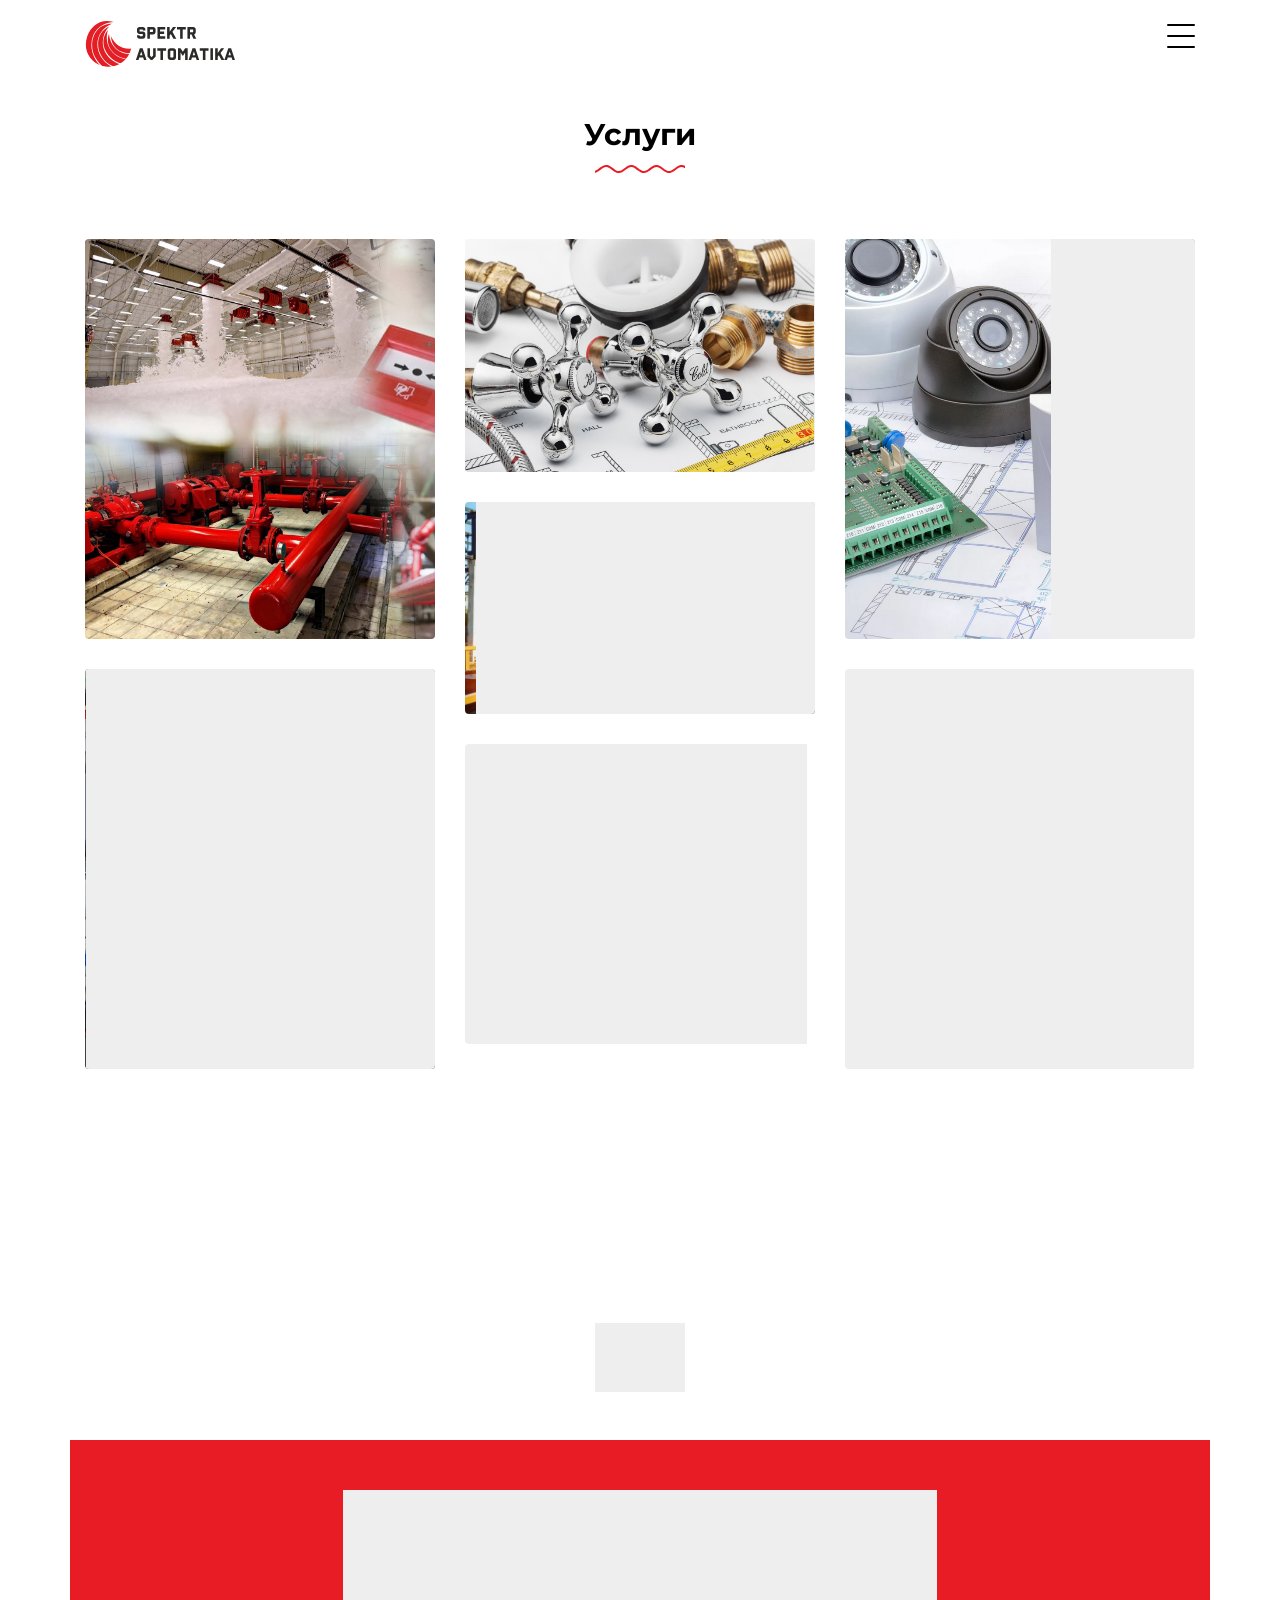
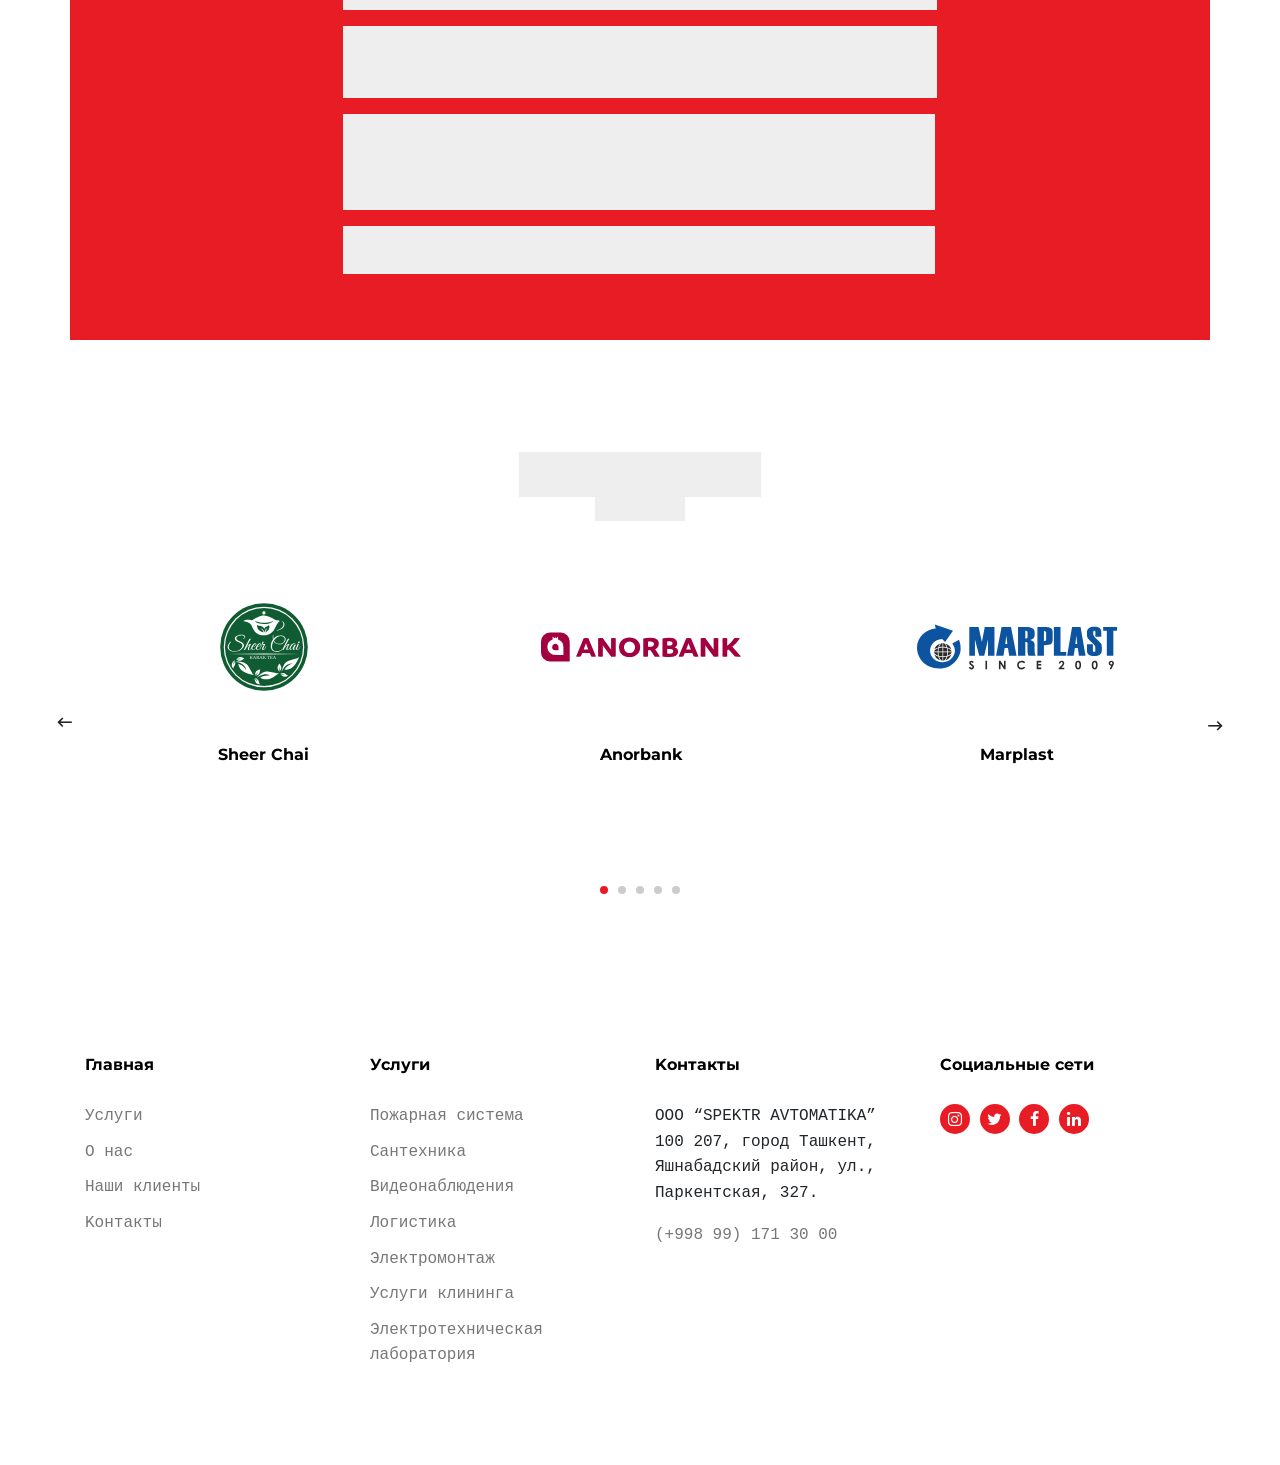
<file: index.html>
<!doctype html>
<html lang="en">

<head>
  <meta charset="utf-8">
  <meta name="viewport" content="width=device-width, initial-scale=1, shrink-to-fit=no">
  <meta name="author" content="Untree.co">
  <link rel="icon" href="favicon.svg">

  <meta name="description" content="" />
  <meta name="keywords" content="" />

  <link rel="preconnect" href="https://fonts.googleapis.com">
  <link rel="preconnect" href="https://fonts.gstatic.com" crossorigin>
  <link href="https://fonts.googleapis.com/css2?family=Montserrat:wght@400;700&family=PT+Mono&display=swap" rel="stylesheet">

  <link rel="stylesheet" href="css/bootstrap.min.css">
  <link rel="stylesheet" href="css/owl.carousel.min.css">
  <link rel="stylesheet" href="css/owl.theme.default.min.css">
  <link rel="stylesheet" href="css/jquery.fancybox.min.css">
  <link rel="stylesheet" href="fonts/icomoon/style.css">
  <link rel="stylesheet" href="fonts/flaticon/font/flaticon.css">
  <link rel="stylesheet" href="css/aos.css">
  <link rel="stylesheet" href="css/style.css">

  <title>Spektr</title>
</head>

<body data-spy="scroll" data-target=".site-navbar-target" data-offset="100">

  <div class="lines-wrap">
    <div class="lines-inner">
      <div class="lines"></div>
    </div>
  </div>

  <div class="site-mobile-menu site-navbar-target">
    <div class="site-mobile-menu-header">
      <div class="site-mobile-menu-close">
        <span class="icofont-close js-menu-toggle"></span>
      </div>
    </div>
    <div class="site-mobile-menu-body"></div>
  </div>
  
  <nav class="site-nav dark mb-5 site-navbar-target">
    <div class="container">
      <div class="site-navigation">
        <a href="index.html" class="logo m-0"><img class="logo" src="logo.svg"></span></a>

        <ul class="js-clone-nav d-none d-lg-inline-none site-menu float-right site-nav-wrap">
          <li><a href="#home-section" class="nav-link active">Главная</a></li>
          <li><a href="#services-section" class="nav-link">Услуги</a></li>
         
            <li><a href="#about-section" class="nav-link">O нас</a></li>
            <li><a href="#clients-section" class="nav-link">Наши клиенты</a></li>

          <li><a href="#contact-section" class="nav-link">Kонтакты</a></li>
        </ul>

        <a href="#" class="burger ml-auto float-right site-menu-toggle js-menu-toggle d-inline-block d-lg-inline-block" data-toggle="collapse" data-target="#main-navbar">
          <span></span>
        </a>

      </div>
    </div>
  </nav>



  <!-- <div class="untree_co-section pb-0" id="home-section">
    <div class="container">
      <div class="row justify-content-center text-center">
        <div class="col-md-7">
          <h1 class="heading gsap-reveal-hero mb-3"><strong>Minimal<span class="text-primary">.</span> Portfolio</strong></h1>
          <h2 class="subheading gsap-reveal-hero mb-4">
            A minimal, clean, and AJAX driven free portfolio template created by the fine folks at <strong>Untree.co</strong>. Read our <a href="https://untree.co/license" target="_blank">template license</a> here.
          </h2>
          
        </div>
      </div>
      
    </div> -->


  

  <div class="untree_co-section untree_co-section-4 pb-0"  id="services-section">
    <div class="container">

      <div class="row mb-5">
        <div class="col-lg-7 text-center mx-auto">
          <h2 class="section-heading gsap-reveal-hero mb-0"><strong>Услуги</strong></h2>

          <div class="wave gsap-reveal-hero" >
            <svg>
              <path d="M10,10 L50,100 L90,50" stroke="#0389ff"></path>
            </svg>
          </div>
        </div>
      </div>
      <div class="relative"><div class="loader-portfolio-wrap"><div class="loader-portfolio"></div></div> </div>
      <div id="portfolio-single-holder"></div>

      <div class="portfolio-wrapper">

        <div id="posts" class="row">

          <div class="item web branding col-sm-6 col-md-6 col-lg-4 isotope-mb-2">
            <a href="fire-system.html" class="portfolio-item ajax-load-page isotope-item gsap-reveal-img" data-id="1">
              <div class="overlay">
                <span class="wrap-icon icon-link2"></span>
                <div class="portfolio-item-content">
                  <h3>Пожарная система</h3>
                </div>
              </div>
              <img src="images/fire_system/f9.jpg" height="400" class="lazyload " alt="Images" />
            </a>
          </div>

          
          <div class="item web branding col-sm-6 col-md-6 col-lg-4 isotope-mb-2">
            <a href="plumbing.html" class="portfolio-item ajax-load-page isotope-item gsap-reveal-img" data-id="2">
              <div class="overlay">
                <span class="wrap-icon icon-link2"></span>
                <div class="portfolio-item-content">
                  <h3>Сантехника</h3>
                </div>
              </div>
              <img src="images/plumbing/p9.jpg" class="lazyload  img-fluid" alt="Images" />
            </a>
          </div>

          <div class="item web branding col-sm-6 col-md-6 col-lg-4 isotope-mb-2">
            <a href="video.html" class="portfolio-item ajax-load-page isotope-item gsap-reveal-img" data-id="3">
              <div class="overlay">
                <span class="wrap-icon icon-link2"></span>
                <div class="portfolio-item-content">
                  <h3>Видеонаблюдения</h3>
                </div>
              </div>
              <img src="images/video/v2.jpg" height="400" class="lazyload " alt="Images" />
            </a>
          </div>

          <div class="item web branding col-sm-6 col-md-6 col-lg-4 isotope-mb-2">
            <a href="logistics.html" class="portfolio-item ajax-load-page isotope-item gsap-reveal-img" data-id="4">
              <div class="overlay">
                <span class="wrap-icon icon-link2"></span>
                <div class="portfolio-item-content">
                  <h3>Логистика</h3>
                </div>
              </div>
              <img src="images/logistics/l5.png" class="lazyload  img-fluid" alt="Images" />
            </a>
          </div>

          <div class="item web branding col-sm-6 col-md-6 col-lg-4 isotope-mb-2">
            <a href="electric.html" class="portfolio-item ajax-load-page isotope-item gsap-reveal-img" data-id="5">
              <div class="overlay">
                <span class="wrap-icon icon-link2"></span>
                <div class="portfolio-item-content">
                  <h3>Электромонтаж</h3>
                </div>
              </div>
              <img src="images/electric/e2.jpg" height="400" class="lazyload" alt="Images" />
            </a>
          </div>


          <div class="item web branding col-sm-6 col-md-6 col-lg-4 isotope-mb-2">
            <a href="cleaning.html" class="portfolio-item ajax-load-page isotope-item gsap-reveal-img" data-id="6">
              <div class="overlay">
                <span class="wrap-icon icon-link2"></span>
                <div class="portfolio-item-content">
                  <h3>Услуги клининга</h3>
                </div>
              </div>
              <img src="images/cleaning/c4.jpg" height="400" class="lazyload"  alt="Images" />
            </a>
          </div>

          <div class="item web branding col-sm-6 col-md-6 col-lg-4 isotope-mb-2">
            <a href="laboratory.html" class="portfolio-item ajax-load-page isotope-item gsap-reveal-img" data-id="7">
              <div class="overlay">
                <span class="wrap-icon icon-link2"></span>
                <div class="portfolio-item-content">
                  <h3>Электротехническая лаборатория</h3>
                </div>
              </div>
              <img src="images/laboratory/el8.jpg" height="300" class="lazyload" alt="Images" />
            </a>
          </div>

        


        </div>
      </div>


    </div>
  </div>


    <div class="untree_co-section pb-0" id="about-section">
      <div class="mb-5">
        <div class="text-center mx-auto">
          <h2 class="section-heading gsap-reveal-hero mb-0"><strong>O нас</strong></h2>
  
          <div class="wave gsap-reveal-hero" >
            <svg>
              <path d="M10,10 L50,100 L90,50" stroke="#0389ff"></path>
            </svg>
          </div>
        </div>
      </div>
      <div class="container">
        <div class="row justify-content-center text-center">
          <div class="col-lg-7">
  
  
            <p class="gsap-reveal-hero">Компания ООО “SPEKTR AVTOMATIKA” предлагает высококвалифицированные услуги в сферах
              пожарной безопасности, видеонаблюдения, проектирования газоснабжения, электромонтаж, ЭТЛ (электротехническая лаборатория),
              сантехнических и уборочных работ.</p>
  
            <p class="gsap-reveal-hero">Одной из основных целей нашей компании является комплексный подход к решению вопросов в каждой сфере,
              с обеспечением гарантии на высокое качество выполнения услуг.</p>
  
            <p class="gsap-reveal-hero">Принимаем объекты на комплексное обслуживание, а также по отдельным видам услуг.
              При предоставлении необходимой информации, наш менеджер произведет расчет и предоставит стоимость услуг по данному проекту.</p>
  
            <p class="gsap-reveal-hero">После окончательного согласования и заключения договора, нашими специалистами будут осуществлены работы по проекту.</p>
  
  
          </div>
        </div>
      </div>
    </div>

    <div class="untree_co-section testimonial-wrap" id="clients-section">
      <div class="container">
        <div class="row mb-5">
          <div class="col-lg-7 text-center mx-auto">
            <h2 class="section-heading gsap-reveal-hero mb-0"><strong>Наши клиенты</strong></h2>

            <div class="wave gsap-reveal-hero" >
              <svg>
                <path d="M10,10 L50,100 L90,50" stroke="#e81c24"></path>
              </svg>
            </div>
          </div>
        </div>


        <div data-aos="fade-left" data-aos-delay="200">
          <div class="owl-carousel owl-3-slider">
            <div class="item">
              <div class="testimonial-v1">
                <img src='images/clients/7.svg' class="img-fluid" alt="Image">
                <div class="mb-4">
                  <h3>Sheer Chai</h3>
                </div>
              </div>
            </div>
            <div class="item">
              <div class="testimonial-v1 ">
                  <img src='images/clients/2.svg' class="img-fluid" alt="Image">
                <div class="mb-4">
                  <h3>Anorbank</h3>
                </div>
              </div>
            </div>
            <div class="item">
              <div class="testimonial-v1">
                <img src='images/clients/marplast.svg' class="img-fluid" alt="Image">
                <div class="mb-4">
                  <h3>Marplast</h3>
                </div>
              </div>
            </div>
            <div class="item">
              <div class="testimonial-v1">
                <img src='images/clients/artel.png' class="img-fluid" alt="Image">
                <div class="mb-4">
                  <h3>Artel</h3>
                </div>
              </div>
            </div>
             <div class="item">
              <div class="testimonial-v1">
                <img src='images/clients/4.svg' style="width: 200px; height: 185px !important" class="img-fluid" alt="Image">
                <div class="mb-4">
                  <h3>Bi 1</h3>
                </div>
              </div>
            </div>
            <div class="item">
              <div class="testimonial-v1">
                <img src='images/clients/9.svg' class="img-fluid" alt="Image">
                <div class="mb-4">
                  <h3>ZOODPAY</h3>
                </div>
              </div>
            </div>
            <div class="item">
              <div class="testimonial-v1">
                <img src='images/clients/avo.svg' class="img-fluid" alt="Image">
                <div class="mb-4">
                  <h3>AVO Bank</h3>
                </div>
              </div>
            </div>
            <div class="item">
              <div class="testimonial-v1">
                <img src='images/clients/olc.png' style="width: 250px !important;" class="img-fluid" alt="Image">
                <div class="mb-4">
                  <h3>Orient логистическая компания</h3>
                </div>
              </div>
            </div>
            <div class="item">
              <div class="testimonial-v1">
                <img src='images/clients/beeline1.png' class="img-fluid" alt="Image">
                <div class="mb-4">
                  <h3>Beeline</h3>
                </div>
              </div>
            </div>
            <div class="item">
              <div class="testimonial-v1">
                <img src='images/clients/shox.svg' class="img-fluid" alt="Image">
                <div class="mb-4">
                  <h3>Частная клиника "Shox MED"</h3>
                </div>
              </div>
            </div>
            <div class="item">
              <div class="testimonial-v1">
                <img src='images/clients/8.svg' class="img-fluid" alt="Image">
                <div class="mb-4">
                  <h3>LUKOIL</h3>
                </div>
              </div>
            </div>
            <div class="item">
              <div class="testimonial-v1">
                <img src='images/clients/tbc.svg' class="img-fluid" alt="Image">
                <div class="mb-4">
                  <h3>TBC Bank</h3>
                </div>
              </div>
            </div>
            <div class="item">
              <div class="testimonial-v1">
                <img src='images/clients/mifi.svg' class="img-fluid" alt="Image">
                <div class="mb-4">
                  <h3>Ташкентский филиал НИЯУ МИФИ</h3>
                </div>
              </div>
            </div>
          </div>
        </div>
      </div>
    </div>

    <!-- <div class="untree_co-section">
      <div class="container">
        <div class="row mb-5">
          <div class="col-lg-7 text-center mx-auto">
            <h2 class="section-heading gsap-reveal-hero mb-0"><strong>Blog Posts</strong></h2>
            <p class="gsap-reveal-hero">News &amp; Updates</p>

            <div class="wave gsap-reveal-hero" >
              <svg>
                <path d="M10,10 L50,100 L90,50" stroke="#0389ff" stroke-width="2"></path>
              </svg>
            </div>
          </div>
        </div>
        <div class="row">
          <div class="col-6 col-sm-6 col-md-6 col-lg-3" data-aos="fade-up" data-aos-delay="0">
            <div class="post-entry">
              <a href="#" class="thumb"><img src="images/gal_1.jpg" alt="image" class="img-fluid"></a>
              <h3><a href="#">Separated they live in</a></h3>
              <div class="post-meta">
                Aug 4, 2020 by <a href="#">Admin</a> in <a href="#">Web Design</a>
              </div>
            </div>
          </div>
          <div class="col-6 col-sm-6 col-md-6 col-lg-3" data-aos="fade-up" data-aos-delay="100">
            <div class="post-entry">
              <a href="#" class="thumb"><img src="images/gal_2.jpg" alt="image" class="img-fluid"></a>
              <h3><a href="#">Separated they live in</a></h3>
              <div class="post-meta">
                Aug 4, 2020 by <a href="#">Admin</a> in <a href="#">Web Design</a>
              </div>
            </div>
          </div>
          <div class="col-6 col-sm-6 col-md-6 col-lg-3" data-aos="fade-up" data-aos-delay="200">
            <div class="post-entry">
              <a href="#" class="thumb"><img src="images/gal_3.jpg" alt="image" class="img-fluid"></a>
              <h3><a href="#">Separated they live in</a></h3>
              <div class="post-meta">
                Aug 4, 2020 by <a href="#">Admin</a> in <a href="#">Web Design</a>
              </div>
            </div>
          </div>
          <div class="col-6 col-sm-6 col-md-6 col-lg-3" data-aos="fade-up" data-aos-delay="300">
            <div class="post-entry">
              <a href="#" class="thumb"><img src="images/gal_4.jpg" alt="image" class="img-fluid"></a>
              <h3><a href="#">Separated they live in</a></h3>
              <div class="post-meta">
                Aug 4, 2020 by <a href="#">Admin</a> in <a href="#">Web Design</a>
              </div>
            </div>
          </div>
        </div>
      </div>
    </div> -->


    <!-- <div class="untree_co-section" id="contact-section">
      <div class="container">
        <div class="row mb-5">
          <div class="col-lg-7 text-center mx-auto">
            <h2 class="section-heading gsap-reveal-hero mb-0"><strong>Contact</strong></h2>
            <div class="wave gsap-reveal-hero" >
              <svg>
                <path d="M10,10 L50,100 L90,50" stroke="#0389ff"></path>
              </svg>
            </div>
          </div>
        </div>

        <div class="row">
          <div class="col-lg-6">
            <form action="#">
              <div class="row">
                <div class="col-lg-6 form-group">
                  <input type="text" class="form-control" placeholder="Firstname">
                </div>
                <div class="col-lg-6 form-group">
                  <input type="text" class="form-control" placeholder="Lastname">
                </div>
              </div>
              <div class="row">
                <div class="col-lg-12 form-group">
                  <input type="email" class="form-control" placeholder="Email address">
                </div>
              </div>
              <div class="row">
                <div class="col-lg-12 form-group">
                  <textarea name="" id="" cols="30" rows="7" class="form-control" placeholder="Write your message..."></textarea>
                </div>
              </div>
              <div class="row">
                <div class="col-12 form-group">
                  <input type="submit" class="btn btn-black" value="Send Message">
                </div>
              </div>
            </form>
          </div>
          <div class="col-lg-6">
            <div id="map">
              <iframe src="https://www.google.com/maps/embed?pb=!1m18!1m12!1m3!1d320.12856481718734!2d-73.97263090448001!3d40.78263296621774!2m3!1f0!2f0!3f0!3m2!1i1024!2i768!4f13.1!3m3!1m2!1s0x89c2588ff21eaaab%3A0xd0128d5d89a30429!2sMargarita%20Anthoine!5e0!3m2!1sen!2sph!4v1597149027268!5m2!1sen!2sph"  frameborder="0" style="border:0;" allowfullscreen="" aria-hidden="false" tabindex="0"></iframe>
            </div>
          </div>
        </div>
      </div>
    </div> -->

    <div class="site-footer">
      <div class="container">
        <div class="row">
          <div class="col-lg-3">
            <div class="widget">
              <h3>Главная</h3>
              <ul class="list-unstyled float-left links">
                <li><a href="#services-section">Услуги</a></li>
                <li><a href="#about-section">O нас</a></li>
                <li><a href="#clients-section">Наши клиенты</a></li>
                <li><a href="#contact-section">Kонтакты</a></li>
              </ul>
            </div>
          </div>

          <div class="col-lg-3">
            <div class="widget">
              <h3>Услуги</h3>
              <ul class="list-unstyled float-left links" id="services-section">
                <li><a href="fire-system.html">Пожарная система</a></li>
                <li><a href="plumbing.html">Сантехника</a></li>
                <li><a href="video.html">Видеонаблюдения</a></li>
                <li><a href="logistics.html">Логистика</a></li>
                <li><a href="electric.html">Электромонтаж</a></li>
                <li><a href="cleaning.html">Услуги клининга</a></li>
                <li><a href="laboratory.html">Электротехническая лаборатория</a></li>
              </ul>
            </div>
          </div> 


          <div class="col-lg-3" id="contact-section">
            <div class="widget">
              <h3>Kонтакты</h3>
              <address>ООО “SPEKTR AVTOMATIKA” 100 207, город Ташкент, Яшнабадский район, ул., Паркентская, 327.
              </address>
              <ul class="list-unstyled links mb-4">
                <li><a href="tel://11234567890">(+998 99) 171 30 00</a></li>
              </ul>
            </div>
          </div> 

          <div class="col-lg-3">
            <div class="widget">
              <h3>Социальные сети</h3>
              <ul class="list-unstyled social">
                <li><a href="#"><span class="icon-instagram"></span></a></li>
                <li><a href="#"><span class="icon-twitter"></span></a></li>
                <li><a href="https://www.facebook.com/spektravtomatika2020/"><span class="icon-facebook"></span></a></li>
                <li><a href="#"><span class="icon-linkedin"></span></a></li>
              </ul>
            </div>
          </div>

        </div> <!-- /.row -->





       
      </div> <!-- /.container -->
    </div> <!-- /.site-footer -->

    <div id="overlayer"></div>
    <div class="loader">
      <div class="spinner-border" role="status">
        <span class="sr-only">Loading...</span>
      </div>
    </div>

    <script src="js/jquery-3.4.1.min.js"></script>
    <script src="js/popper.min.js"></script>
    <script src="js/bootstrap.min.js"></script>
    <script src="js/owl.carousel.min.js"></script>
    <script src="js/jquery.animateNumber.min.js"></script>
    <script src="js/jquery.waypoints.min.js"></script>
    <script src="js/jquery.fancybox.min.js"></script>
    <script src="js/aos.js"></script>
    <script src="js/wave-animate.js"></script>
    <script src="js/circle-progress.js"></script>
    <script src="js/imagesloaded.pkgd.js"></script>
    <script src="js/isotope.pkgd.min.js"></script>
    <script src="js/jquery.easing.1.3.js"></script>
    <script src="js/TweenMax.min.js"></script>
    <script src="js/ScrollMagic.min.js"></script>
    <script src="js/scrollmagic.animation.gsap.min.js"></script>
    <script src="js/custom.js"></script>
    
  </body>

  </html>
</file>
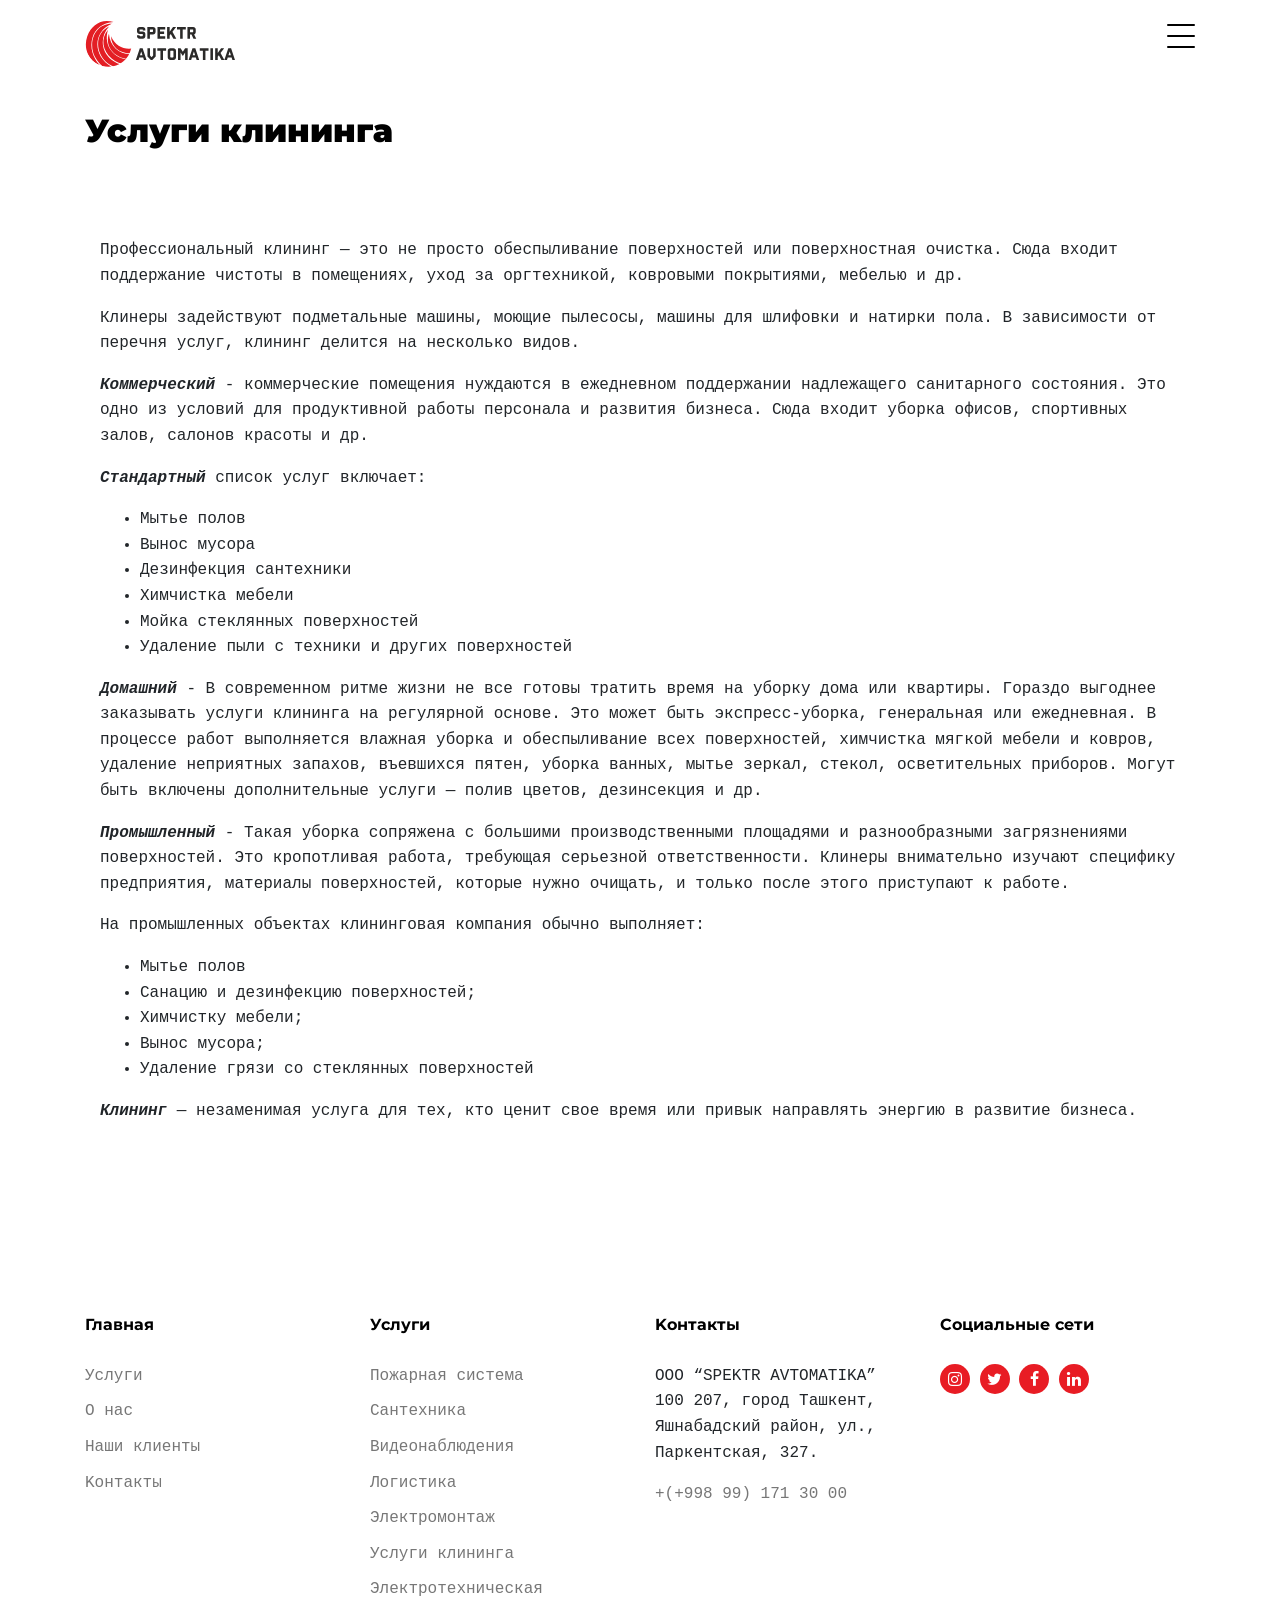
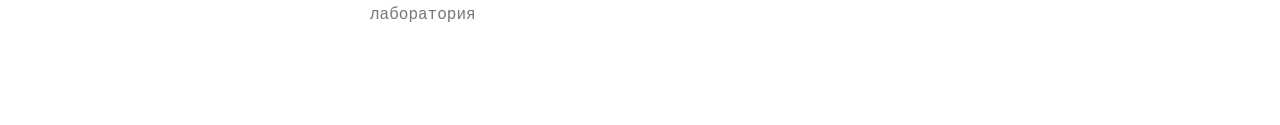
<file: cleaning.html>
<!doctype html>
<html lang="en">

<head>
  <meta charset="utf-8">
  <meta name="viewport" content="width=device-width, initial-scale=1, shrink-to-fit=no">
  <meta name="author" content="Untree.co">
  <link rel="shortcut icon" href="favicon.ico">

  <meta name="description" content="" />
  <meta name="keywords" content="" />

  <link rel="preconnect" href="https://fonts.googleapis.com">
  <link rel="preconnect" href="https://fonts.gstatic.com" crossorigin>
  <link href="https://fonts.googleapis.com/css2?family=Montserrat:wght@400;700&family=PT+Mono&display=swap" rel="stylesheet">

  <link rel="stylesheet" href="css/bootstrap.min.css">
  <link rel="stylesheet" href="css/owl.carousel.min.css">
  <link rel="stylesheet" href="css/owl.theme.default.min.css">
  <link rel="stylesheet" href="css/jquery.fancybox.min.css">
  <link rel="stylesheet" href="fonts/icomoon/style.css">
  <link rel="stylesheet" href="fonts/flaticon/font/flaticon.css">
  <link rel="stylesheet" href="css/aos.css">
  <link rel="stylesheet" href="css/style.css">
</head>

<body data-spy="scroll" data-target=".site-navbar-target" data-offset="100">


  <div class="site-mobile-menu site-navbar-target">
    <div class="site-mobile-menu-header">
      <div class="site-mobile-menu-close">
        <span class="icofont-close js-menu-toggle"></span>
      </div>
    </div>
    <div class="site-mobile-menu-body"></div>
  </div>
  
  <nav class="site-nav dark mb-5 site-navbar-target">
    <div class="container">
      <div class="site-navigation">
        <a href="index.html" class="logo m-0"><img class="logo" src="logo.svg"></span></a>

        <ul class="js-clone-nav d-none d-lg-inline-none site-menu float-right site-nav-wrap">
          <li><a href="index.html" class="nav-link active">Главная</a></li>
          <li><a href="index.html#services-section" class="nav-link">Услуги</a></li>
         
            <li><a href="index.html#about-section" class="nav-link">O нас</a></li>
            <li><a href="index.html#clients-section" class="nav-link">Наши клиенты</a></li>

          <li><a href="index.html#contact-section" class="nav-link">Kонтакты</a></li>
        </ul>

        <a href="#" class="burger ml-auto float-right site-menu-toggle js-menu-toggle d-inline-block d-lg-inline-block" data-toggle="collapse" data-target="#main-navbar">
          <span></span>
        </a>

      </div>
    </div>
  </nav>



  


  <div class="untree_co-section untree_co-section-4 pb-0"  id="portfolio-section">
    <div class="container">
      <div class="portfolio-single-wrap unslate_co--section" id="portfolio-single-section">

        <div class="portfolio-single-inner">
          <h2 class="heading-portfolio-single-h2 text-black">Услуги клининга</h2>

          <div class="row justify-content-between mb-5">
            <div class="col-12 mb-4">
              <div class="owl-carousel single-slider">
                <figure class="mb-4">
                  <img src="images/cleaning/c1.jpg" alt="Image" class="img-fluid">
                </figure>
                <figure class="mb-4">
                  <img src="images/cleaning/c2.jpg" alt="Image" class="img-fluid">
                </figure>
                <figure class="mb-4">
                  <img src="images/cleaning/c3.jpg" alt="Image" class="img-fluid">
                </figure>
                <figure class="mb-4">
                  <img src="images/cleaning/c4.jpg" alt="Image" class="img-fluid">
                </figure>
                <figure class="mb-4">
                  <img src="images/cleaning/c5.jpg" alt="Image" class="img-fluid">
                </figure>
                <figure class="mb-4">
                  <img src="images/cleaning/c6.jpg" alt="Image" class="img-fluid">
                </figure>
                <figure class="mb-4">
                  <img src="images/cleaning/c7.jpg" alt="Image" class="img-fluid">
                </figure>
            </div>
            <div class="col-md-12 my-5">
                <p>Профессиональный клининг — это не просто обеспыливание поверхностей или поверхностная очистка.
                    Сюда входит поддержание чистоты в помещениях, уход за оргтехникой, ковровыми покрытиями, мебелью и др.
                </p>
                <p>Клинеры задействуют подметальные машины, моющие пылесосы, машины для шлифовки и натирки пола.
                    В зависимости от перечня услуг, клининг делится на несколько видов.
                </p>
                <p><i class="font-weight-bold">Коммерческий</i> - 
                    коммерческие помещения нуждаются в ежедневном поддержании надлежащего санитарного состояния.
                    Это одно из условий для продуктивной работы персонала и развития бизнеса. Сюда входит уборка офисов, спортивных залов, салонов красоты и др.
                </p>
                  
                  <p><i class="font-weight-bold">Стандартный</i> список услуг включает:</p> 
                    <ul>
                        <li>Мытье полов</li>
                        <li>Вынос мусора</li>
                        <li>Дезинфекция сантехники</li>
                        <li>Химчистка мебели</li>
                        <li>Мойка стеклянных поверхностей</li>
                        <li>Удаление пыли с техники и других поверхностей</li>
                    </ul>
                <p><i class="font-weight-bold">Домашний</i> - 
                    В современном ритме жизни не все готовы тратить время на уборку дома или квартиры. Гораздо выгоднее заказывать услуги клининга на
                    регулярной основе. Это может быть экспресс-уборка, генеральная или ежедневная. В процессе работ выполняется влажная уборка и
                    обеспыливание всех поверхностей, химчистка мягкой мебели и ковров, удаление неприятных запахов, въевшихся пятен,
                    уборка ванных, мытье зеркал, стекол, осветительных приборов. Могут быть включены дополнительные услуги — полив цветов, дезинсекция и др.
                </p>
                <p><i class="font-weight-bold">Промышленный</i> - 
                    Такая уборка сопряжена с большими производственными площадями и разнообразными загрязнениями поверхностей. Это кропотливая работа,
                    требующая серьезной ответственности. Клинеры внимательно изучают специфику предприятия, материалы поверхностей, которые нужно очищать,
                    и только после этого приступают к работе.
                </p>
                <p>На промышленных объектах клининговая компания обычно выполняет:</p> 
                    <ul>
                        <li>Мытье полов</li>
                        <li>Санацию и дезинфекцию поверхностей;</li>
                        <li>Химчистку мебели;</li>
                        <li>Вынос мусора;</li>
                        <li>Удаление грязи со стеклянных поверхностей</li>
                    </ul>
                <p><i class="font-weight-bold">Клининг</i> — незаменимая услуга для тех, кто ценит свое время или привык направлять энергию в развитие бизнеса.</p>

            </div>
        
          </div>

        </div>
      </div>
    </div>
  </div>


  <div class="site-footer">
    <div class="container">
      <div class="row">
        <div class="col-lg-3">
          <div class="widget">
            <h3>Главная</h3>
            <ul class="list-unstyled float-left links">
              <li><a href="index.html#services-section">Услуги</a></li>
              <li><a href="index.html#about-section">O нас</a></li>
              <li><a href="index.html#clients-section">Наши клиенты</a></li>
              <li><a href="index.html#contact-section">Kонтакты</a></li>
            </ul>
          </div>
        </div>

        <div class="col-lg-3">
          <div class="widget">
            <h3>Услуги</h3>
            <ul class="list-unstyled float-left links" id="services-section">
              <li><a href="fire-system.html">Пожарная система</a></li>
              <li><a href="plumbing.html">Сантехника</a></li>
              <li><a href="video.html">Видеонаблюдения</a></li>
              <li><a href="logistics.html">Логистика</a></li>
              <li><a href="electric.html">Электромонтаж</a></li>
              <li><a href="cleaning.html">Услуги клининга</a></li>
              <li><a href="laboratory.html">Электротехническая лаборатория</a></li>
            </ul>
          </div>
        </div> 


        <div class="col-lg-3" id="contact-section">
          <div class="widget">
            <h3>Kонтакты</h3>
            <address>ООО “SPEKTR AVTOMATIKA” 100 207, город Ташкент, Яшнабадский район, ул., Паркентская, 327.
            </address>
            <ul class="list-unstyled links mb-4">
              <li><a href="tel://11234567890">+(+998 99) 171 30 00</a></li>
            </ul>
          </div>
        </div> 

        <div class="col-lg-3">
          <div class="widget">
            <h3>Социальные сети</h3>
            <ul class="list-unstyled social">
              <li><a href="#"><span class="icon-instagram"></span></a></li>
              <li><a href="#"><span class="icon-twitter"></span></a></li>
              <li><a href="https://www.facebook.com/spektravtomatika2020/"><span class="icon-facebook"></span></a></li>
              <li><a href="#"><span class="icon-linkedin"></span></a></li>
            </ul>
          </div>
        </div>

      </div> <!-- /.row -->





     
    </div> <!-- /.container -->
  </div> <!-- /.site-footer -->

  <script src="js/jquery-3.4.1.min.js"></script>
  <script src="js/popper.min.js"></script>
  <script src="js/bootstrap.min.js"></script>
  <script src="js/owl.carousel.min.js"></script>
  <script src="js/jquery.animateNumber.min.js"></script>
  <script src="js/jquery.waypoints.min.js"></script>
  <script src="js/jquery.fancybox.min.js"></script>
  <script src="js/aos.js"></script>
  <script src="js/wave-animate.js"></script>
  <script src="js/circle-progress.js"></script>
  <script src="js/imagesloaded.pkgd.js"></script>
  <script src="js/isotope.pkgd.min.js"></script>
  <script src="js/jquery.easing.1.3.js"></script>
  <script src="js/TweenMax.min.js"></script>
  <script src="js/ScrollMagic.min.js"></script>
  <script src="js/scrollmagic.animation.gsap.min.js"></script>

  <script src="js/custom.js"></script>
  
</body>

</html>
</file>
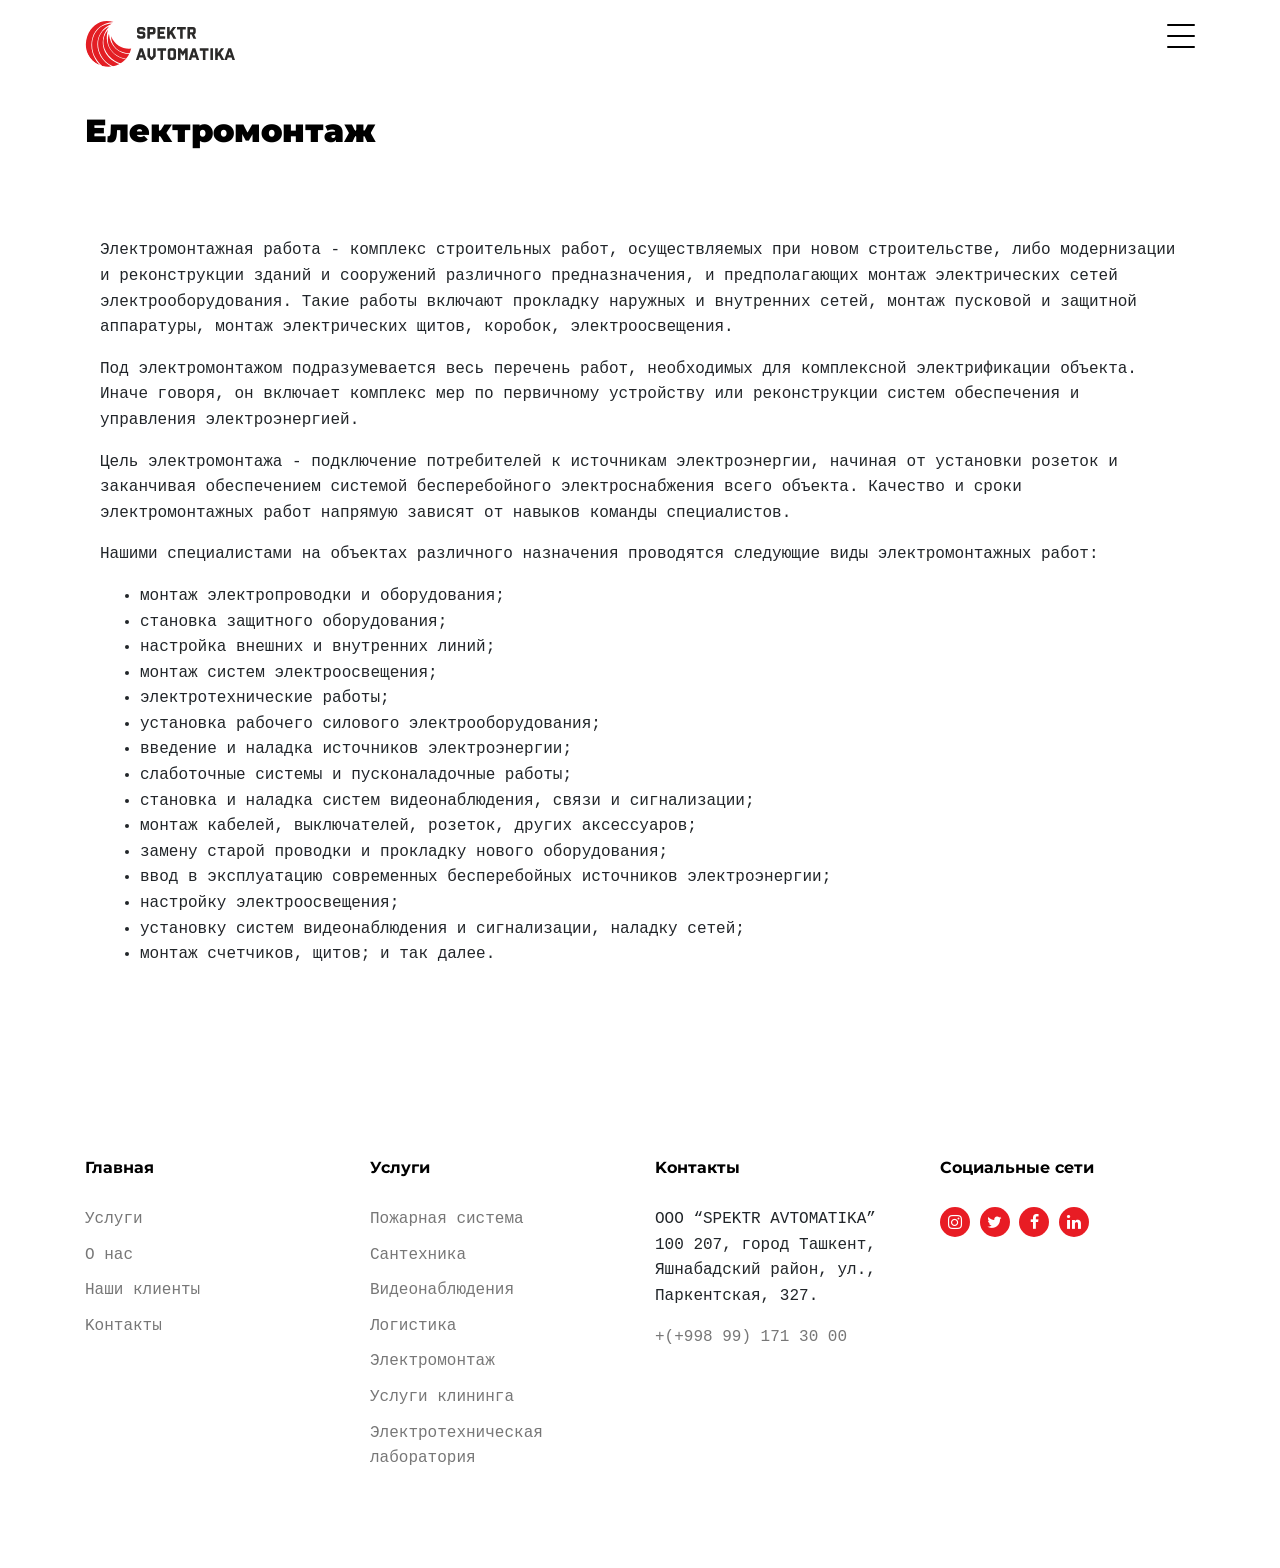
<file: electric.html>
<!doctype html>
<html lang="en">

<head>
  <meta charset="utf-8">
  <meta name="viewport" content="width=device-width, initial-scale=1, shrink-to-fit=no">
  <meta name="author" content="Untree.co">
  <link rel="shortcut icon" href="favicon.ico">

  <meta name="description" content="" />
  <meta name="keywords" content="" />

  <link rel="preconnect" href="https://fonts.googleapis.com">
  <link rel="preconnect" href="https://fonts.gstatic.com" crossorigin>
  <link href="https://fonts.googleapis.com/css2?family=Montserrat:wght@400;700&family=PT+Mono&display=swap" rel="stylesheet">

  <link rel="stylesheet" href="css/bootstrap.min.css">
  <link rel="stylesheet" href="css/owl.carousel.min.css">
  <link rel="stylesheet" href="css/owl.theme.default.min.css">
  <link rel="stylesheet" href="css/jquery.fancybox.min.css">
  <link rel="stylesheet" href="fonts/icomoon/style.css">
  <link rel="stylesheet" href="fonts/flaticon/font/flaticon.css">
  <link rel="stylesheet" href="css/aos.css">
  <link rel="stylesheet" href="css/style.css">
</head>

<body data-spy="scroll" data-target=".site-navbar-target" data-offset="100">


  <div class="site-mobile-menu site-navbar-target">
    <div class="site-mobile-menu-header">
      <div class="site-mobile-menu-close">
        <span class="icofont-close js-menu-toggle"></span>
      </div>
    </div>
    <div class="site-mobile-menu-body"></div>
  </div>
  
  <nav class="site-nav dark mb-5 site-navbar-target">
    <div class="container">
      <div class="site-navigation">
        <a href="index.html" class="logo m-0"><img class="logo" src="logo.svg"></span></a>

        <ul class="js-clone-nav d-none d-lg-inline-none site-menu float-right site-nav-wrap">
          <li><a href="index.html" class="nav-link active">Главная</a></li>
          <li><a href="index.html#services-section" class="nav-link">Услуги</a></li>
         
            <li><a href="index.html#about-section" class="nav-link">O нас</a></li>
            <li><a href="index.html#clients-section" class="nav-link">Наши клиенты</a></li>

          <li><a href="index.html#contact-section" class="nav-link">Kонтакты</a></li>
        </ul>

        <a href="#" class="burger ml-auto float-right site-menu-toggle js-menu-toggle d-inline-block d-lg-inline-block" data-toggle="collapse" data-target="#main-navbar">
          <span></span>
        </a>

      </div>
    </div>
  </nav>

  <div class="untree_co-section untree_co-section-4 pb-0"  id="portfolio-section">
    <div class="container">
      <div class="portfolio-single-wrap unslate_co--section" id="portfolio-single-section">

        <div class="portfolio-single-inner">
          <h2 class="heading-portfolio-single-h2 text-black">Електромонтаж</h2>

          <div class="row justify-content-between mb-5">
            <div class="col-12 mb-4">
              <div class="owl-carousel single-slider">
                <figure class="mb-4">
                  <img src="images/electric/e1.jpg" alt="Image" class="img-fluid">
                </figure>
                <figure class="mb-4">
                  <img src="images/electric/e2.jpg" alt="Image" class="img-fluid">
                </figure>
                <figure class="mb-4">
                  <img src="images/electric/e3.jpg" alt="Image" class="img-fluid">
                </figure>
                <figure class="mb-4">
                  <img src="images/electric/e4.png" alt="Image" class="img-fluid">
                </figure>
                <figure class="mb-4">
                  <img src="images/electric/e6.jpg" alt="Image" class="img-fluid">
                </figure>
                <figure class="mb-4">
                  <img src="images/electric/e7.jpg" alt="Image" class="img-fluid">
                </figure>
                <figure class="mb-4">
                  <img src="images/electric/e8.jpg" alt="Image" class="img-fluid">
                </figure>
                <figure class="mb-4">
                    <img src="images/electric/e9.jpg" alt="Image" class="img-fluid">
                  </figure>
                  <figure class="mb-4">
                    <img src="images/electric/e10.jpeg" alt="Image" class="img-fluid">
                  </figure>
            </div>
            <div class="col-md-12 my-5">
                <p>Электромонтажная работа - комплекс строительных работ, осуществляемых при новом строительстве,
                    либо модернизации и реконструкции зданий и сооружений различного предназначения, и предполагающих монтаж электрических сетей
                    электрооборудования. Такие работы включают прокладку наружных и внутренних сетей, монтаж пусковой и защитной аппаратуры,
                    монтаж электрических щитов, коробок, электроосвещения.
                </p>
                <p>Под электромонтажом подразумевается весь перечень работ, необходимых для комплексной электрификации объекта. Иначе говоря,
                    он включает комплекс мер по первичному устройству или реконструкции систем обеспечения и управления электроэнергией.
                </p>
                <p>Цель электромонтажа - подключение потребителей к источникам электроэнергии, начиная от установки розеток и заканчивая обеспечением
                    системой бесперебойного электроснабжения всего объекта. Качество и сроки электромонтажных работ напрямую зависят от навыков команды
                    специалистов.
                  </p>
                  
                  <p>Нашими специалистами на объектах различного назначения проводятся следующие виды электромонтажных работ: </p> 
                    <ul>
                        <li>монтаж электропроводки и оборудования;</li>
                        <li>становка защитного оборудования;</li>
                        <li>настройка внешних и внутренних линий;</li>
                        <li>монтаж систем электроосвещения;</li>
                        <li>электротехнические работы;</li>
                        <li>установка рабочего силового электрооборудования;</li>
                        <li>введение и наладка источников электроэнергии;</li>
                        <li>слаботочные системы и пусконаладочные работы;</li>
                        <li>становка и наладка систем видеонаблюдения, связи и сигнализации;</li>
                        <li>монтаж кабелей, выключателей, розеток, других аксессуаров;</li>
                        <li>замену старой проводки и прокладку нового оборудования;</li>
                        <li>ввод в эксплуатацию современных бесперебойных источников электроэнергии;</li>
                        <li>настройку электроосвещения;</li>
                        <li>установку систем видеонаблюдения и сигнализации, наладку сетей;</li>
                        <li>монтаж счетчиков, щитов; и так далее.</li>
                    </ul>
            
            </div>
        
          </div>

        </div>
      </div>
    </div>
  </div>


  <div class="site-footer">
    <div class="container">
      <div class="row">
        <div class="col-lg-3">
          <div class="widget">
            <h3>Главная</h3>
            <ul class="list-unstyled float-left links">
              <li><a href="index.html#services-section">Услуги</a></li>
              <li><a href="index.html#about-section">O нас</a></li>
              <li><a href="index.html#clients-section">Наши клиенты</a></li>
              <li><a href="index.html#contact-section">Kонтакты</a></li>
            </ul>
          </div>
        </div>

        <div class="col-lg-3">
          <div class="widget">
            <h3>Услуги</h3>
            <ul class="list-unstyled float-left links" id="services-section">
              <li><a href="fire-system.html">Пожарная система</a></li>
              <li><a href="plumbing.html">Сантехника</a></li>
              <li><a href="video.html">Видеонаблюдения</a></li>
              <li><a href="logistics.html">Логистика</a></li>
              <li><a href="electric.html">Электромонтаж</a></li>
              <li><a href="cleaning.html">Услуги клининга</a></li>
              <li><a href="laboratory.html">Электротехническая лаборатория</a></li>
            </ul>
          </div>
        </div> 


        <div class="col-lg-3" id="contact-section">
          <div class="widget">
            <h3>Kонтакты</h3>
            <address>ООО “SPEKTR AVTOMATIKA” 100 207, город Ташкент, Яшнабадский район, ул., Паркентская, 327.
            </address>
            <ul class="list-unstyled links mb-4">
              <li><a href="tel://11234567890">+(+998 99) 171 30 00</a></li>
            </ul>
          </div>
        </div> 

        <div class="col-lg-3">
          <div class="widget">
            <h3>Социальные сети</h3>
            <ul class="list-unstyled social">
              <li><a href="#"><span class="icon-instagram"></span></a></li>
              <li><a href="#"><span class="icon-twitter"></span></a></li>
              <li><a href="https://www.facebook.com/spektravtomatika2020/"><span class="icon-facebook"></span></a></li>
              <li><a href="#"><span class="icon-linkedin"></span></a></li>
            </ul>
          </div>
        </div>

      </div> <!-- /.row -->





     
    </div> <!-- /.container -->
  </div> <!-- /.site-footer -->

  <script src="js/jquery-3.4.1.min.js"></script>
  <script src="js/popper.min.js"></script>
  <script src="js/bootstrap.min.js"></script>
  <script src="js/owl.carousel.min.js"></script>
  <script src="js/jquery.animateNumber.min.js"></script>
  <script src="js/jquery.waypoints.min.js"></script>
  <script src="js/jquery.fancybox.min.js"></script>
  <script src="js/aos.js"></script>
  <script src="js/wave-animate.js"></script>
  <script src="js/circle-progress.js"></script>
  <script src="js/imagesloaded.pkgd.js"></script>
  <script src="js/isotope.pkgd.min.js"></script>
  <script src="js/jquery.easing.1.3.js"></script>
  <script src="js/TweenMax.min.js"></script>
  <script src="js/ScrollMagic.min.js"></script>
  <script src="js/scrollmagic.animation.gsap.min.js"></script>

  <script src="js/custom.js"></script>
  
</body>

</html>
</file>
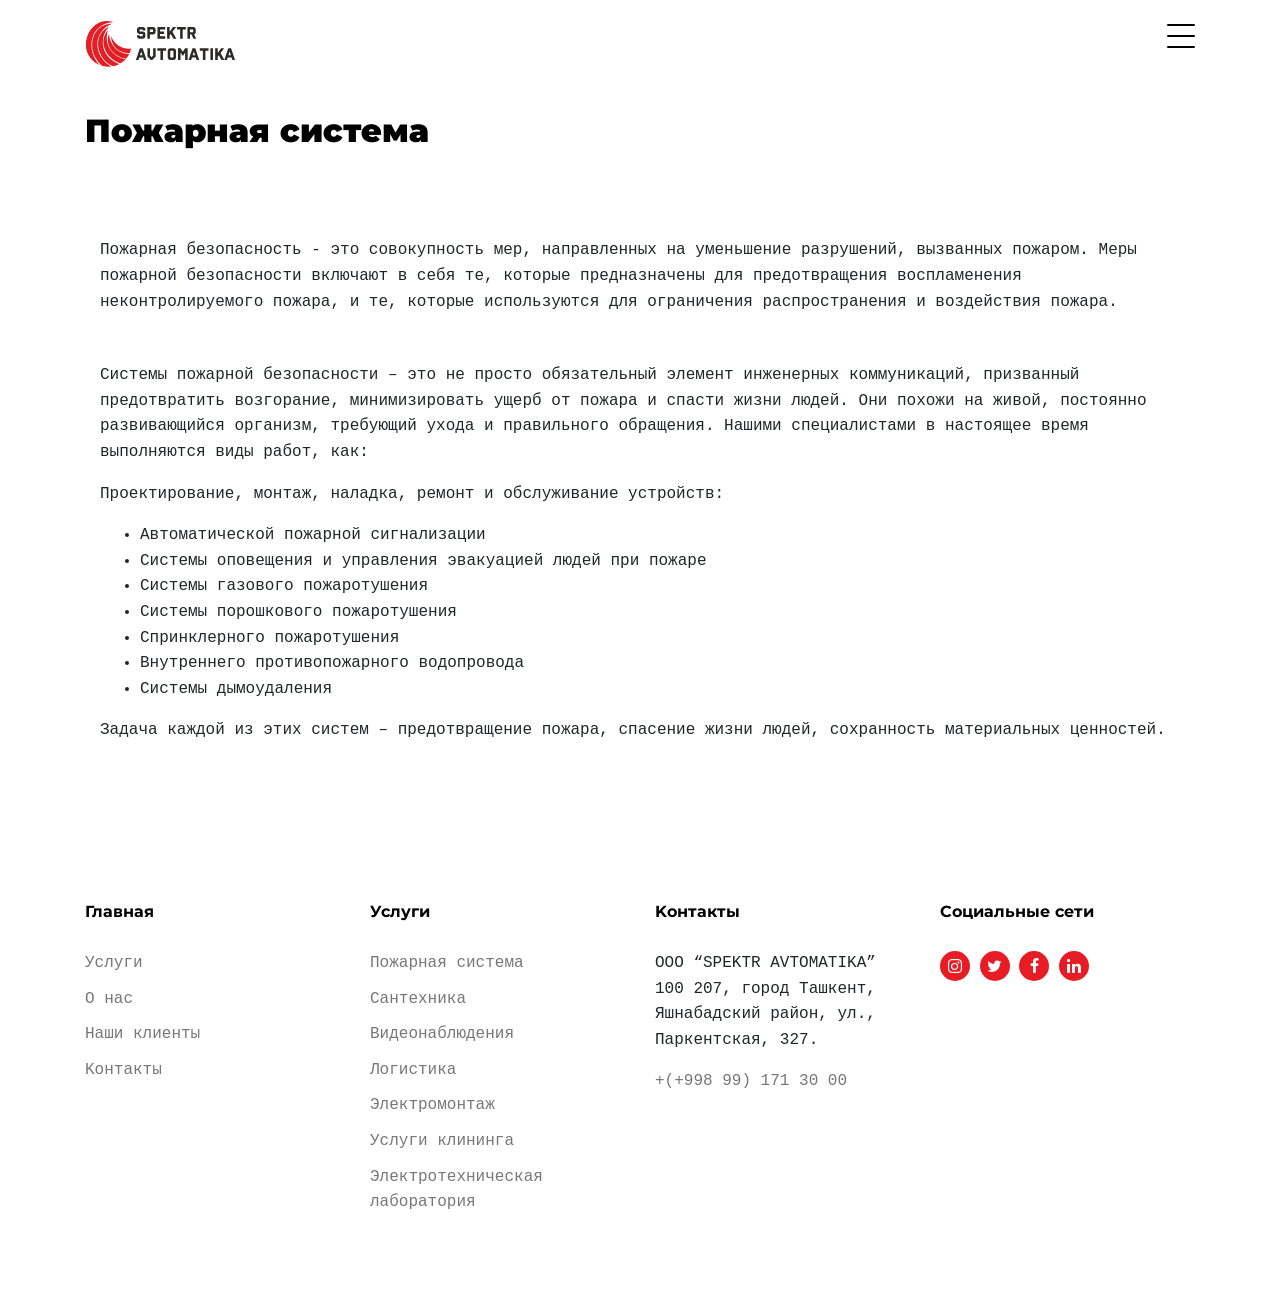
<file: fire-system.html>
<!doctype html>
<html lang="en">

<head>
  <meta charset="utf-8">
  <meta name="viewport" content="width=device-width, initial-scale=1, shrink-to-fit=no">
  <meta name="author" content="Untree.co">
  <link rel="icon" href="favicon.svg">

  <meta name="description" content="" />
  <meta name="keywords" content="" />

  <link rel="preconnect" href="https://fonts.googleapis.com">
  <link rel="preconnect" href="https://fonts.gstatic.com" crossorigin>
  <link href="https://fonts.googleapis.com/css2?family=Montserrat:wght@400;700&family=PT+Mono&display=swap" rel="stylesheet">

  <link rel="stylesheet" href="css/bootstrap.min.css">
  <link rel="stylesheet" href="css/owl.carousel.min.css">
  <link rel="stylesheet" href="css/owl.theme.default.min.css">
  <link rel="stylesheet" href="css/jquery.fancybox.min.css">
  <link rel="stylesheet" href="fonts/icomoon/style.css">
  <link rel="stylesheet" href="fonts/flaticon/font/flaticon.css">
  <link rel="stylesheet" href="css/aos.css">
  <link rel="stylesheet" href="css/style.css">

  <title>Spektr</title>
</head>

<body data-spy="scroll" data-target=".site-navbar-target" data-offset="100">


  <div class="site-mobile-menu site-navbar-target">
    <div class="site-mobile-menu-header">
      <div class="site-mobile-menu-close">
        <span class="icofont-close js-menu-toggle"></span>
      </div>
    </div>
    <div class="site-mobile-menu-body"></div>
  </div>
  
  <nav class="site-nav dark mb-5 site-navbar-target">
    <div class="container">
      <div class="site-navigation">
        <a href="index.html" class="logo m-0"><img class="logo" src="logo.svg"></span></a>

        <ul class="js-clone-nav d-none d-lg-inline-none site-menu float-right site-nav-wrap">
          <li><a href="index.html" class="nav-link active">Главная</a></li>
          <li><a href="index.html#services-section" class="nav-link">Услуги</a></li>
         
            <li><a href="index.html#about-section" class="nav-link">O нас</a></li>
            <li><a href="index.html#clients-section" class="nav-link">Наши клиенты</a></li>

          <li><a href="index.html#contact-section" class="nav-link">Kонтакты</a></li>
        </ul>

        <a href="#" class="burger ml-auto float-right site-menu-toggle js-menu-toggle d-inline-block d-lg-inline-block" data-toggle="collapse" data-target="#main-navbar">
          <span></span>
        </a>

      </div>
    </div>
  </nav>



  


  <div class="untree_co-section untree_co-section-4 pb-0"  id="portfolio-section">
    <div class="container">
      <div class="portfolio-single-wrap unslate_co--section" id="portfolio-single-section">

        <div class="portfolio-single-inner">
          <h2 class="heading-portfolio-single-h2 text-black">Пожарная система</h2>

          <div class="row justify-content-between mb-5">
            <div class="col-12 mb-4">
              <div class="owl-carousel single-slider">
                <figure class="mb-4">
                  <img src="images/fire_system/f1.jpg" alt="Image" class="img-fluid">
                </figure>
                <figure class="mb-4">
                  <img src="images/fire_system/f2.jpg" alt="Image" class="img-fluid">
                </figure>
                <figure class="mb-4">
                  <img src="images/fire_system/f3.jpg" alt="Image" class="img-fluid">
                </figure>
                <figure class="mb-4">
                  <img src="images/fire_system/f5.jpg" alt="Image" class="img-fluid">
                </figure>
                <figure class="mb-4">
                  <img src="images/fire_system/f6.jpg" alt="Image" class="img-fluid">
                </figure>
                <figure class="mb-4">
                  <img src="images/fire_system/f7.jpg" alt="Image" class="img-fluid">
                </figure>
                <figure class="mb-4">
                  <img src="images/fire_system/f8.jpg" alt="Image" class="img-fluid">
                </figure>
                <figure class="mb-4">
                  <img src="images/fire_system/f9.jpg" alt="Image" class="img-fluid">
                </figure>
                <figure class="mb-4">
                  <img src="images/fire_system/f10.jpg" alt="Image" class="img-fluid">
                </figure>
            </div>
            <div class="col-md-12 my-5">
              <p>Пожарная безопасность - это совокупность мер, направленных на уменьшение разрушений, вызванных пожаром.
                Меры пожарной безопасности включают в себя те, которые предназначены для предотвращения воспламенения неконтролируемого пожара, и те,
                которые используются для ограничения распространения и воздействия пожара.</p>
            </div>
            <div class="col-md-12">
              <p>Системы пожарной безопасности – это не просто обязательный элемент инженерных коммуникаций,
                призванный предотвратить возгорание, минимизировать ущерб от пожара и спасти жизни людей.
                Они похожи на живой, постоянно развивающийся организм, требующий ухода и правильного обращения.
                Нашими специалистами в настоящее время выполняются виды работ, как:</p>
            </div>
            <div class="col-md-12">
            <p>Проектирование, монтаж, наладка, ремонт и обслуживание устройств:</p> 

           <ul>
            <li>Автоматической пожарной сигнализации</li>
            <li>Системы оповещения и управления эвакуацией людей при пожаре</li>
            <li>Системы газового пожаротушения</li>
            <li>Системы порошкового пожаротушения</li>
            <li>Спринклерного пожаротушения</li>
            <li>Внутреннего противопожарного водопровода</li>
            <li>Системы дымоудаления</li>
           </ul>
           <p>Задача каждой из этих систем – предотвращение пожара, спасение жизни людей, сохранность материальных ценностей.</p>
            </div>
          </div>

        </div>
      </div>
    </div>
  </div>


  <div class="site-footer">
    <div class="container">
      <div class="row">
        <div class="col-lg-3">
          <div class="widget">
            <h3>Главная</h3>
            <ul class="list-unstyled float-left links">
              <li><a href="index.html#services-section">Услуги</a></li>
              <li><a href="index.html#about-section">O нас</a></li>
              <li><a href="index.html#clients-section">Наши клиенты</a></li>
              <li><a href="index.html#contact-section">Kонтакты</a></li>
            </ul>
          </div>
        </div>

        <div class="col-lg-3">
          <div class="widget">
            <h3>Услуги</h3>
            <ul class="list-unstyled float-left links" id="services-section">
              <li><a href="fire-system.html">Пожарная система</a></li>
              <li><a href="plumbing.html">Сантехника</a></li>
              <li><a href="video.html">Видеонаблюдения</a></li>
              <li><a href="logistics.html">Логистика</a></li>
              <li><a href="electric.html">Электромонтаж</a></li>
              <li><a href="cleaning.html">Услуги клининга</a></li>
              <li><a href="laboratory.html">Электротехническая лаборатория</a></li>
            </ul>
          </div>
        </div> 


        <div class="col-lg-3" id="contact-section">
          <div class="widget">
            <h3>Kонтакты</h3>
            <address>ООО “SPEKTR AVTOMATIKA” 100 207, город Ташкент, Яшнабадский район, ул., Паркентская, 327.
            </address>
            <ul class="list-unstyled links mb-4">
              <li><a href="tel://11234567890">+(+998 99) 171 30 00</a></li>
            </ul>
          </div>
        </div> 

        <div class="col-lg-3">
          <div class="widget">
            <h3>Социальные сети</h3>
            <ul class="list-unstyled social">
              <li><a href="#"><span class="icon-instagram"></span></a></li>
              <li><a href="#"><span class="icon-twitter"></span></a></li>
              <li><a href="https://www.facebook.com/spektravtomatika2020/"><span class="icon-facebook"></span></a></li>
              <li><a href="#"><span class="icon-linkedin"></span></a></li>
            </ul>
          </div>
        </div>

      </div> <!-- /.row -->





     
    </div> <!-- /.container -->
  </div> <!-- /.site-footer -->

  <script src="js/jquery-3.4.1.min.js"></script>
  <script src="js/popper.min.js"></script>
  <script src="js/bootstrap.min.js"></script>
  <script src="js/owl.carousel.min.js"></script>
  <script src="js/jquery.animateNumber.min.js"></script>
  <script src="js/jquery.waypoints.min.js"></script>
  <script src="js/jquery.fancybox.min.js"></script>
  <script src="js/aos.js"></script>
  <script src="js/wave-animate.js"></script>
  <script src="js/circle-progress.js"></script>
  <script src="js/imagesloaded.pkgd.js"></script>
  <script src="js/isotope.pkgd.min.js"></script>
  <script src="js/jquery.easing.1.3.js"></script>
  <script src="js/TweenMax.min.js"></script>
  <script src="js/ScrollMagic.min.js"></script>
  <script src="js/scrollmagic.animation.gsap.min.js"></script>

  <script src="js/custom.js"></script>
  
</body>

</html>
</file>
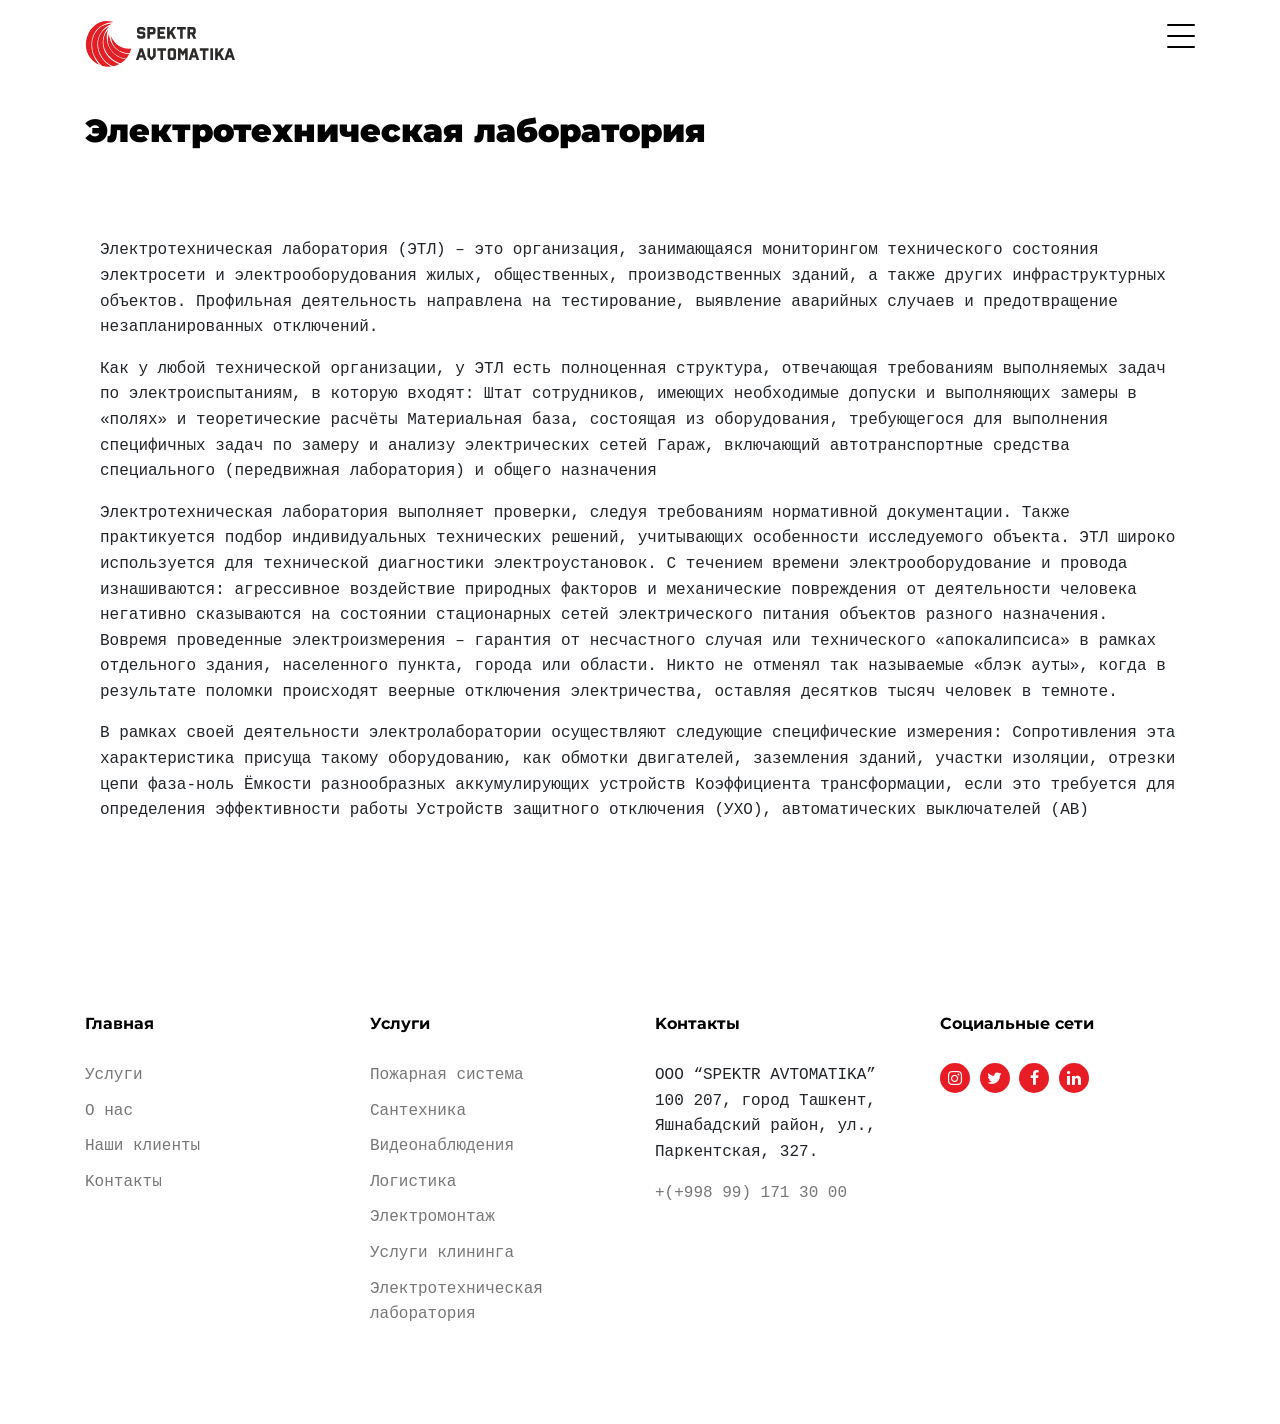
<file: laboratory.html>
<!doctype html>
<html lang="en">

<head>
  <meta charset="utf-8">
  <meta name="viewport" content="width=device-width, initial-scale=1, shrink-to-fit=no">
  <meta name="author" content="Untree.co">
  <link rel="shortcut icon" href="favicon.ico">

  <meta name="description" content="" />
  <meta name="keywords" content="" />

  <link rel="preconnect" href="https://fonts.googleapis.com">
  <link rel="preconnect" href="https://fonts.gstatic.com" crossorigin>
  <link href="https://fonts.googleapis.com/css2?family=Montserrat:wght@400;700&family=PT+Mono&display=swap" rel="stylesheet">

  <link rel="stylesheet" href="css/bootstrap.min.css">
  <link rel="stylesheet" href="css/owl.carousel.min.css">
  <link rel="stylesheet" href="css/owl.theme.default.min.css">
  <link rel="stylesheet" href="css/jquery.fancybox.min.css">
  <link rel="stylesheet" href="fonts/icomoon/style.css">
  <link rel="stylesheet" href="fonts/flaticon/font/flaticon.css">
  <link rel="stylesheet" href="css/aos.css">
  <link rel="stylesheet" href="css/style.css">
</head>

<body data-spy="scroll" data-target=".site-navbar-target" data-offset="100">


  <div class="site-mobile-menu site-navbar-target">
    <div class="site-mobile-menu-header">
      <div class="site-mobile-menu-close">
        <span class="icofont-close js-menu-toggle"></span>
      </div>
    </div>
    <div class="site-mobile-menu-body"></div>
  </div>
  
  <nav class="site-nav dark mb-5 site-navbar-target">
    <div class="container">
      <div class="site-navigation">
        <a href="index.html" class="logo m-0"><img class="logo" src="logo.svg"></span></a>

        <ul class="js-clone-nav d-none d-lg-inline-none site-menu float-right site-nav-wrap">
          <li><a href="index.html" class="nav-link active">Главная</a></li>
          <li><a href="index.html#services-section" class="nav-link">Услуги</a></li>
         
            <li><a href="index.html#about-section" class="nav-link">O нас</a></li>
            <li><a href="index.html#clients-section" class="nav-link">Наши клиенты</a></li>

          <li><a href="index.html#contact-section" class="nav-link">Kонтакты</a></li>
        </ul>

        <a href="#" class="burger ml-auto float-right site-menu-toggle js-menu-toggle d-inline-block d-lg-inline-block" data-toggle="collapse" data-target="#main-navbar">
          <span></span>
        </a>

      </div>
    </div>
  </nav>


  <div class="untree_co-section untree_co-section-4 pb-0"  id="portfolio-section">
    <div class="container">
      <div class="portfolio-single-wrap unslate_co--section" id="portfolio-single-section">

        <div class="portfolio-single-inner">
          <h2 class="heading-portfolio-single-h2 text-black">Электротехническая лаборатория</h2>

          <div class="row justify-content-between mb-5">
            <div class="col-12 mb-4">
              <div class="owl-carousel single-slider">
                <figure class="mb-4">
                  <img src="images/laboratory/el1.jpg" alt="Image" class="img-fluid">
                </figure>
                <figure class="mb-4">
                  <img src="images/laboratory/el2.jpg" alt="Image" class="img-fluid">
                </figure>
                <figure class="mb-4">
                  <img src="images/laboratory/el3.jpg" alt="Image" class="img-fluid">
                </figure>
                <figure class="mb-4">
                  <img src="images/laboratory/el4.jpg" alt="Image" class="img-fluid">
                </figure>
                <figure class="mb-4">
                  <img src="images/laboratory/el5.jpg" alt="Image" class="img-fluid">
                </figure>
                <figure class="mb-4">
                  <img src="images/laboratory/el6.jpg" alt="Image" class="img-fluid">
                </figure>
                <figure class="mb-4">
                  <img src="images/laboratory/el7.jpg" alt="Image" class="img-fluid">
                </figure>
                <figure class="mb-4">
                  <img src="images/laboratory/el8.jpg" alt="Image" class="img-fluid">
                </figure>
            </div>
            <div class="col-md-12 my-5">
                <p>Электротехническая лаборатория (ЭТЛ) – это организация, занимающаяся мониторингом технического состояния электросети
                    и электрооборудования жилых, общественных, производственных зданий, а также других инфраструктурных объектов. Профильная деятельность
                    направлена на тестирование, выявление аварийных случаев и предотвращение незапланированных отключений.
                </p>
                <p>Как у любой технической организации, у ЭТЛ есть полноценная структура, отвечающая требованиям выполняемых задач по электроиспытаниям,
                    в которую входят:
                    Штат сотрудников, имеющих необходимые допуски и выполняющих замеры в «полях» и теоретические расчёты
                    Материальная база, состоящая из оборудования, требующегося для выполнения специфичных задач по замеру и анализу электрических сетей
                    Гараж, включающий автотранспортные средства специального (передвижная лаборатория) и общего назначения
                </p>
                <p>
                    Электротехническая лаборатория выполняет проверки, следуя требованиям нормативной документации. Также практикуется подбор
                    индивидуальных технических решений, учитывающих особенности исследуемого объекта.
                    ЭТЛ широко используется для технической диагностики электроустановок. С течением времени электрооборудование и провода изнашиваются:
                    агрессивное воздействие природных факторов и механические повреждения от деятельности человека негативно сказываются на состоянии
                    стационарных сетей электрического питания объектов разного назначения.
                    Вовремя проведенные электроизмерения – гарантия от несчастного случая или технического «апокалипсиса» в рамках отдельного здания,
                    населенного пункта, города или области. Никто не отменял так называемые «блэк ауты», когда в результате поломки происходят
                    веерные отключения электричества, оставляя десятков тысяч человек в темноте. 
                </p>
                  
                  <p>В рамках своей деятельности электролаборатории осуществляют следующие специфические измерения:
                    Сопротивления эта характеристика присуща такому оборудованию, как обмотки двигателей, заземления зданий,
                    участки изоляции, отрезки цепи фаза-ноль
                    Ёмкости разнообразных аккумулирующих устройств
                    Коэффициента трансформации, если это требуется для определения эффективности работы
                    Устройств защитного отключения (УХО), автоматических выключателей (АВ)
                </p> 
            </div>
        
          </div>

        </div>
      </div>
    </div>
  </div>


  <div class="site-footer">
    <div class="container">
      <div class="row">
        <div class="col-lg-3">
          <div class="widget">
            <h3>Главная</h3>
            <ul class="list-unstyled float-left links">
              <li><a href="index.html#services-section">Услуги</a></li>
              <li><a href="index.html#about-section">O нас</a></li>
              <li><a href="index.html#clients-section">Наши клиенты</a></li>
              <li><a href="index.html#contact-section">Kонтакты</a></li>
            </ul>
          </div>
        </div>

        <div class="col-lg-3">
          <div class="widget">
            <h3>Услуги</h3>
            <ul class="list-unstyled float-left links" id="services-section">
              <li><a href="fire-system.html">Пожарная система</a></li>
              <li><a href="plumbing.html">Сантехника</a></li>
              <li><a href="video.html">Видеонаблюдения</a></li>
              <li><a href="logistics.html">Логистика</a></li>
              <li><a href="electric.html">Электромонтаж</a></li>
              <li><a href="cleaning.html">Услуги клининга</a></li>
              <li><a href="laboratory.html">Электротехническая лаборатория</a></li>
            </ul>
          </div>
        </div> 


        <div class="col-lg-3" id="contact-section">
          <div class="widget">
            <h3>Kонтакты</h3>
            <address>ООО “SPEKTR AVTOMATIKA” 100 207, город Ташкент, Яшнабадский район, ул., Паркентская, 327.
            </address>
            <ul class="list-unstyled links mb-4">
              <li><a href="tel://11234567890">+(+998 99) 171 30 00</a></li>
            </ul>
          </div>
        </div> 

        <div class="col-lg-3">
          <div class="widget">
            <h3>Социальные сети</h3>
            <ul class="list-unstyled social">
              <li><a href="#"><span class="icon-instagram"></span></a></li>
              <li><a href="#"><span class="icon-twitter"></span></a></li>
              <li><a href="https://www.facebook.com/spektravtomatika2020/"><span class="icon-facebook"></span></a></li>
              <li><a href="#"><span class="icon-linkedin"></span></a></li>
            </ul>
          </div>
        </div>

      </div> <!-- /.row -->





     
    </div> <!-- /.container -->
  </div> <!-- /.site-footer -->

  <script src="js/jquery-3.4.1.min.js"></script>
  <script src="js/popper.min.js"></script>
  <script src="js/bootstrap.min.js"></script>
  <script src="js/owl.carousel.min.js"></script>
  <script src="js/jquery.animateNumber.min.js"></script>
  <script src="js/jquery.waypoints.min.js"></script>
  <script src="js/jquery.fancybox.min.js"></script>
  <script src="js/aos.js"></script>
  <script src="js/wave-animate.js"></script>
  <script src="js/circle-progress.js"></script>
  <script src="js/imagesloaded.pkgd.js"></script>
  <script src="js/isotope.pkgd.min.js"></script>
  <script src="js/jquery.easing.1.3.js"></script>
  <script src="js/TweenMax.min.js"></script>
  <script src="js/ScrollMagic.min.js"></script>
  <script src="js/scrollmagic.animation.gsap.min.js"></script>

  <script src="js/custom.js"></script>
  
</body>

</html>
</file>
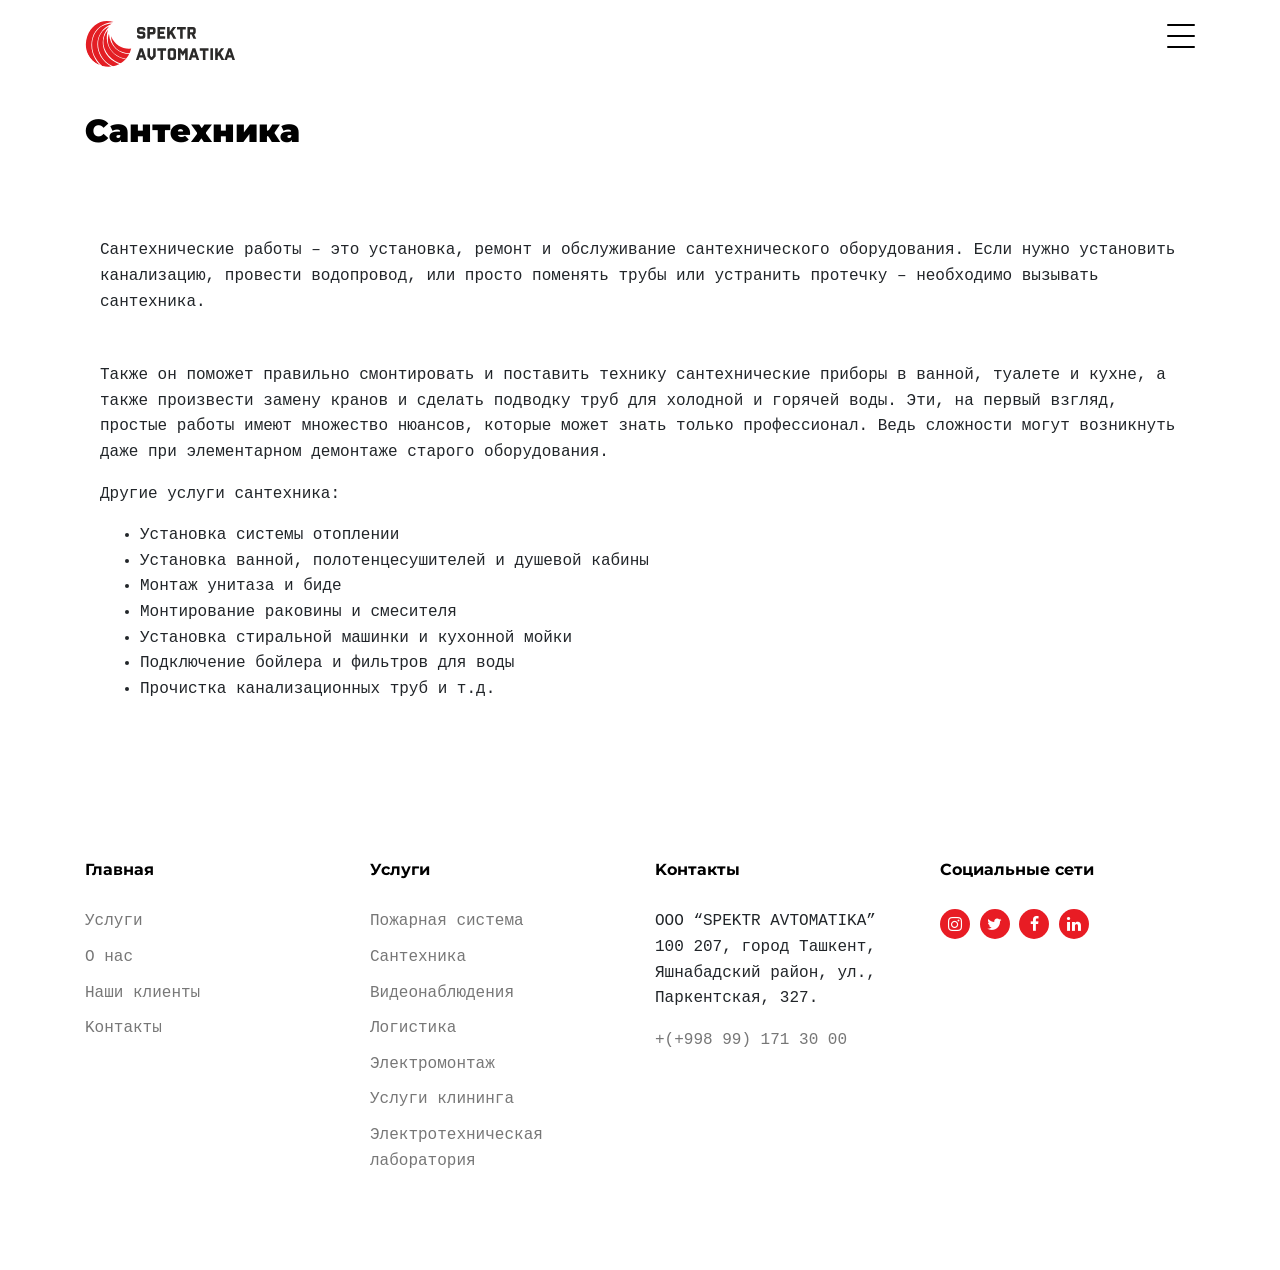
<file: plumbing.html>
<!doctype html>
<html lang="en">

<head>
  <meta charset="utf-8">
  <meta name="viewport" content="width=device-width, initial-scale=1, shrink-to-fit=no">
  <meta name="author" content="Untree.co">
  <link rel="shortcut icon" href="favicon.ico">

  <meta name="description" content="" />
  <meta name="keywords" content="" />

  <link rel="preconnect" href="https://fonts.googleapis.com">
  <link rel="preconnect" href="https://fonts.gstatic.com" crossorigin>
  <link href="https://fonts.googleapis.com/css2?family=Montserrat:wght@400;700&family=PT+Mono&display=swap" rel="stylesheet">

  <link rel="stylesheet" href="css/bootstrap.min.css">
  <link rel="stylesheet" href="css/owl.carousel.min.css">
  <link rel="stylesheet" href="css/owl.theme.default.min.css">
  <link rel="stylesheet" href="css/jquery.fancybox.min.css">
  <link rel="stylesheet" href="fonts/icomoon/style.css">
  <link rel="stylesheet" href="fonts/flaticon/font/flaticon.css">
  <link rel="stylesheet" href="css/aos.css">
  <link rel="stylesheet" href="css/style.css">
</head>

<body data-spy="scroll" data-target=".site-navbar-target" data-offset="100">


  <div class="site-mobile-menu site-navbar-target">
    <div class="site-mobile-menu-header">
      <div class="site-mobile-menu-close">
        <span class="icofont-close js-menu-toggle"></span>
      </div>
    </div>
    <div class="site-mobile-menu-body"></div>
  </div>
  
  <nav class="site-nav dark mb-5 site-navbar-target">
    <div class="container">
      <div class="site-navigation">
        <a href="index.html" class="logo m-0"><img class="logo" src="logo.svg"></span></a>

        <ul class="js-clone-nav d-none d-lg-inline-none site-menu float-right site-nav-wrap">
          <li><a href="index.html" class="nav-link active">Главная</a></li>
          <li><a href="index.html#services-section" class="nav-link">Услуги</a></li>
         
            <li><a href="index.html#about-section" class="nav-link">O нас</a></li>
            <li><a href="index.html#clients-section" class="nav-link">Наши клиенты</a></li>

          <li><a href="index.html#contact-section" class="nav-link">Kонтакты</a></li>
        </ul>

        <a href="#" class="burger ml-auto float-right site-menu-toggle js-menu-toggle d-inline-block d-lg-inline-block" data-toggle="collapse" data-target="#main-navbar">
          <span></span>
        </a>

      </div>
    </div>
  </nav>



  


  <div class="untree_co-section untree_co-section-4 pb-0"  id="portfolio-section">
    <div class="container">
      <div class="portfolio-single-wrap unslate_co--section" id="portfolio-single-section">

        <div class="portfolio-single-inner">
          <h2 class="heading-portfolio-single-h2 text-black">Сантехника</h2>

          <div class="row justify-content-between mb-5">
            <div class="col-12 mb-4">
              <div class="owl-carousel single-slider">
                <figure class="mb-4">
                  <img src="images/plumbing/p1.jpg" alt="Image" class="img-fluid">
                </figure>
                <figure class="mb-4">
                  <img src="images/plumbing/p2.jpg" alt="Image" class="img-fluid">
                </figure>
                <figure class="mb-4">
                  <img src="images/plumbing/p3.jpeg" alt="Image" class="img-fluid">
                </figure>
                <figure class="mb-4">
                  <img src="images/plumbing/p5.jpg" alt="Image" class="img-fluid">
                </figure>
                <figure class="mb-4">
                  <img src="images/plumbing/p6.jpeg" alt="Image" class="img-fluid">
                </figure>
                <figure class="mb-4">
                  <img src="images/plumbing/p7.jpeg" alt="Image" class="img-fluid">
                </figure>
                <figure class="mb-4">
                  <img src="images/plumbing/p8.jpg" alt="Image" class="img-fluid">
                </figure>
                <figure class="mb-4">
                  <img src="images/plumbing/p9.jpg" alt="Image" class="img-fluid">
                </figure>
                <figure class="mb-4">
                  <img src="images/plumbing/p10.jpg" alt="Image" class="img-fluid">
                </figure>
                <figure class="mb-4">
                    <img src="images/plumbing/p11.jpg" alt="Image" class="img-fluid">
                  </figure>
            </div>
            <div class="col-md-12 my-5">
              <p>Сантехнические работы – это установка, ремонт и обслуживание сантехнического оборудования.
                Если нужно установить канализацию, провести водопровод, или просто поменять трубы или устранить протечку – необходимо вызывать сантехника.</p>
            </div>
            <div class="col-md-12">
              <p>Также он поможет правильно смонтировать и поставить технику сантехнические приборы в ванной, туалете и кухне, а также произвести
                замену кранов и сделать подводку труб для холодной и горячей воды. Эти, на первый взгляд, простые работы имеют множество нюансов,
                которые может знать только профессионал. Ведь сложности могут возникнуть даже при элементарном демонтаже старого оборудования.
                </p>
            </div>
            <div class="col-md-12">
            <p>Другие услуги сантехника:</p> 

           <ul>
            <li>Установка системы отоплении</li>
            <li>Установка ванной, полотенцесушителей и душевой кабины</li>
            <li>Монтаж унитаза и биде</li>
            <li>Монтирование раковины и смесителя</li>
            <li>Установка стиральной машинки и кухонной мойки</li>
            <li>Подключение бойлера и фильтров для воды</li>
            <li>Прочистка канализационных труб и т.д.</li>
           </ul>
            </div>
          </div>

        </div>
      </div>
    </div>
  </div>


  <div class="site-footer">
    <div class="container">
      <div class="row">
        <div class="col-lg-3">
          <div class="widget">
            <h3>Главная</h3>
            <ul class="list-unstyled float-left links">
              <li><a href="index.html#services-section">Услуги</a></li>
              <li><a href="index.html#about-section">O нас</a></li>
              <li><a href="index.html#clients-section">Наши клиенты</a></li>
              <li><a href="index.html#contact-section">Kонтакты</a></li>
            </ul>
          </div>
        </div>

        <div class="col-lg-3">
          <div class="widget">
            <h3>Услуги</h3>
            <ul class="list-unstyled float-left links" id="services-section">
              <li><a href="fire-system.html">Пожарная система</a></li>
              <li><a href="plumbing.html">Сантехника</a></li>
              <li><a href="video.html">Видеонаблюдения</a></li>
              <li><a href="logistics.html">Логистика</a></li>
              <li><a href="electric.html">Электромонтаж</a></li>
              <li><a href="cleaning.html">Услуги клининга</a></li>
              <li><a href="laboratory.html">Электротехническая лаборатория</a></li>
            </ul>
          </div>
        </div> 


        <div class="col-lg-3" id="contact-section">
          <div class="widget">
            <h3>Kонтакты</h3>
            <address>ООО “SPEKTR AVTOMATIKA” 100 207, город Ташкент, Яшнабадский район, ул., Паркентская, 327.
            </address>
            <ul class="list-unstyled links mb-4">
              <li><a href="tel://11234567890">+(+998 99) 171 30 00</a></li>
            </ul>
          </div>
        </div> 

        <div class="col-lg-3">
          <div class="widget">
            <h3>Социальные сети</h3>
            <ul class="list-unstyled social">
              <li><a href="#"><span class="icon-instagram"></span></a></li>
              <li><a href="#"><span class="icon-twitter"></span></a></li>
              <li><a href="https://www.facebook.com/spektravtomatika2020/"><span class="icon-facebook"></span></a></li>
              <li><a href="#"><span class="icon-linkedin"></span></a></li>
            </ul>
          </div>
        </div>

      </div> <!-- /.row -->





     
    </div> <!-- /.container -->
  </div> <!-- /.site-footer -->


  <script src="js/jquery-3.4.1.min.js"></script>
  <script src="js/popper.min.js"></script>
  <script src="js/bootstrap.min.js"></script>
  <script src="js/owl.carousel.min.js"></script>
  <script src="js/jquery.animateNumber.min.js"></script>
  <script src="js/jquery.waypoints.min.js"></script>
  <script src="js/jquery.fancybox.min.js"></script>
  <script src="js/aos.js"></script>
  <script src="js/wave-animate.js"></script>
  <script src="js/circle-progress.js"></script>
  <script src="js/imagesloaded.pkgd.js"></script>
  <script src="js/isotope.pkgd.min.js"></script>
  <script src="js/jquery.easing.1.3.js"></script>
  <script src="js/TweenMax.min.js"></script>
  <script src="js/ScrollMagic.min.js"></script>
  <script src="js/scrollmagic.animation.gsap.min.js"></script>

  <script src="js/custom.js"></script>
  
</body>

</html>
</file>
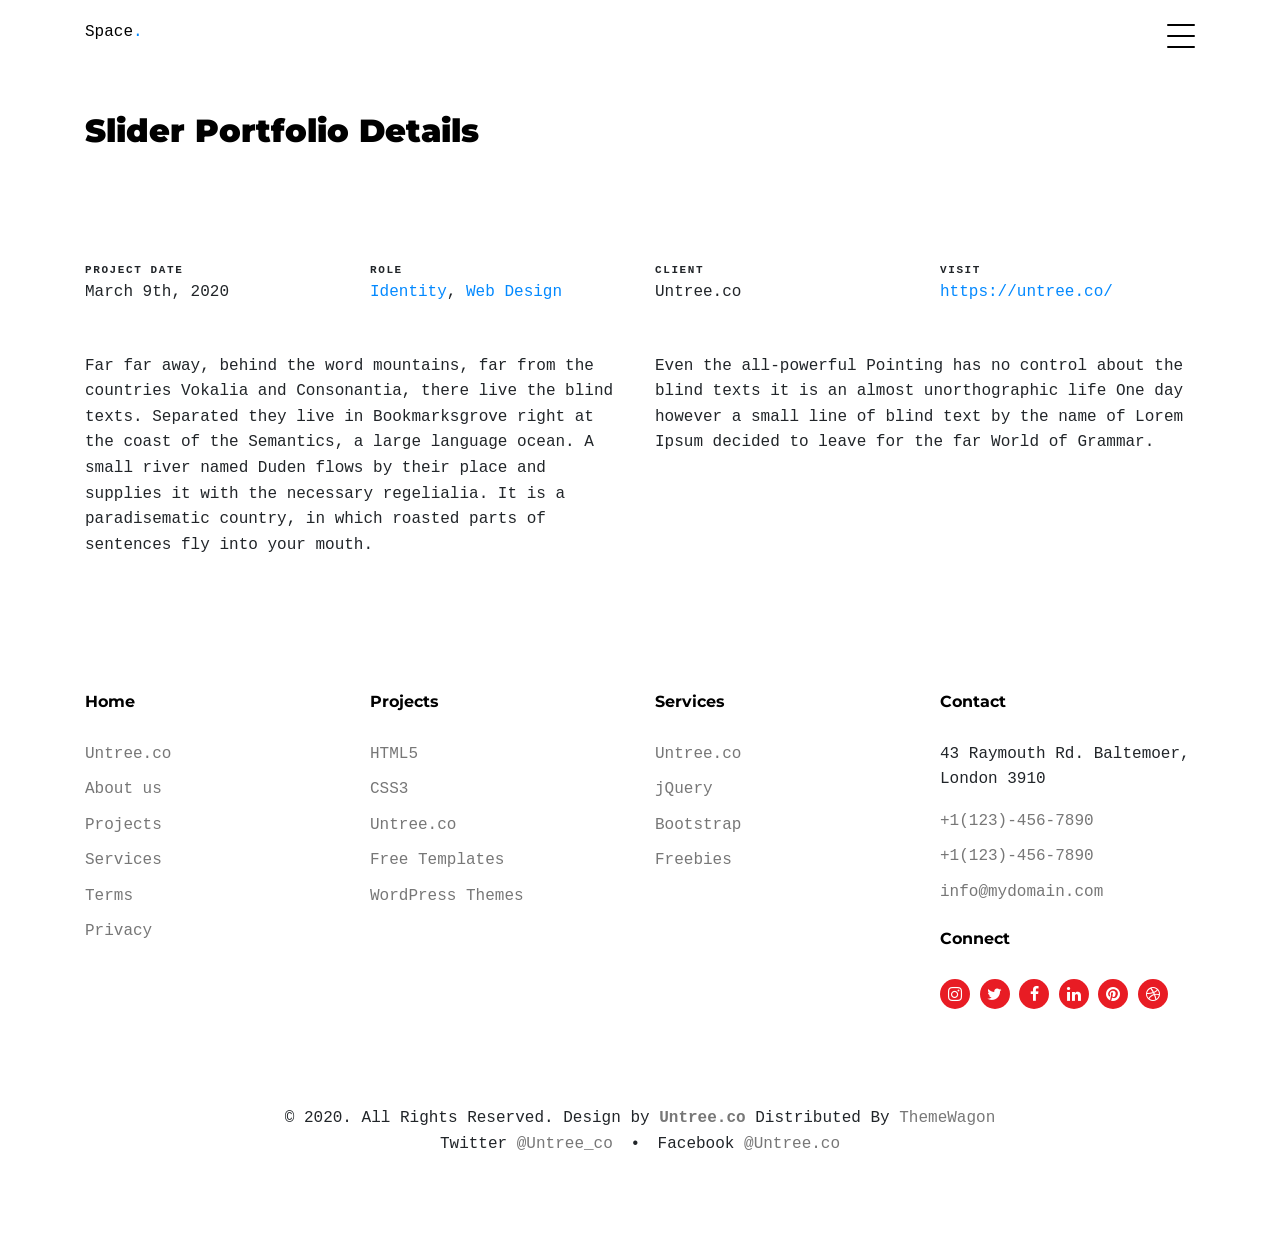
<file: portfolio-single-1.html>
<!-- /*
* Template Name: Minimal
* Template Author: Untree.co
* Author URI: https://untree.co/
* License: https://creativecommons.org/licenses/by/3.0/
*/ -->
<!doctype html>
<html lang="en">

<head>
  <meta charset="utf-8">
  <meta name="viewport" content="width=device-width, initial-scale=1, shrink-to-fit=no">
  <meta name="author" content="Untree.co">
  <link rel="shortcut icon" href="favicon.ico">

  <meta name="description" content="" />
  <meta name="keywords" content="" />

  <link rel="preconnect" href="https://fonts.googleapis.com">
  <link rel="preconnect" href="https://fonts.gstatic.com" crossorigin>
  <link href="https://fonts.googleapis.com/css2?family=Montserrat:wght@400;700&family=PT+Mono&display=swap" rel="stylesheet">

  <link rel="stylesheet" href="css/bootstrap.min.css">
  <link rel="stylesheet" href="css/owl.carousel.min.css">
  <link rel="stylesheet" href="css/owl.theme.default.min.css">
  <link rel="stylesheet" href="css/jquery.fancybox.min.css">
  <link rel="stylesheet" href="fonts/icomoon/style.css">
  <link rel="stylesheet" href="fonts/flaticon/font/flaticon.css">
  <link rel="stylesheet" href="css/aos.css">
  <link rel="stylesheet" href="css/style.css">

  <title>Minimal Free HTML Template by Untree.co</title>
</head>

<body data-spy="scroll" data-target=".site-navbar-target" data-offset="100">


  <div class="site-mobile-menu site-navbar-target">
    <div class="site-mobile-menu-header">
      <div class="site-mobile-menu-close">
        <span class="icofont-close js-menu-toggle"></span>
      </div>
    </div>
    <div class="site-mobile-menu-body"></div>
  </div>
  
  <nav class="site-nav dark mb-5 site-navbar-target">
    <div class="container">
      <div class="site-navigation">
        <a href="index.html" class="logo m-0">Space<span class="text-primary">.</span></a>

        <ul class="js-clone-nav d-none d-lg-inline-none site-menu float-right">
          <li><a href="#home-section" class="nav-link active">Home</a></li>
          <li><a href="#portfolio-section">Portfolio</a></li>

          <li class="has-children">
            <a href="#about-section">About</a>
            <ul class="dropdown">
              <li><a href="elements.html">Elements</a></li>
              <li class="has-children">
                <a href="#">Menu Two</a>
                <ul class="dropdown">
                  <li><a href="#">Sub Menu One</a></li>
                  <li><a href="#">Sub Menu Two</a></li>
                  <li><a href="#">Sub Menu Three</a></li>
                </ul>
              </li>
              <li><a href="#">Menu Three</a></li>
            </ul>
          </li>
          <li><a href="services.html">Services</a></li>
          <li><a href="contact.html">Contact us</a></li>
        </ul>

        <a href="#" class="burger ml-auto float-right site-menu-toggle js-menu-toggle d-inline-block d-lg-inline-block" data-toggle="collapse" data-target="#main-navbar">
          <span></span>
        </a>

      </div>
    </div>
  </nav>



  


  <div class="untree_co-section untree_co-section-4 pb-0"  id="portfolio-section">
    <div class="container">
      <div class="portfolio-single-wrap unslate_co--section" id="portfolio-single-section">

        <div class="portfolio-single-inner">
          <h2 class="heading-portfolio-single-h2 text-black">Slider Portfolio Details</h2>

          <div class="row justify-content-between mb-5">
            <div class="col-12 mb-4">
              <div class="owl-carousel single-slider">
                <figure class="mb-4">
                  <img src="images/portfolio_1.jpg" alt="Image" class="img-fluid">
                </figure>
                <figure class="mb-4">
                  <img src="images/portfolio_2.jpg" alt="Image" class="img-fluid">
                </figure>
              </div>
            </div>
            <div class="col-12 my-5">
              <div class="row">
                <div class="col-sm-6 col-md-6 col-lg-3">
                  <div class="detail-v1">
                    <span class="detail-label">Project Date</span>
                    <span class="detail-val">March 9th, 2020</span>
                  </div>
                </div>
                <div class="col-sm-6 col-md-6 col-lg-3">
                  <div class="detail-v1">
                    <span class="detail-label">Role</span>
                    <span class="detail-val"><a href="#">Identity</a>, <a href="#">Web Design</a></span>
                  </div>
                </div>
                <div class="col-sm-6 col-md-6 col-lg-3">
                  <div class="detail-v1">
                    <span class="detail-label">Client</span>
                    <span class="detail-val">Untree.co</span>
                  </div>
                </div>
                <div class="col-sm-6 col-md-6 col-lg-3">
                  <div class="detail-v1">
                    <span class="detail-label">Visit</span>
                    <span class="detail-val"><a href="https://untree.co">https://untree.co/</a></span>
                  </div>
                </div>
              </div>
            </div>
            <div class="col-md-6">
              <p>Far far away, behind the word mountains, far from the countries Vokalia and Consonantia, there live the blind texts. Separated they live in Bookmarksgrove right at the coast of the Semantics, a large language ocean. A small river named Duden flows by their place and supplies it with the necessary regelialia. It is a paradisematic country, in which roasted parts of sentences fly into your mouth.</p>
            </div>
            <div class="col-md-6">
              <p>Even the all-powerful Pointing has no control about the blind texts it is an almost unorthographic life One day however a small line of blind text by the name of Lorem Ipsum decided to leave for the far World of Grammar.</p>
            </div>
          </div>

        </div>
      </div>
    </div>
  </div>


  <div class="site-footer">
    <div class="container">

      <div class="row">
        <div class="col-lg-3">
          <div class="widget">
            <h3>Home</h3>
            <ul class="list-unstyled float-left links">
              <li><a href="#">Untree.co</a></li>
              <li><a href="#">About us</a></li>
              <li><a href="#">Projects</a></li>
              <li><a href="#">Services</a></li>
              <li><a href="#">Terms</a></li>
              <li><a href="#">Privacy</a></li>
            </ul>
          </div> <!-- /.widget -->
        </div> <!-- /.col-lg-3 -->

        <div class="col-lg-3">
          <div class="widget">
            <h3>Projects</h3>
            <ul class="list-unstyled float-left links">
              <li><a href="#">HTML5</a></li>
              <li><a href="#">CSS3</a></li>
              <li><a href="#">Untree.co</a></li>
              <li><a href="#">Free Templates</a></li>
              <li><a href="#">WordPress Themes</a></li>
            </ul>
          </div> <!-- /.widget -->
        </div> <!-- /.col-lg-3 -->

        <div class="col-lg-3">
          <div class="widget">
            <h3>Services</h3>
            <ul class="list-unstyled float-left links">
              <li><a href="#">Untree.co</a></li>
              <li><a href="#">jQuery</a></li>
              <li><a href="#">Bootstrap</a></li>
              <li><a href="#">Freebies</a></li>
            </ul>
          </div> <!-- /.widget -->
        </div> <!-- /.col-lg-3 -->


        <div class="col-lg-3">
          <div class="widget">
            <h3>Contact</h3>
            <address>43 Raymouth Rd. Baltemoer, London 3910</address>
            <ul class="list-unstyled links mb-4">
              <li><a href="tel://11234567890">+1(123)-456-7890</a></li>
              <li><a href="tel://11234567890">+1(123)-456-7890</a></li>
              <li><a href="mailto:info@mydomain.com">info@mydomain.com</a></li>
            </ul>

            <h3>Connect</h3>
            <ul class="list-unstyled social">
              <li><a href="#"><span class="icon-instagram"></span></a></li>
              <li><a href="#"><span class="icon-twitter"></span></a></li>
              <li><a href="#"><span class="icon-facebook"></span></a></li>
              <li><a href="#"><span class="icon-linkedin"></span></a></li>
              <li><a href="#"><span class="icon-pinterest"></span></a></li>
              <li><a href="#"><span class="icon-dribbble"></span></a></li>
            </ul>

          </div> <!-- /.widget -->
        </div> <!-- /.col-lg-3 -->

      </div> <!-- /.row -->





      <div class="row mt-5">
        <div class="col-12 text-center">
          <p class=" mb-0">&copy; 2020. All Rights Reserved. Design by <a href="https://untree.co/" target="_blank" class=""><strong>Untree.co</strong></a> Distributed By <a href="https://themewagon.com">ThemeWagon</a> </p>
          <p class="">
            <span class="mx-2">Twitter <a href="https://twitter.com/untree_co">@Untree_co</a></span>
            <span>&bullet;</span>
            <span class="mx-2">Facebook <a href="https://web.facebook.com/Untree.co">@Untree.co</a></span>
          </p>

        </div>
      </div>
    </div> <!-- /.container -->
  </div> <!-- /.site-footer -->

  <script src="js/jquery-3.4.1.min.js"></script>
  <script src="js/popper.min.js"></script>
  <script src="js/bootstrap.min.js"></script>
  <script src="js/owl.carousel.min.js"></script>
  <script src="js/jquery.animateNumber.min.js"></script>
  <script src="js/jquery.waypoints.min.js"></script>
  <script src="js/jquery.fancybox.min.js"></script>
  <script src="js/aos.js"></script>
  <script src="js/wave-animate.js"></script>
  <script src="js/circle-progress.js"></script>
  <script src="js/imagesloaded.pkgd.js"></script>
  <script src="js/isotope.pkgd.min.js"></script>
  <script src="js/jquery.easing.1.3.js"></script>
  <script src="js/TweenMax.min.js"></script>
  <script src="js/ScrollMagic.min.js"></script>
  <script src="js/scrollmagic.animation.gsap.min.js"></script>

  <script src="js/custom.js"></script>
  
</body>

</html>
</file>
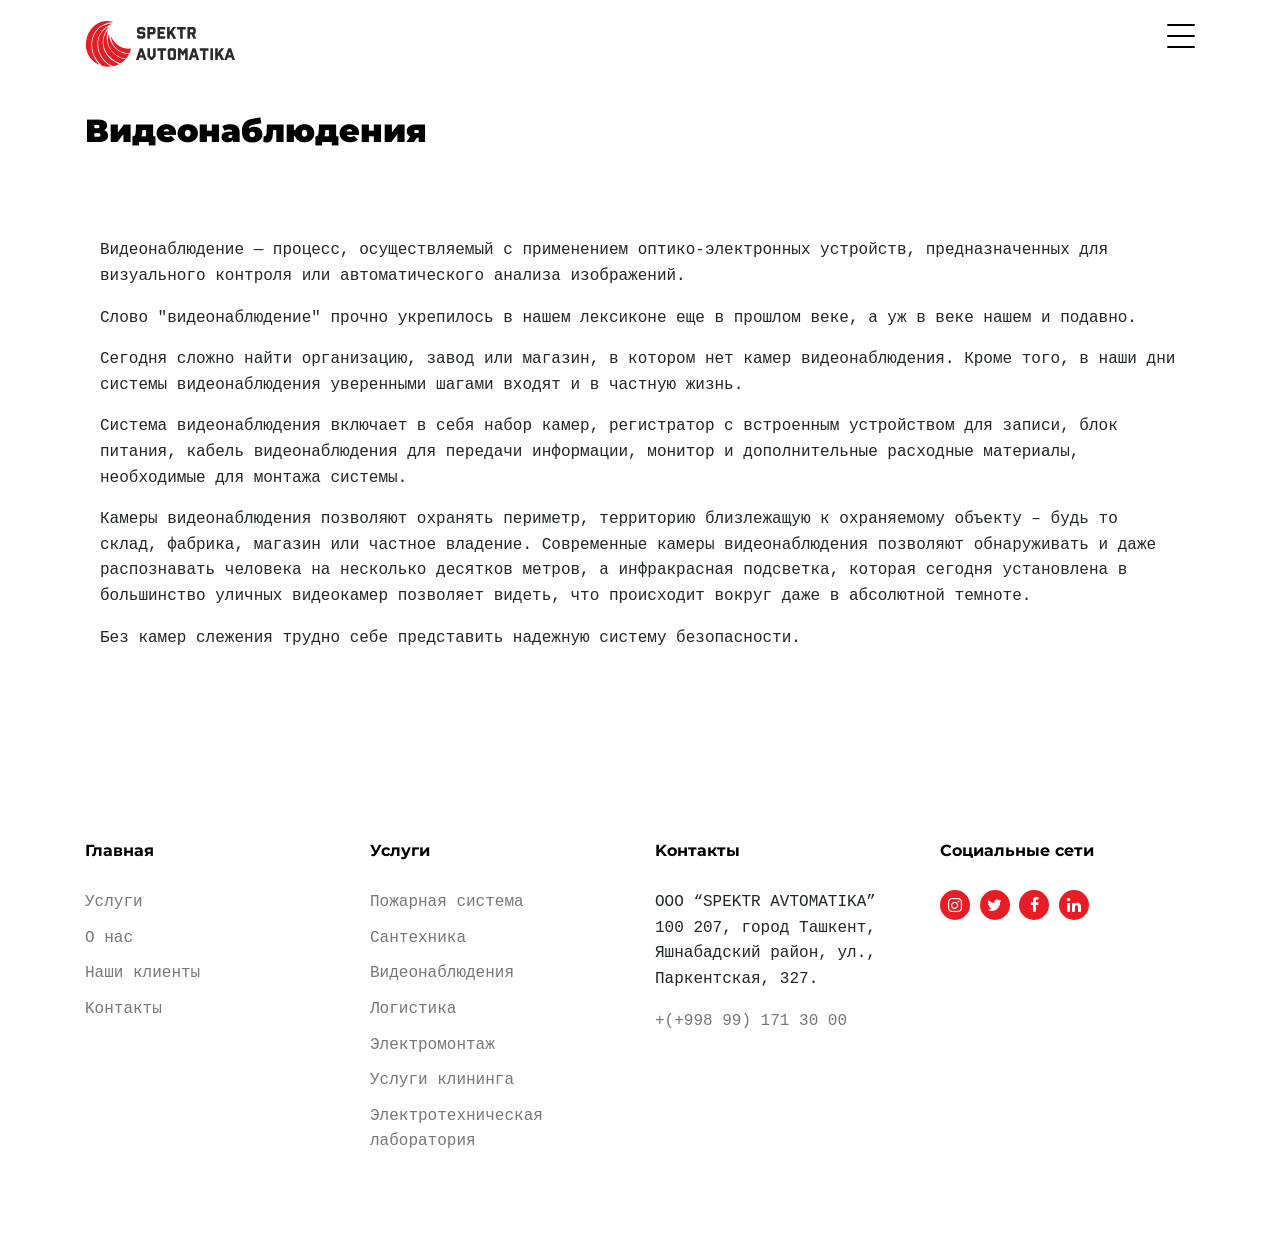
<file: video.html>
<!doctype html>
<html lang="en">

<head>
  <meta charset="utf-8">
  <meta name="viewport" content="width=device-width, initial-scale=1, shrink-to-fit=no">
  <meta name="author" content="Untree.co">
  <link rel="shortcut icon" href="favicon.ico">

  <meta name="description" content="" />
  <meta name="keywords" content="" />

  <link rel="preconnect" href="https://fonts.googleapis.com">
  <link rel="preconnect" href="https://fonts.gstatic.com" crossorigin>
  <link href="https://fonts.googleapis.com/css2?family=Montserrat:wght@400;700&family=PT+Mono&display=swap" rel="stylesheet">

  <link rel="stylesheet" href="css/bootstrap.min.css">
  <link rel="stylesheet" href="css/owl.carousel.min.css">
  <link rel="stylesheet" href="css/owl.theme.default.min.css">
  <link rel="stylesheet" href="css/jquery.fancybox.min.css">
  <link rel="stylesheet" href="fonts/icomoon/style.css">
  <link rel="stylesheet" href="fonts/flaticon/font/flaticon.css">
  <link rel="stylesheet" href="css/aos.css">
  <link rel="stylesheet" href="css/style.css">
</head>

<body data-spy="scroll" data-target=".site-navbar-target" data-offset="100">


  <div class="site-mobile-menu site-navbar-target">
    <div class="site-mobile-menu-header">
      <div class="site-mobile-menu-close">
        <span class="icofont-close js-menu-toggle"></span>
      </div>
    </div>
    <div class="site-mobile-menu-body"></div>
  </div>
  
  <nav class="site-nav dark mb-5 site-navbar-target">
    <div class="container">
      <div class="site-navigation">
        <a href="index.html" class="logo m-0"><img class="logo" src="logo.svg"></span></a>

        <ul class="js-clone-nav d-none d-lg-inline-none site-menu float-right site-nav-wrap">
          <li><a href="index.html" class="nav-link active">Главная</a></li>
          <li><a href="index.html#services-section" class="nav-link">Услуги</a></li>
         
            <li><a href="index.html#about-section" class="nav-link">O нас</a></li>
            <li><a href="index.html#clients-section" class="nav-link">Наши клиенты</a></li>

          <li><a href="index.html#contact-section" class="nav-link">Kонтакты</a></li>
        </ul>

        <a href="#" class="burger ml-auto float-right site-menu-toggle js-menu-toggle d-inline-block d-lg-inline-block" data-toggle="collapse" data-target="#main-navbar">
          <span></span>
        </a>

      </div>
    </div>
  </nav>



  


  <div class="untree_co-section untree_co-section-4 pb-0"  id="portfolio-section">
    <div class="container">
      <div class="portfolio-single-wrap unslate_co--section" id="portfolio-single-section">

        <div class="portfolio-single-inner">
          <h2 class="heading-portfolio-single-h2 text-black">Видеонаблюдения</h2>

          <div class="row justify-content-between mb-5">
            <div class="col-12 mb-4">
              <div class="owl-carousel single-slider">
                <figure class="mb-4">
                  <img src="images/video/v1.jpg" alt="Image" class="img-fluid">
                </figure>
                <figure class="mb-4">
                  <img src="images/video/v2.jpg" alt="Image" class="img-fluid">
                </figure>
                <figure class="mb-4">
                  <img src="images/video/v3.jpeg" alt="Image" class="img-fluid">
                </figure>
                <figure class="mb-4">
                  <img src="images/video/v5.png" alt="Image" class="img-fluid">
                </figure>
                <figure class="mb-4">
                  <img src="images/video/v6.jpg" alt="Image" class="img-fluid">
                </figure>
                <figure class="mb-4">
                  <img src="images/video/v7.jpg" alt="Image" class="img-fluid">
                </figure>
                <figure class="mb-4">
                  <img src="images/video/v8.jpg" alt="Image" class="img-fluid">
                </figure>
            </div>
            <div class="col-md-12 my-5">
                <p>Видеонаблюдение — процесс, осуществляемый с применением оптико-электронных устройств, предназначенных
                    для визуального контроля или автоматического анализа изображений.</p>
                <p>Слово "видеонаблюдение" прочно укрепилось в нашем лексиконе еще в прошлом веке, а уж в веке нашем и подавно.</p>
                <p>Сегодня сложно найти организацию, завод или магазин, в котором нет камер видеонаблюдения. Кроме того, в наши дни
                    системы видеонаблюдения уверенными шагами входят и в частную жизнь.
                  </p>
                  
                  <p>Система видеонаблюдения включает в себя набор камер, регистратор с встроенным устройством для записи, блок питания,
                      кабель видеонаблюдения для передачи информации, монитор и дополнительные расходные материалы, необходимые для монтажа системы.
                    </p> 
                    <p>Камеры видеонаблюдения позволяют охранять периметр, территорию близлежащую к охраняемому объекту – будь то склад,
                        фабрика, магазин или частное владение. Современные камеры видеонаблюдения позволяют обнаруживать и даже распознавать человека
                        на несколько десятков метров, а инфракрасная подсветка, которая сегодня установлена в большинство уличных видеокамер позволяет
                        видеть, что происходит вокруг даже в абсолютной темноте.
                    </p> 
                    <p>Без камер слежения трудно себе представить надежную систему безопасности.</p>
            </div>
        
          </div>

        </div>
      </div>
    </div>
  </div>


  <div class="site-footer">
    <div class="container">
      <div class="row">
        <div class="col-lg-3">
          <div class="widget">
            <h3>Главная</h3>
            <ul class="list-unstyled float-left links">
              <li><a href="index.html#services-section">Услуги</a></li>
              <li><a href="index.html#about-section">O нас</a></li>
              <li><a href="index.html#clients-section">Наши клиенты</a></li>
              <li><a href="index.html#contact-section">Kонтакты</a></li>
            </ul>
          </div>
        </div>

        <div class="col-lg-3">
          <div class="widget">
            <h3>Услуги</h3>
            <ul class="list-unstyled float-left links" id="services-section">
              <li><a href="fire-system.html">Пожарная система</a></li>
              <li><a href="plumbing.html">Сантехника</a></li>
              <li><a href="video.html">Видеонаблюдения</a></li>
              <li><a href="logistics.html">Логистика</a></li>
              <li><a href="electric.html">Электромонтаж</a></li>
              <li><a href="cleaning.html">Услуги клининга</a></li>
              <li><a href="laboratory.html">Электротехническая лаборатория</a></li>
            </ul>
          </div>
        </div> 


        <div class="col-lg-3" id="contact-section">
          <div class="widget">
            <h3>Kонтакты</h3>
            <address>ООО “SPEKTR AVTOMATIKA” 100 207, город Ташкент, Яшнабадский район, ул., Паркентская, 327.
            </address>
            <ul class="list-unstyled links mb-4">
              <li><a href="tel://11234567890">+(+998 99) 171 30 00</a></li>
            </ul>
          </div>
        </div> 

        <div class="col-lg-3">
          <div class="widget">
            <h3>Социальные сети</h3>
            <ul class="list-unstyled social">
              <li><a href="#"><span class="icon-instagram"></span></a></li>
              <li><a href="#"><span class="icon-twitter"></span></a></li>
              <li><a href="https://www.facebook.com/spektravtomatika2020/"><span class="icon-facebook"></span></a></li>
              <li><a href="#"><span class="icon-linkedin"></span></a></li>
            </ul>
          </div>
        </div>

      </div> <!-- /.row -->





     
    </div> <!-- /.container -->
  </div> <!-- /.site-footer -->


  <script src="js/jquery-3.4.1.min.js"></script>
  <script src="js/popper.min.js"></script>
  <script src="js/bootstrap.min.js"></script>
  <script src="js/owl.carousel.min.js"></script>
  <script src="js/jquery.animateNumber.min.js"></script>
  <script src="js/jquery.waypoints.min.js"></script>
  <script src="js/jquery.fancybox.min.js"></script>
  <script src="js/aos.js"></script>
  <script src="js/wave-animate.js"></script>
  <script src="js/circle-progress.js"></script>
  <script src="js/imagesloaded.pkgd.js"></script>
  <script src="js/isotope.pkgd.min.js"></script>
  <script src="js/jquery.easing.1.3.js"></script>
  <script src="js/TweenMax.min.js"></script>
  <script src="js/ScrollMagic.min.js"></script>
  <script src="js/scrollmagic.animation.gsap.min.js"></script>

  <script src="js/custom.js"></script>
  
</body>

</html>
</file>
<file: fonts/icomoon/style.css>
@font-face {
  font-family: 'icomoon';
  src:  url('fonts/icomoon.eot?10si43');
  src:  url('fonts/icomoon.eot?10si43#iefix') format('embedded-opentype'),
    url('fonts/icomoon.ttf?10si43') format('truetype'),
    url('fonts/icomoon.woff?10si43') format('woff'),
    url('fonts/icomoon.svg?10si43#icomoon') format('svg');
  font-weight: normal;
  font-style: normal;
}

[class^="icon-"], [class*=" icon-"] {
  /* use !important to prevent issues with browser extensions that change fonts */
  font-family: 'icomoon' !important;
  speak: none;
  font-style: normal;
  font-weight: normal;
  font-variant: normal;
  text-transform: none;
  line-height: 1;

  /* Better Font Rendering =========== */
  -webkit-font-smoothing: antialiased;
  -moz-osx-font-smoothing: grayscale;
}

.icon-asterisk:before {
  content: "\f069";
}
.icon-plus:before {
  content: "\f067";
}
.icon-question:before {
  content: "\f128";
}
.icon-minus:before {
  content: "\f068";
}
.icon-glass:before {
  content: "\f000";
}
.icon-music:before {
  content: "\f001";
}
.icon-search:before {
  content: "\f002";
}
.icon-envelope-o:before {
  content: "\f003";
}
.icon-heart:before {
  content: "\f004";
}
.icon-star:before {
  content: "\f005";
}
.icon-star-o:before {
  content: "\f006";
}
.icon-user:before {
  content: "\f007";
}
.icon-film:before {
  content: "\f008";
}
.icon-th-large:before {
  content: "\f009";
}
.icon-th:before {
  content: "\f00a";
}
.icon-th-list:before {
  content: "\f00b";
}
.icon-check:before {
  content: "\f00c";
}
.icon-close:before {
  content: "\f00d";
}
.icon-remove:before {
  content: "\f00d";
}
.icon-times:before {
  content: "\f00d";
}
.icon-search-plus:before {
  content: "\f00e";
}
.icon-search-minus:before {
  content: "\f010";
}
.icon-power-off:before {
  content: "\f011";
}
.icon-signal:before {
  content: "\f012";
}
.icon-cog:before {
  content: "\f013";
}
.icon-gear:before {
  content: "\f013";
}
.icon-trash-o:before {
  content: "\f014";
}
.icon-home:before {
  content: "\f015";
}
.icon-file-o:before {
  content: "\f016";
}
.icon-clock-o:before {
  content: "\f017";
}
.icon-road:before {
  content: "\f018";
}
.icon-download:before {
  content: "\f019";
}
.icon-arrow-circle-o-down:before {
  content: "\f01a";
}
.icon-arrow-circle-o-up:before {
  content: "\f01b";
}
.icon-inbox:before {
  content: "\f01c";
}
.icon-play-circle-o:before {
  content: "\f01d";
}
.icon-repeat:before {
  content: "\f01e";
}
.icon-rotate-right:before {
  content: "\f01e";
}
.icon-refresh:before {
  content: "\f021";
}
.icon-list-alt:before {
  content: "\f022";
}
.icon-lock:before {
  content: "\f023";
}
.icon-flag:before {
  content: "\f024";
}
.icon-headphones:before {
  content: "\f025";
}
.icon-volume-off:before {
  content: "\f026";
}
.icon-volume-down:before {
  content: "\f027";
}
.icon-volume-up:before {
  content: "\f028";
}
.icon-qrcode:before {
  content: "\f029";
}
.icon-barcode:before {
  content: "\f02a";
}
.icon-tag:before {
  content: "\f02b";
}
.icon-tags:before {
  content: "\f02c";
}
.icon-book:before {
  content: "\f02d";
}
.icon-bookmark:before {
  content: "\f02e";
}
.icon-print:before {
  content: "\f02f";
}
.icon-camera:before {
  content: "\f030";
}
.icon-font:before {
  content: "\f031";
}
.icon-bold:before {
  content: "\f032";
}
.icon-italic:before {
  content: "\f033";
}
.icon-text-height:before {
  content: "\f034";
}
.icon-text-width:before {
  content: "\f035";
}
.icon-align-left:before {
  content: "\f036";
}
.icon-align-center:before {
  content: "\f037";
}
.icon-align-right:before {
  content: "\f038";
}
.icon-align-justify:before {
  content: "\f039";
}
.icon-list:before {
  content: "\f03a";
}
.icon-dedent:before {
  content: "\f03b";
}
.icon-outdent:before {
  content: "\f03b";
}
.icon-indent:before {
  content: "\f03c";
}
.icon-video-camera:before {
  content: "\f03d";
}
.icon-image:before {
  content: "\f03e";
}
.icon-photo:before {
  content: "\f03e";
}
.icon-picture-o:before {
  content: "\f03e";
}
.icon-pencil:before {
  content: "\f040";
}
.icon-map-marker:before {
  content: "\f041";
}
.icon-adjust:before {
  content: "\f042";
}
.icon-tint:before {
  content: "\f043";
}
.icon-edit:before {
  content: "\f044";
}
.icon-pencil-square-o:before {
  content: "\f044";
}
.icon-share-square-o:before {
  content: "\f045";
}
.icon-check-square-o:before {
  content: "\f046";
}
.icon-arrows:before {
  content: "\f047";
}
.icon-step-backward:before {
  content: "\f048";
}
.icon-fast-backward:before {
  content: "\f049";
}
.icon-backward:before {
  content: "\f04a";
}
.icon-play:before {
  content: "\f04b";
}
.icon-pause:before {
  content: "\f04c";
}
.icon-stop:before {
  content: "\f04d";
}
.icon-forward:before {
  content: "\f04e";
}
.icon-fast-forward:before {
  content: "\f050";
}
.icon-step-forward:before {
  content: "\f051";
}
.icon-eject:before {
  content: "\f052";
}
.icon-chevron-left:before {
  content: "\f053";
}
.icon-chevron-right:before {
  content: "\f054";
}
.icon-plus-circle:before {
  content: "\f055";
}
.icon-minus-circle:before {
  content: "\f056";
}
.icon-times-circle:before {
  content: "\f057";
}
.icon-check-circle:before {
  content: "\f058";
}
.icon-question-circle:before {
  content: "\f059";
}
.icon-info-circle:before {
  content: "\f05a";
}
.icon-crosshairs:before {
  content: "\f05b";
}
.icon-times-circle-o:before {
  content: "\f05c";
}
.icon-check-circle-o:before {
  content: "\f05d";
}
.icon-ban:before {
  content: "\f05e";
}
.icon-arrow-left:before {
  content: "\f060";
}
.icon-arrow-right:before {
  content: "\f061";
}
.icon-arrow-up:before {
  content: "\f062";
}
.icon-arrow-down:before {
  content: "\f063";
}
.icon-mail-forward:before {
  content: "\f064";
}
.icon-share:before {
  content: "\f064";
}
.icon-expand:before {
  content: "\f065";
}
.icon-compress:before {
  content: "\f066";
}
.icon-exclamation-circle:before {
  content: "\f06a";
}
.icon-gift:before {
  content: "\f06b";
}
.icon-leaf:before {
  content: "\f06c";
}
.icon-fire:before {
  content: "\f06d";
}
.icon-eye:before {
  content: "\f06e";
}
.icon-eye-slash:before {
  content: "\f070";
}
.icon-exclamation-triangle:before {
  content: "\f071";
}
.icon-warning:before {
  content: "\f071";
}
.icon-plane:before {
  content: "\f072";
}
.icon-calendar:before {
  content: "\f073";
}
.icon-random:before {
  content: "\f074";
}
.icon-comment:before {
  content: "\f075";
}
.icon-magnet:before {
  content: "\f076";
}
.icon-chevron-up:before {
  content: "\f077";
}
.icon-chevron-down:before {
  content: "\f078";
}
.icon-retweet:before {
  content: "\f079";
}
.icon-shopping-cart:before {
  content: "\f07a";
}
.icon-folder:before {
  content: "\f07b";
}
.icon-folder-open:before {
  content: "\f07c";
}
.icon-arrows-v:before {
  content: "\f07d";
}
.icon-arrows-h:before {
  content: "\f07e";
}
.icon-bar-chart:before {
  content: "\f080";
}
.icon-bar-chart-o:before {
  content: "\f080";
}
.icon-twitter-square:before {
  content: "\f081";
}
.icon-facebook-square:before {
  content: "\f082";
}
.icon-camera-retro:before {
  content: "\f083";
}
.icon-key:before {
  content: "\f084";
}
.icon-cogs:before {
  content: "\f085";
}
.icon-gears:before {
  content: "\f085";
}
.icon-comments:before {
  content: "\f086";
}
.icon-thumbs-o-up:before {
  content: "\f087";
}
.icon-thumbs-o-down:before {
  content: "\f088";
}
.icon-star-half:before {
  content: "\f089";
}
.icon-heart-o:before {
  content: "\f08a";
}
.icon-sign-out:before {
  content: "\f08b";
}
.icon-linkedin-square:before {
  content: "\f08c";
}
.icon-thumb-tack:before {
  content: "\f08d";
}
.icon-external-link:before {
  content: "\f08e";
}
.icon-sign-in:before {
  content: "\f090";
}
.icon-trophy:before {
  content: "\f091";
}
.icon-github-square:before {
  content: "\f092";
}
.icon-upload:before {
  content: "\f093";
}
.icon-lemon-o:before {
  content: "\f094";
}
.icon-phone:before {
  content: "\f095";
}
.icon-square-o:before {
  content: "\f096";
}
.icon-bookmark-o:before {
  content: "\f097";
}
.icon-phone-square:before {
  content: "\f098";
}
.icon-twitter:before {
  content: "\f099";
}
.icon-facebook:before {
  content: "\f09a";
}
.icon-facebook-f:before {
  content: "\f09a";
}
.icon-github:before {
  content: "\f09b";
}
.icon-unlock:before {
  content: "\f09c";
}
.icon-credit-card:before {
  content: "\f09d";
}
.icon-feed:before {
  content: "\f09e";
}
.icon-rss:before {
  content: "\f09e";
}
.icon-hdd-o:before {
  content: "\f0a0";
}
.icon-bullhorn:before {
  content: "\f0a1";
}
.icon-bell-o:before {
  content: "\f0a2";
}
.icon-certificate:before {
  content: "\f0a3";
}
.icon-hand-o-right:before {
  content: "\f0a4";
}
.icon-hand-o-left:before {
  content: "\f0a5";
}
.icon-hand-o-up:before {
  content: "\f0a6";
}
.icon-hand-o-down:before {
  content: "\f0a7";
}
.icon-arrow-circle-left:before {
  content: "\f0a8";
}
.icon-arrow-circle-right:before {
  content: "\f0a9";
}
.icon-arrow-circle-up:before {
  content: "\f0aa";
}
.icon-arrow-circle-down:before {
  content: "\f0ab";
}
.icon-globe:before {
  content: "\f0ac";
}
.icon-wrench:before {
  content: "\f0ad";
}
.icon-tasks:before {
  content: "\f0ae";
}
.icon-filter:before {
  content: "\f0b0";
}
.icon-briefcase:before {
  content: "\f0b1";
}
.icon-arrows-alt:before {
  content: "\f0b2";
}
.icon-group:before {
  content: "\f0c0";
}
.icon-users:before {
  content: "\f0c0";
}
.icon-chain:before {
  content: "\f0c1";
}
.icon-link:before {
  content: "\f0c1";
}
.icon-cloud:before {
  content: "\f0c2";
}
.icon-flask:before {
  content: "\f0c3";
}
.icon-cut:before {
  content: "\f0c4";
}
.icon-scissors:before {
  content: "\f0c4";
}
.icon-copy:before {
  content: "\f0c5";
}
.icon-files-o:before {
  content: "\f0c5";
}
.icon-paperclip:before {
  content: "\f0c6";
}
.icon-floppy-o:before {
  content: "\f0c7";
}
.icon-save:before {
  content: "\f0c7";
}
.icon-square:before {
  content: "\f0c8";
}
.icon-bars:before {
  content: "\f0c9";
}
.icon-navicon:before {
  content: "\f0c9";
}
.icon-reorder:before {
  content: "\f0c9";
}
.icon-list-ul:before {
  content: "\f0ca";
}
.icon-list-ol:before {
  content: "\f0cb";
}
.icon-strikethrough:before {
  content: "\f0cc";
}
.icon-underline:before {
  content: "\f0cd";
}
.icon-table:before {
  content: "\f0ce";
}
.icon-magic:before {
  content: "\f0d0";
}
.icon-truck:before {
  content: "\f0d1";
}
.icon-pinterest:before {
  content: "\f0d2";
}
.icon-pinterest-square:before {
  content: "\f0d3";
}
.icon-google-plus-square:before {
  content: "\f0d4";
}
.icon-google-plus:before {
  content: "\f0d5";
}
.icon-money:before {
  content: "\f0d6";
}
.icon-caret-down:before {
  content: "\f0d7";
}
.icon-caret-up:before {
  content: "\f0d8";
}
.icon-caret-left:before {
  content: "\f0d9";
}
.icon-caret-right:before {
  content: "\f0da";
}
.icon-columns:before {
  content: "\f0db";
}
.icon-sort:before {
  content: "\f0dc";
}
.icon-unsorted:before {
  content: "\f0dc";
}
.icon-sort-desc:before {
  content: "\f0dd";
}
.icon-sort-down:before {
  content: "\f0dd";
}
.icon-sort-asc:before {
  content: "\f0de";
}
.icon-sort-up:before {
  content: "\f0de";
}
.icon-envelope:before {
  content: "\f0e0";
}
.icon-linkedin:before {
  content: "\f0e1";
}
.icon-rotate-left:before {
  content: "\f0e2";
}
.icon-undo:before {
  content: "\f0e2";
}
.icon-gavel:before {
  content: "\f0e3";
}
.icon-legal:before {
  content: "\f0e3";
}
.icon-dashboard:before {
  content: "\f0e4";
}
.icon-tachometer:before {
  content: "\f0e4";
}
.icon-comment-o:before {
  content: "\f0e5";
}
.icon-comments-o:before {
  content: "\f0e6";
}
.icon-bolt:before {
  content: "\f0e7";
}
.icon-flash:before {
  content: "\f0e7";
}
.icon-sitemap:before {
  content: "\f0e8";
}
.icon-umbrella:before {
  content: "\f0e9";
}
.icon-clipboard:before {
  content: "\f0ea";
}
.icon-paste:before {
  content: "\f0ea";
}
.icon-lightbulb-o:before {
  content: "\f0eb";
}
.icon-exchange:before {
  content: "\f0ec";
}
.icon-cloud-download:before {
  content: "\f0ed";
}
.icon-cloud-upload:before {
  content: "\f0ee";
}
.icon-user-md:before {
  content: "\f0f0";
}
.icon-stethoscope:before {
  content: "\f0f1";
}
.icon-suitcase:before {
  content: "\f0f2";
}
.icon-bell:before {
  content: "\f0f3";
}
.icon-coffee:before {
  content: "\f0f4";
}
.icon-cutlery:before {
  content: "\f0f5";
}
.icon-file-text-o:before {
  content: "\f0f6";
}
.icon-building-o:before {
  content: "\f0f7";
}
.icon-hospital-o:before {
  content: "\f0f8";
}
.icon-ambulance:before {
  content: "\f0f9";
}
.icon-medkit:before {
  content: "\f0fa";
}
.icon-fighter-jet:before {
  content: "\f0fb";
}
.icon-beer:before {
  content: "\f0fc";
}
.icon-h-square:before {
  content: "\f0fd";
}
.icon-plus-square:before {
  content: "\f0fe";
}
.icon-angle-double-left:before {
  content: "\f100";
}
.icon-angle-double-right:before {
  content: "\f101";
}
.icon-angle-double-up:before {
  content: "\f102";
}
.icon-angle-double-down:before {
  content: "\f103";
}
.icon-angle-left:before {
  content: "\f104";
}
.icon-angle-right:before {
  content: "\f105";
}
.icon-angle-up:before {
  content: "\f106";
}
.icon-angle-down:before {
  content: "\f107";
}
.icon-desktop:before {
  content: "\f108";
}
.icon-laptop:before {
  content: "\f109";
}
.icon-tablet:before {
  content: "\f10a";
}
.icon-mobile:before {
  content: "\f10b";
}
.icon-mobile-phone:before {
  content: "\f10b";
}
.icon-circle-o:before {
  content: "\f10c";
}
.icon-quote-left:before {
  content: "\f10d";
}
.icon-quote-right:before {
  content: "\f10e";
}
.icon-spinner:before {
  content: "\f110";
}
.icon-circle:before {
  content: "\f111";
}
.icon-mail-reply:before {
  content: "\f112";
}
.icon-reply:before {
  content: "\f112";
}
.icon-github-alt:before {
  content: "\f113";
}
.icon-folder-o:before {
  content: "\f114";
}
.icon-folder-open-o:before {
  content: "\f115";
}
.icon-smile-o:before {
  content: "\f118";
}
.icon-frown-o:before {
  content: "\f119";
}
.icon-meh-o:before {
  content: "\f11a";
}
.icon-gamepad:before {
  content: "\f11b";
}
.icon-keyboard-o:before {
  content: "\f11c";
}
.icon-flag-o:before {
  content: "\f11d";
}
.icon-flag-checkered:before {
  content: "\f11e";
}
.icon-terminal:before {
  content: "\f120";
}
.icon-code:before {
  content: "\f121";
}
.icon-mail-reply-all:before {
  content: "\f122";
}
.icon-reply-all:before {
  content: "\f122";
}
.icon-star-half-empty:before {
  content: "\f123";
}
.icon-star-half-full:before {
  content: "\f123";
}
.icon-star-half-o:before {
  content: "\f123";
}
.icon-location-arrow:before {
  content: "\f124";
}
.icon-crop:before {
  content: "\f125";
}
.icon-code-fork:before {
  content: "\f126";
}
.icon-chain-broken:before {
  content: "\f127";
}
.icon-unlink:before {
  content: "\f127";
}
.icon-info:before {
  content: "\f129";
}
.icon-exclamation:before {
  content: "\f12a";
}
.icon-superscript:before {
  content: "\f12b";
}
.icon-subscript:before {
  content: "\f12c";
}
.icon-eraser:before {
  content: "\f12d";
}
.icon-puzzle-piece:before {
  content: "\f12e";
}
.icon-microphone:before {
  content: "\f130";
}
.icon-microphone-slash:before {
  content: "\f131";
}
.icon-shield:before {
  content: "\f132";
}
.icon-calendar-o:before {
  content: "\f133";
}
.icon-fire-extinguisher:before {
  content: "\f134";
}
.icon-rocket:before {
  content: "\f135";
}
.icon-maxcdn:before {
  content: "\f136";
}
.icon-chevron-circle-left:before {
  content: "\f137";
}
.icon-chevron-circle-right:before {
  content: "\f138";
}
.icon-chevron-circle-up:before {
  content: "\f139";
}
.icon-chevron-circle-down:before {
  content: "\f13a";
}
.icon-html5:before {
  content: "\f13b";
}
.icon-css3:before {
  content: "\f13c";
}
.icon-anchor:before {
  content: "\f13d";
}
.icon-unlock-alt:before {
  content: "\f13e";
}
.icon-bullseye:before {
  content: "\f140";
}
.icon-ellipsis-h:before {
  content: "\f141";
}
.icon-ellipsis-v:before {
  content: "\f142";
}
.icon-rss-square:before {
  content: "\f143";
}
.icon-play-circle:before {
  content: "\f144";
}
.icon-ticket:before {
  content: "\f145";
}
.icon-minus-square:before {
  content: "\f146";
}
.icon-minus-square-o:before {
  content: "\f147";
}
.icon-level-up:before {
  content: "\f148";
}
.icon-level-down:before {
  content: "\f149";
}
.icon-check-square:before {
  content: "\f14a";
}
.icon-pencil-square:before {
  content: "\f14b";
}
.icon-external-link-square:before {
  content: "\f14c";
}
.icon-share-square:before {
  content: "\f14d";
}
.icon-compass:before {
  content: "\f14e";
}
.icon-caret-square-o-down:before {
  content: "\f150";
}
.icon-toggle-down:before {
  content: "\f150";
}
.icon-caret-square-o-up:before {
  content: "\f151";
}
.icon-toggle-up:before {
  content: "\f151";
}
.icon-caret-square-o-right:before {
  content: "\f152";
}
.icon-toggle-right:before {
  content: "\f152";
}
.icon-eur:before {
  content: "\f153";
}
.icon-euro:before {
  content: "\f153";
}
.icon-gbp:before {
  content: "\f154";
}
.icon-dollar:before {
  content: "\f155";
}
.icon-usd:before {
  content: "\f155";
}
.icon-inr:before {
  content: "\f156";
}
.icon-rupee:before {
  content: "\f156";
}
.icon-cny:before {
  content: "\f157";
}
.icon-jpy:before {
  content: "\f157";
}
.icon-rmb:before {
  content: "\f157";
}
.icon-yen:before {
  content: "\f157";
}
.icon-rouble:before {
  content: "\f158";
}
.icon-rub:before {
  content: "\f158";
}
.icon-ruble:before {
  content: "\f158";
}
.icon-krw:before {
  content: "\f159";
}
.icon-won:before {
  content: "\f159";
}
.icon-bitcoin:before {
  content: "\f15a";
}
.icon-btc:before {
  content: "\f15a";
}
.icon-file:before {
  content: "\f15b";
}
.icon-file-text:before {
  content: "\f15c";
}
.icon-sort-alpha-asc:before {
  content: "\f15d";
}
.icon-sort-alpha-desc:before {
  content: "\f15e";
}
.icon-sort-amount-asc:before {
  content: "\f160";
}
.icon-sort-amount-desc:before {
  content: "\f161";
}
.icon-sort-numeric-asc:before {
  content: "\f162";
}
.icon-sort-numeric-desc:before {
  content: "\f163";
}
.icon-thumbs-up:before {
  content: "\f164";
}
.icon-thumbs-down:before {
  content: "\f165";
}
.icon-youtube-square:before {
  content: "\f166";
}
.icon-youtube:before {
  content: "\f167";
}
.icon-xing:before {
  content: "\f168";
}
.icon-xing-square:before {
  content: "\f169";
}
.icon-youtube-play:before {
  content: "\f16a";
}
.icon-dropbox:before {
  content: "\f16b";
}
.icon-stack-overflow:before {
  content: "\f16c";
}
.icon-instagram:before {
  content: "\f16d";
}
.icon-flickr:before {
  content: "\f16e";
}
.icon-adn:before {
  content: "\f170";
}
.icon-bitbucket:before {
  content: "\f171";
}
.icon-bitbucket-square:before {
  content: "\f172";
}
.icon-tumblr:before {
  content: "\f173";
}
.icon-tumblr-square:before {
  content: "\f174";
}
.icon-long-arrow-down:before {
  content: "\f175";
}
.icon-long-arrow-up:before {
  content: "\f176";
}
.icon-long-arrow-left:before {
  content: "\f177";
}
.icon-long-arrow-right:before {
  content: "\f178";
}
.icon-apple:before {
  content: "\f179";
}
.icon-windows:before {
  content: "\f17a";
}
.icon-android:before {
  content: "\f17b";
}
.icon-linux:before {
  content: "\f17c";
}
.icon-dribbble:before {
  content: "\f17d";
}
.icon-skype:before {
  content: "\f17e";
}
.icon-foursquare:before {
  content: "\f180";
}
.icon-trello:before {
  content: "\f181";
}
.icon-female:before {
  content: "\f182";
}
.icon-male:before {
  content: "\f183";
}
.icon-gittip:before {
  content: "\f184";
}
.icon-gratipay:before {
  content: "\f184";
}
.icon-sun-o:before {
  content: "\f185";
}
.icon-moon-o:before {
  content: "\f186";
}
.icon-archive:before {
  content: "\f187";
}
.icon-bug:before {
  content: "\f188";
}
.icon-vk:before {
  content: "\f189";
}
.icon-weibo:before {
  content: "\f18a";
}
.icon-renren:before {
  content: "\f18b";
}
.icon-pagelines:before {
  content: "\f18c";
}
.icon-stack-exchange:before {
  content: "\f18d";
}
.icon-arrow-circle-o-right:before {
  content: "\f18e";
}
.icon-arrow-circle-o-left:before {
  content: "\f190";
}
.icon-caret-square-o-left:before {
  content: "\f191";
}
.icon-toggle-left:before {
  content: "\f191";
}
.icon-dot-circle-o:before {
  content: "\f192";
}
.icon-wheelchair:before {
  content: "\f193";
}
.icon-vimeo-square:before {
  content: "\f194";
}
.icon-try:before {
  content: "\f195";
}
.icon-turkish-lira:before {
  content: "\f195";
}
.icon-plus-square-o:before {
  content: "\f196";
}
.icon-space-shuttle:before {
  content: "\f197";
}
.icon-slack:before {
  content: "\f198";
}
.icon-envelope-square:before {
  content: "\f199";
}
.icon-wordpress:before {
  content: "\f19a";
}
.icon-openid:before {
  content: "\f19b";
}
.icon-bank:before {
  content: "\f19c";
}
.icon-institution:before {
  content: "\f19c";
}
.icon-university:before {
  content: "\f19c";
}
.icon-graduation-cap:before {
  content: "\f19d";
}
.icon-mortar-board:before {
  content: "\f19d";
}
.icon-yahoo:before {
  content: "\f19e";
}
.icon-google:before {
  content: "\f1a0";
}
.icon-reddit:before {
  content: "\f1a1";
}
.icon-reddit-square:before {
  content: "\f1a2";
}
.icon-stumbleupon-circle:before {
  content: "\f1a3";
}
.icon-stumbleupon:before {
  content: "\f1a4";
}
.icon-delicious:before {
  content: "\f1a5";
}
.icon-digg:before {
  content: "\f1a6";
}
.icon-pied-piper-pp:before {
  content: "\f1a7";
}
.icon-pied-piper-alt:before {
  content: "\f1a8";
}
.icon-drupal:before {
  content: "\f1a9";
}
.icon-joomla:before {
  content: "\f1aa";
}
.icon-language:before {
  content: "\f1ab";
}
.icon-fax:before {
  content: "\f1ac";
}
.icon-building:before {
  content: "\f1ad";
}
.icon-child:before {
  content: "\f1ae";
}
.icon-paw:before {
  content: "\f1b0";
}
.icon-spoon:before {
  content: "\f1b1";
}
.icon-cube:before {
  content: "\f1b2";
}
.icon-cubes:before {
  content: "\f1b3";
}
.icon-behance:before {
  content: "\f1b4";
}
.icon-behance-square:before {
  content: "\f1b5";
}
.icon-steam:before {
  content: "\f1b6";
}
.icon-steam-square:before {
  content: "\f1b7";
}
.icon-recycle:before {
  content: "\f1b8";
}
.icon-automobile:before {
  content: "\f1b9";
}
.icon-car:before {
  content: "\f1b9";
}
.icon-cab:before {
  content: "\f1ba";
}
.icon-taxi:before {
  content: "\f1ba";
}
.icon-tree:before {
  content: "\f1bb";
}
.icon-spotify:before {
  content: "\f1bc";
}
.icon-deviantart:before {
  content: "\f1bd";
}
.icon-soundcloud:before {
  content: "\f1be";
}
.icon-database:before {
  content: "\f1c0";
}
.icon-file-pdf-o:before {
  content: "\f1c1";
}
.icon-file-word-o:before {
  content: "\f1c2";
}
.icon-file-excel-o:before {
  content: "\f1c3";
}
.icon-file-powerpoint-o:before {
  content: "\f1c4";
}
.icon-file-image-o:before {
  content: "\f1c5";
}
.icon-file-photo-o:before {
  content: "\f1c5";
}
.icon-file-picture-o:before {
  content: "\f1c5";
}
.icon-file-archive-o:before {
  content: "\f1c6";
}
.icon-file-zip-o:before {
  content: "\f1c6";
}
.icon-file-audio-o:before {
  content: "\f1c7";
}
.icon-file-sound-o:before {
  content: "\f1c7";
}
.icon-file-movie-o:before {
  content: "\f1c8";
}
.icon-file-video-o:before {
  content: "\f1c8";
}
.icon-file-code-o:before {
  content: "\f1c9";
}
.icon-vine:before {
  content: "\f1ca";
}
.icon-codepen:before {
  content: "\f1cb";
}
.icon-jsfiddle:before {
  content: "\f1cc";
}
.icon-life-bouy:before {
  content: "\f1cd";
}
.icon-life-buoy:before {
  content: "\f1cd";
}
.icon-life-ring:before {
  content: "\f1cd";
}
.icon-life-saver:before {
  content: "\f1cd";
}
.icon-support:before {
  content: "\f1cd";
}
.icon-circle-o-notch:before {
  content: "\f1ce";
}
.icon-ra:before {
  content: "\f1d0";
}
.icon-rebel:before {
  content: "\f1d0";
}
.icon-resistance:before {
  content: "\f1d0";
}
.icon-empire:before {
  content: "\f1d1";
}
.icon-ge:before {
  content: "\f1d1";
}
.icon-git-square:before {
  content: "\f1d2";
}
.icon-git:before {
  content: "\f1d3";
}
.icon-hacker-news:before {
  content: "\f1d4";
}
.icon-y-combinator-square:before {
  content: "\f1d4";
}
.icon-yc-square:before {
  content: "\f1d4";
}
.icon-tencent-weibo:before {
  content: "\f1d5";
}
.icon-qq:before {
  content: "\f1d6";
}
.icon-wechat:before {
  content: "\f1d7";
}
.icon-weixin:before {
  content: "\f1d7";
}
.icon-paper-plane:before {
  content: "\f1d8";
}
.icon-send:before {
  content: "\f1d8";
}
.icon-paper-plane-o:before {
  content: "\f1d9";
}
.icon-send-o:before {
  content: "\f1d9";
}
.icon-history:before {
  content: "\f1da";
}
.icon-circle-thin:before {
  content: "\f1db";
}
.icon-header:before {
  content: "\f1dc";
}
.icon-paragraph:before {
  content: "\f1dd";
}
.icon-sliders:before {
  content: "\f1de";
}
.icon-share-alt:before {
  content: "\f1e0";
}
.icon-share-alt-square:before {
  content: "\f1e1";
}
.icon-bomb:before {
  content: "\f1e2";
}
.icon-futbol-o:before {
  content: "\f1e3";
}
.icon-soccer-ball-o:before {
  content: "\f1e3";
}
.icon-tty:before {
  content: "\f1e4";
}
.icon-binoculars:before {
  content: "\f1e5";
}
.icon-plug:before {
  content: "\f1e6";
}
.icon-slideshare:before {
  content: "\f1e7";
}
.icon-twitch:before {
  content: "\f1e8";
}
.icon-yelp:before {
  content: "\f1e9";
}
.icon-newspaper-o:before {
  content: "\f1ea";
}
.icon-wifi:before {
  content: "\f1eb";
}
.icon-calculator:before {
  content: "\f1ec";
}
.icon-paypal:before {
  content: "\f1ed";
}
.icon-google-wallet:before {
  content: "\f1ee";
}
.icon-cc-visa:before {
  content: "\f1f0";
}
.icon-cc-mastercard:before {
  content: "\f1f1";
}
.icon-cc-discover:before {
  content: "\f1f2";
}
.icon-cc-amex:before {
  content: "\f1f3";
}
.icon-cc-paypal:before {
  content: "\f1f4";
}
.icon-cc-stripe:before {
  content: "\f1f5";
}
.icon-bell-slash:before {
  content: "\f1f6";
}
.icon-bell-slash-o:before {
  content: "\f1f7";
}
.icon-trash:before {
  content: "\f1f8";
}
.icon-copyright:before {
  content: "\f1f9";
}
.icon-at:before {
  content: "\f1fa";
}
.icon-eyedropper:before {
  content: "\f1fb";
}
.icon-paint-brush:before {
  content: "\f1fc";
}
.icon-birthday-cake:before {
  content: "\f1fd";
}
.icon-area-chart:before {
  content: "\f1fe";
}
.icon-pie-chart:before {
  content: "\f200";
}
.icon-line-chart:before {
  content: "\f201";
}
.icon-lastfm:before {
  content: "\f202";
}
.icon-lastfm-square:before {
  content: "\f203";
}
.icon-toggle-off:before {
  content: "\f204";
}
.icon-toggle-on:before {
  content: "\f205";
}
.icon-bicycle:before {
  content: "\f206";
}
.icon-bus:before {
  content: "\f207";
}
.icon-ioxhost:before {
  content: "\f208";
}
.icon-angellist:before {
  content: "\f209";
}
.icon-cc:before {
  content: "\f20a";
}
.icon-ils:before {
  content: "\f20b";
}
.icon-shekel:before {
  content: "\f20b";
}
.icon-sheqel:before {
  content: "\f20b";
}
.icon-meanpath:before {
  content: "\f20c";
}
.icon-buysellads:before {
  content: "\f20d";
}
.icon-connectdevelop:before {
  content: "\f20e";
}
.icon-dashcube:before {
  content: "\f210";
}
.icon-forumbee:before {
  content: "\f211";
}
.icon-leanpub:before {
  content: "\f212";
}
.icon-sellsy:before {
  content: "\f213";
}
.icon-shirtsinbulk:before {
  content: "\f214";
}
.icon-simplybuilt:before {
  content: "\f215";
}
.icon-skyatlas:before {
  content: "\f216";
}
.icon-cart-plus:before {
  content: "\f217";
}
.icon-cart-arrow-down:before {
  content: "\f218";
}
.icon-diamond:before {
  content: "\f219";
}
.icon-ship:before {
  content: "\f21a";
}
.icon-user-secret:before {
  content: "\f21b";
}
.icon-motorcycle:before {
  content: "\f21c";
}
.icon-street-view:before {
  content: "\f21d";
}
.icon-heartbeat:before {
  content: "\f21e";
}
.icon-venus:before {
  content: "\f221";
}
.icon-mars:before {
  content: "\f222";
}
.icon-mercury:before {
  content: "\f223";
}
.icon-intersex:before {
  content: "\f224";
}
.icon-transgender:before {
  content: "\f224";
}
.icon-transgender-alt:before {
  content: "\f225";
}
.icon-venus-double:before {
  content: "\f226";
}
.icon-mars-double:before {
  content: "\f227";
}
.icon-venus-mars:before {
  content: "\f228";
}
.icon-mars-stroke:before {
  content: "\f229";
}
.icon-mars-stroke-v:before {
  content: "\f22a";
}
.icon-mars-stroke-h:before {
  content: "\f22b";
}
.icon-neuter:before {
  content: "\f22c";
}
.icon-genderless:before {
  content: "\f22d";
}
.icon-facebook-official:before {
  content: "\f230";
}
.icon-pinterest-p:before {
  content: "\f231";
}
.icon-whatsapp:before {
  content: "\f232";
}
.icon-server:before {
  content: "\f233";
}
.icon-user-plus:before {
  content: "\f234";
}
.icon-user-times:before {
  content: "\f235";
}
.icon-bed:before {
  content: "\f236";
}
.icon-hotel:before {
  content: "\f236";
}
.icon-viacoin:before {
  content: "\f237";
}
.icon-train:before {
  content: "\f238";
}
.icon-subway:before {
  content: "\f239";
}
.icon-medium:before {
  content: "\f23a";
}
.icon-y-combinator:before {
  content: "\f23b";
}
.icon-yc:before {
  content: "\f23b";
}
.icon-optin-monster:before {
  content: "\f23c";
}
.icon-opencart:before {
  content: "\f23d";
}
.icon-expeditedssl:before {
  content: "\f23e";
}
.icon-battery:before {
  content: "\f240";
}
.icon-battery-4:before {
  content: "\f240";
}
.icon-battery-full:before {
  content: "\f240";
}
.icon-battery-3:before {
  content: "\f241";
}
.icon-battery-three-quarters:before {
  content: "\f241";
}
.icon-battery-2:before {
  content: "\f242";
}
.icon-battery-half:before {
  content: "\f242";
}
.icon-battery-1:before {
  content: "\f243";
}
.icon-battery-quarter:before {
  content: "\f243";
}
.icon-battery-0:before {
  content: "\f244";
}
.icon-battery-empty:before {
  content: "\f244";
}
.icon-mouse-pointer:before {
  content: "\f245";
}
.icon-i-cursor:before {
  content: "\f246";
}
.icon-object-group:before {
  content: "\f247";
}
.icon-object-ungroup:before {
  content: "\f248";
}
.icon-sticky-note:before {
  content: "\f249";
}
.icon-sticky-note-o:before {
  content: "\f24a";
}
.icon-cc-jcb:before {
  content: "\f24b";
}
.icon-cc-diners-club:before {
  content: "\f24c";
}
.icon-clone:before {
  content: "\f24d";
}
.icon-balance-scale:before {
  content: "\f24e";
}
.icon-hourglass-o:before {
  content: "\f250";
}
.icon-hourglass-1:before {
  content: "\f251";
}
.icon-hourglass-start:before {
  content: "\f251";
}
.icon-hourglass-2:before {
  content: "\f252";
}
.icon-hourglass-half:before {
  content: "\f252";
}
.icon-hourglass-3:before {
  content: "\f253";
}
.icon-hourglass-end:before {
  content: "\f253";
}
.icon-hourglass:before {
  content: "\f254";
}
.icon-hand-grab-o:before {
  content: "\f255";
}
.icon-hand-rock-o:before {
  content: "\f255";
}
.icon-hand-paper-o:before {
  content: "\f256";
}
.icon-hand-stop-o:before {
  content: "\f256";
}
.icon-hand-scissors-o:before {
  content: "\f257";
}
.icon-hand-lizard-o:before {
  content: "\f258";
}
.icon-hand-spock-o:before {
  content: "\f259";
}
.icon-hand-pointer-o:before {
  content: "\f25a";
}
.icon-hand-peace-o:before {
  content: "\f25b";
}
.icon-trademark:before {
  content: "\f25c";
}
.icon-registered:before {
  content: "\f25d";
}
.icon-creative-commons:before {
  content: "\f25e";
}
.icon-gg:before {
  content: "\f260";
}
.icon-gg-circle:before {
  content: "\f261";
}
.icon-tripadvisor:before {
  content: "\f262";
}
.icon-odnoklassniki:before {
  content: "\f263";
}
.icon-odnoklassniki-square:before {
  content: "\f264";
}
.icon-get-pocket:before {
  content: "\f265";
}
.icon-wikipedia-w:before {
  content: "\f266";
}
.icon-safari:before {
  content: "\f267";
}
.icon-chrome:before {
  content: "\f268";
}
.icon-firefox:before {
  content: "\f269";
}
.icon-opera:before {
  content: "\f26a";
}
.icon-internet-explorer:before {
  content: "\f26b";
}
.icon-television:before {
  content: "\f26c";
}
.icon-tv:before {
  content: "\f26c";
}
.icon-contao:before {
  content: "\f26d";
}
.icon-500px:before {
  content: "\f26e";
}
.icon-amazon:before {
  content: "\f270";
}
.icon-calendar-plus-o:before {
  content: "\f271";
}
.icon-calendar-minus-o:before {
  content: "\f272";
}
.icon-calendar-times-o:before {
  content: "\f273";
}
.icon-calendar-check-o:before {
  content: "\f274";
}
.icon-industry:before {
  content: "\f275";
}
.icon-map-pin:before {
  content: "\f276";
}
.icon-map-signs:before {
  content: "\f277";
}
.icon-map-o:before {
  content: "\f278";
}
.icon-map:before {
  content: "\f279";
}
.icon-commenting:before {
  content: "\f27a";
}
.icon-commenting-o:before {
  content: "\f27b";
}
.icon-houzz:before {
  content: "\f27c";
}
.icon-vimeo:before {
  content: "\f27d";
}
.icon-black-tie:before {
  content: "\f27e";
}
.icon-fonticons:before {
  content: "\f280";
}
.icon-reddit-alien:before {
  content: "\f281";
}
.icon-edge:before {
  content: "\f282";
}
.icon-credit-card-alt:before {
  content: "\f283";
}
.icon-codiepie:before {
  content: "\f284";
}
.icon-modx:before {
  content: "\f285";
}
.icon-fort-awesome:before {
  content: "\f286";
}
.icon-usb:before {
  content: "\f287";
}
.icon-product-hunt:before {
  content: "\f288";
}
.icon-mixcloud:before {
  content: "\f289";
}
.icon-scribd:before {
  content: "\f28a";
}
.icon-pause-circle:before {
  content: "\f28b";
}
.icon-pause-circle-o:before {
  content: "\f28c";
}
.icon-stop-circle:before {
  content: "\f28d";
}
.icon-stop-circle-o:before {
  content: "\f28e";
}
.icon-shopping-bag:before {
  content: "\f290";
}
.icon-shopping-basket:before {
  content: "\f291";
}
.icon-hashtag:before {
  content: "\f292";
}
.icon-bluetooth:before {
  content: "\f293";
}
.icon-bluetooth-b:before {
  content: "\f294";
}
.icon-percent:before {
  content: "\f295";
}
.icon-gitlab:before {
  content: "\f296";
}
.icon-wpbeginner:before {
  content: "\f297";
}
.icon-wpforms:before {
  content: "\f298";
}
.icon-envira:before {
  content: "\f299";
}
.icon-universal-access:before {
  content: "\f29a";
}
.icon-wheelchair-alt:before {
  content: "\f29b";
}
.icon-question-circle-o:before {
  content: "\f29c";
}
.icon-blind:before {
  content: "\f29d";
}
.icon-audio-description:before {
  content: "\f29e";
}
.icon-volume-control-phone:before {
  content: "\f2a0";
}
.icon-braille:before {
  content: "\f2a1";
}
.icon-assistive-listening-systems:before {
  content: "\f2a2";
}
.icon-american-sign-language-interpreting:before {
  content: "\f2a3";
}
.icon-asl-interpreting:before {
  content: "\f2a3";
}
.icon-deaf:before {
  content: "\f2a4";
}
.icon-deafness:before {
  content: "\f2a4";
}
.icon-hard-of-hearing:before {
  content: "\f2a4";
}
.icon-glide:before {
  content: "\f2a5";
}
.icon-glide-g:before {
  content: "\f2a6";
}
.icon-sign-language:before {
  content: "\f2a7";
}
.icon-signing:before {
  content: "\f2a7";
}
.icon-low-vision:before {
  content: "\f2a8";
}
.icon-viadeo:before {
  content: "\f2a9";
}
.icon-viadeo-square:before {
  content: "\f2aa";
}
.icon-snapchat:before {
  content: "\f2ab";
}
.icon-snapchat-ghost:before {
  content: "\f2ac";
}
.icon-snapchat-square:before {
  content: "\f2ad";
}
.icon-pied-piper:before {
  content: "\f2ae";
}
.icon-first-order:before {
  content: "\f2b0";
}
.icon-yoast:before {
  content: "\f2b1";
}
.icon-themeisle:before {
  content: "\f2b2";
}
.icon-google-plus-circle:before {
  content: "\f2b3";
}
.icon-google-plus-official:before {
  content: "\f2b3";
}
.icon-fa:before {
  content: "\f2b4";
}
.icon-font-awesome:before {
  content: "\f2b4";
}
.icon-handshake-o:before {
  content: "\f2b5";
}
.icon-envelope-open:before {
  content: "\f2b6";
}
.icon-envelope-open-o:before {
  content: "\f2b7";
}
.icon-linode:before {
  content: "\f2b8";
}
.icon-address-book:before {
  content: "\f2b9";
}
.icon-address-book-o:before {
  content: "\f2ba";
}
.icon-address-card:before {
  content: "\f2bb";
}
.icon-vcard:before {
  content: "\f2bb";
}
.icon-address-card-o:before {
  content: "\f2bc";
}
.icon-vcard-o:before {
  content: "\f2bc";
}
.icon-user-circle:before {
  content: "\f2bd";
}
.icon-user-circle-o:before {
  content: "\f2be";
}
.icon-user-o:before {
  content: "\f2c0";
}
.icon-id-badge:before {
  content: "\f2c1";
}
.icon-drivers-license:before {
  content: "\f2c2";
}
.icon-id-card:before {
  content: "\f2c2";
}
.icon-drivers-license-o:before {
  content: "\f2c3";
}
.icon-id-card-o:before {
  content: "\f2c3";
}
.icon-quora:before {
  content: "\f2c4";
}
.icon-free-code-camp:before {
  content: "\f2c5";
}
.icon-telegram:before {
  content: "\f2c6";
}
.icon-thermometer:before {
  content: "\f2c7";
}
.icon-thermometer-4:before {
  content: "\f2c7";
}
.icon-thermometer-full:before {
  content: "\f2c7";
}
.icon-thermometer-3:before {
  content: "\f2c8";
}
.icon-thermometer-three-quarters:before {
  content: "\f2c8";
}
.icon-thermometer-2:before {
  content: "\f2c9";
}
.icon-thermometer-half:before {
  content: "\f2c9";
}
.icon-thermometer-1:before {
  content: "\f2ca";
}
.icon-thermometer-quarter:before {
  content: "\f2ca";
}
.icon-thermometer-0:before {
  content: "\f2cb";
}
.icon-thermometer-empty:before {
  content: "\f2cb";
}
.icon-shower:before {
  content: "\f2cc";
}
.icon-bath:before {
  content: "\f2cd";
}
.icon-bathtub:before {
  content: "\f2cd";
}
.icon-s15:before {
  content: "\f2cd";
}
.icon-podcast:before {
  content: "\f2ce";
}
.icon-window-maximize:before {
  content: "\f2d0";
}
.icon-window-minimize:before {
  content: "\f2d1";
}
.icon-window-restore:before {
  content: "\f2d2";
}
.icon-times-rectangle:before {
  content: "\f2d3";
}
.icon-window-close:before {
  content: "\f2d3";
}
.icon-times-rectangle-o:before {
  content: "\f2d4";
}
.icon-window-close-o:before {
  content: "\f2d4";
}
.icon-bandcamp:before {
  content: "\f2d5";
}
.icon-grav:before {
  content: "\f2d6";
}
.icon-etsy:before {
  content: "\f2d7";
}
.icon-imdb:before {
  content: "\f2d8";
}
.icon-ravelry:before {
  content: "\f2d9";
}
.icon-eercast:before {
  content: "\f2da";
}
.icon-microchip:before {
  content: "\f2db";
}
.icon-snowflake-o:before {
  content: "\f2dc";
}
.icon-superpowers:before {
  content: "\f2dd";
}
.icon-wpexplorer:before {
  content: "\f2de";
}
.icon-meetup:before {
  content: "\f2e0";
}
.icon-3d_rotation:before {
  content: "\e84d";
}
.icon-ac_unit:before {
  content: "\eb3b";
}
.icon-alarm:before {
  content: "\e855";
}
.icon-access_alarms:before {
  content: "\e191";
}
.icon-schedule:before {
  content: "\e8b5";
}
.icon-accessibility:before {
  content: "\e84e";
}
.icon-accessible:before {
  content: "\e914";
}
.icon-account_balance:before {
  content: "\e84f";
}
.icon-account_balance_wallet:before {
  content: "\e850";
}
.icon-account_box:before {
  content: "\e851";
}
.icon-account_circle:before {
  content: "\e853";
}
.icon-adb:before {
  content: "\e60e";
}
.icon-add:before {
  content: "\e145";
}
.icon-add_a_photo:before {
  content: "\e439";
}
.icon-alarm_add:before {
  content: "\e856";
}
.icon-add_alert:before {
  content: "\e003";
}
.icon-add_box:before {
  content: "\e146";
}
.icon-add_circle:before {
  content: "\e147";
}
.icon-control_point:before {
  content: "\e3ba";
}
.icon-add_location:before {
  content: "\e567";
}
.icon-add_shopping_cart:before {
  content: "\e854";
}
.icon-queue:before {
  content: "\e03c";
}
.icon-add_to_queue:before {
  content: "\e05c";
}
.icon-adjust2:before {
  content: "\e39e";
}
.icon-airline_seat_flat:before {
  content: "\e630";
}
.icon-airline_seat_flat_angled:before {
  content: "\e631";
}
.icon-airline_seat_individual_suite:before {
  content: "\e632";
}
.icon-airline_seat_legroom_extra:before {
  content: "\e633";
}
.icon-airline_seat_legroom_normal:before {
  content: "\e634";
}
.icon-airline_seat_legroom_reduced:before {
  content: "\e635";
}
.icon-airline_seat_recline_extra:before {
  content: "\e636";
}
.icon-airline_seat_recline_normal:before {
  content: "\e637";
}
.icon-flight:before {
  content: "\e539";
}
.icon-airplanemode_inactive:before {
  content: "\e194";
}
.icon-airplay:before {
  content: "\e055";
}
.icon-airport_shuttle:before {
  content: "\eb3c";
}
.icon-alarm_off:before {
  content: "\e857";
}
.icon-alarm_on:before {
  content: "\e858";
}
.icon-album:before {
  content: "\e019";
}
.icon-all_inclusive:before {
  content: "\eb3d";
}
.icon-all_out:before {
  content: "\e90b";
}
.icon-android2:before {
  content: "\e859";
}
.icon-announcement:before {
  content: "\e85a";
}
.icon-apps:before {
  content: "\e5c3";
}
.icon-archive2:before {
  content: "\e149";
}
.icon-arrow_back:before {
  content: "\e5c4";
}
.icon-arrow_downward:before {
  content: "\e5db";
}
.icon-arrow_drop_down:before {
  content: "\e5c5";
}
.icon-arrow_drop_down_circle:before {
  content: "\e5c6";
}
.icon-arrow_drop_up:before {
  content: "\e5c7";
}
.icon-arrow_forward:before {
  content: "\e5c8";
}
.icon-arrow_upward:before {
  content: "\e5d8";
}
.icon-art_track:before {
  content: "\e060";
}
.icon-aspect_ratio:before {
  content: "\e85b";
}
.icon-poll:before {
  content: "\e801";
}
.icon-assignment:before {
  content: "\e85d";
}
.icon-assignment_ind:before {
  content: "\e85e";
}
.icon-assignment_late:before {
  content: "\e85f";
}
.icon-assignment_return:before {
  content: "\e860";
}
.icon-assignment_returned:before {
  content: "\e861";
}
.icon-assignment_turned_in:before {
  content: "\e862";
}
.icon-assistant:before {
  content: "\e39f";
}
.icon-flag2:before {
  content: "\e153";
}
.icon-attach_file:before {
  content: "\e226";
}
.icon-attach_money:before {
  content: "\e227";
}
.icon-attachment:before {
  content: "\e2bc";
}
.icon-audiotrack:before {
  content: "\e3a1";
}
.icon-autorenew:before {
  content: "\e863";
}
.icon-av_timer:before {
  content: "\e01b";
}
.icon-backspace:before {
  content: "\e14a";
}
.icon-cloud_upload:before {
  content: "\e2c3";
}
.icon-battery_alert:before {
  content: "\e19c";
}
.icon-battery_charging_full:before {
  content: "\e1a3";
}
.icon-battery_std:before {
  content: "\e1a5";
}
.icon-battery_unknown:before {
  content: "\e1a6";
}
.icon-beach_access:before {
  content: "\eb3e";
}
.icon-beenhere:before {
  content: "\e52d";
}
.icon-block:before {
  content: "\e14b";
}
.icon-bluetooth2:before {
  content: "\e1a7";
}
.icon-bluetooth_searching:before {
  content: "\e1aa";
}
.icon-bluetooth_connected:before {
  content: "\e1a8";
}
.icon-bluetooth_disabled:before {
  content: "\e1a9";
}
.icon-blur_circular:before {
  content: "\e3a2";
}
.icon-blur_linear:before {
  content: "\e3a3";
}
.icon-blur_off:before {
  content: "\e3a4";
}
.icon-blur_on:before {
  content: "\e3a5";
}
.icon-class:before {
  content: "\e86e";
}
.icon-turned_in:before {
  content: "\e8e6";
}
.icon-turned_in_not:before {
  content: "\e8e7";
}
.icon-border_all:before {
  content: "\e228";
}
.icon-border_bottom:before {
  content: "\e229";
}
.icon-border_clear:before {
  content: "\e22a";
}
.icon-border_color:before {
  content: "\e22b";
}
.icon-border_horizontal:before {
  content: "\e22c";
}
.icon-border_inner:before {
  content: "\e22d";
}
.icon-border_left:before {
  content: "\e22e";
}
.icon-border_outer:before {
  content: "\e22f";
}
.icon-border_right:before {
  content: "\e230";
}
.icon-border_style:before {
  content: "\e231";
}
.icon-border_top:before {
  content: "\e232";
}
.icon-border_vertical:before {
  content: "\e233";
}
.icon-branding_watermark:before {
  content: "\e06b";
}
.icon-brightness_1:before {
  content: "\e3a6";
}
.icon-brightness_2:before {
  content: "\e3a7";
}
.icon-brightness_3:before {
  content: "\e3a8";
}
.icon-brightness_4:before {
  content: "\e3a9";
}
.icon-brightness_low:before {
  content: "\e1ad";
}
.icon-brightness_medium:before {
  content: "\e1ae";
}
.icon-brightness_high:before {
  content: "\e1ac";
}
.icon-brightness_auto:before {
  content: "\e1ab";
}
.icon-broken_image:before {
  content: "\e3ad";
}
.icon-brush:before {
  content: "\e3ae";
}
.icon-bubble_chart:before {
  content: "\e6dd";
}
.icon-bug_report:before {
  content: "\e868";
}
.icon-build:before {
  content: "\e869";
}
.icon-burst_mode:before {
  content: "\e43c";
}
.icon-domain:before {
  content: "\e7ee";
}
.icon-business_center:before {
  content: "\eb3f";
}
.icon-cached:before {
  content: "\e86a";
}
.icon-cake:before {
  content: "\e7e9";
}
.icon-phone2:before {
  content: "\e0cd";
}
.icon-call_end:before {
  content: "\e0b1";
}
.icon-call_made:before {
  content: "\e0b2";
}
.icon-merge_type:before {
  content: "\e252";
}
.icon-call_missed:before {
  content: "\e0b4";
}
.icon-call_missed_outgoing:before {
  content: "\e0e4";
}
.icon-call_received:before {
  content: "\e0b5";
}
.icon-call_split:before {
  content: "\e0b6";
}
.icon-call_to_action:before {
  content: "\e06c";
}
.icon-camera2:before {
  content: "\e3af";
}
.icon-photo_camera:before {
  content: "\e412";
}
.icon-camera_enhance:before {
  content: "\e8fc";
}
.icon-camera_front:before {
  content: "\e3b1";
}
.icon-camera_rear:before {
  content: "\e3b2";
}
.icon-camera_roll:before {
  content: "\e3b3";
}
.icon-cancel:before {
  content: "\e5c9";
}
.icon-redeem:before {
  content: "\e8b1";
}
.icon-card_membership:before {
  content: "\e8f7";
}
.icon-card_travel:before {
  content: "\e8f8";
}
.icon-casino:before {
  content: "\eb40";
}
.icon-cast:before {
  content: "\e307";
}
.icon-cast_connected:before {
  content: "\e308";
}
.icon-center_focus_strong:before {
  content: "\e3b4";
}
.icon-center_focus_weak:before {
  content: "\e3b5";
}
.icon-change_history:before {
  content: "\e86b";
}
.icon-chat:before {
  content: "\e0b7";
}
.icon-chat_bubble:before {
  content: "\e0ca";
}
.icon-chat_bubble_outline:before {
  content: "\e0cb";
}
.icon-check2:before {
  content: "\e5ca";
}
.icon-check_box:before {
  content: "\e834";
}
.icon-check_box_outline_blank:before {
  content: "\e835";
}
.icon-check_circle:before {
  content: "\e86c";
}
.icon-navigate_before:before {
  content: "\e408";
}
.icon-navigate_next:before {
  content: "\e409";
}
.icon-child_care:before {
  content: "\eb41";
}
.icon-child_friendly:before {
  content: "\eb42";
}
.icon-chrome_reader_mode:before {
  content: "\e86d";
}
.icon-close2:before {
  content: "\e5cd";
}
.icon-clear_all:before {
  content: "\e0b8";
}
.icon-closed_caption:before {
  content: "\e01c";
}
.icon-wb_cloudy:before {
  content: "\e42d";
}
.icon-cloud_circle:before {
  content: "\e2be";
}
.icon-cloud_done:before {
  content: "\e2bf";
}
.icon-cloud_download:before {
  content: "\e2c0";
}
.icon-cloud_off:before {
  content: "\e2c1";
}
.icon-cloud_queue:before {
  content: "\e2c2";
}
.icon-code2:before {
  content: "\e86f";
}
.icon-photo_library:before {
  content: "\e413";
}
.icon-collections_bookmark:before {
  content: "\e431";
}
.icon-palette:before {
  content: "\e40a";
}
.icon-colorize:before {
  content: "\e3b8";
}
.icon-comment2:before {
  content: "\e0b9";
}
.icon-compare:before {
  content: "\e3b9";
}
.icon-compare_arrows:before {
  content: "\e915";
}
.icon-laptop2:before {
  content: "\e31e";
}
.icon-confirmation_number:before {
  content: "\e638";
}
.icon-contact_mail:before {
  content: "\e0d0";
}
.icon-contact_phone:before {
  content: "\e0cf";
}
.icon-contacts:before {
  content: "\e0ba";
}
.icon-content_copy:before {
  content: "\e14d";
}
.icon-content_cut:before {
  content: "\e14e";
}
.icon-content_paste:before {
  content: "\e14f";
}
.icon-control_point_duplicate:before {
  content: "\e3bb";
}
.icon-copyright2:before {
  content: "\e90c";
}
.icon-mode_edit:before {
  content: "\e254";
}
.icon-create_new_folder:before {
  content: "\e2cc";
}
.icon-payment:before {
  content: "\e8a1";
}
.icon-crop2:before {
  content: "\e3be";
}
.icon-crop_16_9:before {
  content: "\e3bc";
}
.icon-crop_3_2:before {
  content: "\e3bd";
}
.icon-crop_landscape:before {
  content: "\e3c3";
}
.icon-crop_7_5:before {
  content: "\e3c0";
}
.icon-crop_din:before {
  content: "\e3c1";
}
.icon-crop_free:before {
  content: "\e3c2";
}
.icon-crop_original:before {
  content: "\e3c4";
}
.icon-crop_portrait:before {
  content: "\e3c5";
}
.icon-crop_rotate:before {
  content: "\e437";
}
.icon-crop_square:before {
  content: "\e3c6";
}
.icon-dashboard2:before {
  content: "\e871";
}
.icon-data_usage:before {
  content: "\e1af";
}
.icon-date_range:before {
  content: "\e916";
}
.icon-dehaze:before {
  content: "\e3c7";
}
.icon-delete:before {
  content: "\e872";
}
.icon-delete_forever:before {
  content: "\e92b";
}
.icon-delete_sweep:before {
  content: "\e16c";
}
.icon-description:before {
  content: "\e873";
}
.icon-desktop_mac:before {
  content: "\e30b";
}
.icon-desktop_windows:before {
  content: "\e30c";
}
.icon-details:before {
  content: "\e3c8";
}
.icon-developer_board:before {
  content: "\e30d";
}
.icon-developer_mode:before {
  content: "\e1b0";
}
.icon-device_hub:before {
  content: "\e335";
}
.icon-phonelink:before {
  content: "\e326";
}
.icon-devices_other:before {
  content: "\e337";
}
.icon-dialer_sip:before {
  content: "\e0bb";
}
.icon-dialpad:before {
  content: "\e0bc";
}
.icon-directions:before {
  content: "\e52e";
}
.icon-directions_bike:before {
  content: "\e52f";
}
.icon-directions_boat:before {
  content: "\e532";
}
.icon-directions_bus:before {
  content: "\e530";
}
.icon-directions_car:before {
  content: "\e531";
}
.icon-directions_railway:before {
  content: "\e534";
}
.icon-directions_run:before {
  content: "\e566";
}
.icon-directions_transit:before {
  content: "\e535";
}
.icon-directions_walk:before {
  content: "\e536";
}
.icon-disc_full:before {
  content: "\e610";
}
.icon-dns:before {
  content: "\e875";
}
.icon-not_interested:before {
  content: "\e033";
}
.icon-do_not_disturb_alt:before {
  content: "\e611";
}
.icon-do_not_disturb_off:before {
  content: "\e643";
}
.icon-remove_circle:before {
  content: "\e15c";
}
.icon-dock:before {
  content: "\e30e";
}
.icon-done:before {
  content: "\e876";
}
.icon-done_all:before {
  content: "\e877";
}
.icon-donut_large:before {
  content: "\e917";
}
.icon-donut_small:before {
  content: "\e918";
}
.icon-drafts:before {
  content: "\e151";
}
.icon-drag_handle:before {
  content: "\e25d";
}
.icon-time_to_leave:before {
  content: "\e62c";
}
.icon-dvr:before {
  content: "\e1b2";
}
.icon-edit_location:before {
  content: "\e568";
}
.icon-eject2:before {
  content: "\e8fb";
}
.icon-markunread:before {
  content: "\e159";
}
.icon-enhanced_encryption:before {
  content: "\e63f";
}
.icon-equalizer:before {
  content: "\e01d";
}
.icon-error:before {
  content: "\e000";
}
.icon-error_outline:before {
  content: "\e001";
}
.icon-euro_symbol:before {
  content: "\e926";
}
.icon-ev_station:before {
  content: "\e56d";
}
.icon-insert_invitation:before {
  content: "\e24f";
}
.icon-event_available:before {
  content: "\e614";
}
.icon-event_busy:before {
  content: "\e615";
}
.icon-event_note:before {
  content: "\e616";
}
.icon-event_seat:before {
  content: "\e903";
}
.icon-exit_to_app:before {
  content: "\e879";
}
.icon-expand_less:before {
  content: "\e5ce";
}
.icon-expand_more:before {
  content: "\e5cf";
}
.icon-explicit:before {
  content: "\e01e";
}
.icon-explore:before {
  content: "\e87a";
}
.icon-exposure:before {
  content: "\e3ca";
}
.icon-exposure_neg_1:before {
  content: "\e3cb";
}
.icon-exposure_neg_2:before {
  content: "\e3cc";
}
.icon-exposure_plus_1:before {
  content: "\e3cd";
}
.icon-exposure_plus_2:before {
  content: "\e3ce";
}
.icon-exposure_zero:before {
  content: "\e3cf";
}
.icon-extension:before {
  content: "\e87b";
}
.icon-face:before {
  content: "\e87c";
}
.icon-fast_forward:before {
  content: "\e01f";
}
.icon-fast_rewind:before {
  content: "\e020";
}
.icon-favorite:before {
  content: "\e87d";
}
.icon-favorite_border:before {
  content: "\e87e";
}
.icon-featured_play_list:before {
  content: "\e06d";
}
.icon-featured_video:before {
  content: "\e06e";
}
.icon-sms_failed:before {
  content: "\e626";
}
.icon-fiber_dvr:before {
  content: "\e05d";
}
.icon-fiber_manual_record:before {
  content: "\e061";
}
.icon-fiber_new:before {
  content: "\e05e";
}
.icon-fiber_pin:before {
  content: "\e06a";
}
.icon-fiber_smart_record:before {
  content: "\e062";
}
.icon-get_app:before {
  content: "\e884";
}
.icon-file_upload:before {
  content: "\e2c6";
}
.icon-filter2:before {
  content: "\e3d3";
}
.icon-filter_1:before {
  content: "\e3d0";
}
.icon-filter_2:before {
  content: "\e3d1";
}
.icon-filter_3:before {
  content: "\e3d2";
}
.icon-filter_4:before {
  content: "\e3d4";
}
.icon-filter_5:before {
  content: "\e3d5";
}
.icon-filter_6:before {
  content: "\e3d6";
}
.icon-filter_7:before {
  content: "\e3d7";
}
.icon-filter_8:before {
  content: "\e3d8";
}
.icon-filter_9:before {
  content: "\e3d9";
}
.icon-filter_9_plus:before {
  content: "\e3da";
}
.icon-filter_b_and_w:before {
  content: "\e3db";
}
.icon-filter_center_focus:before {
  content: "\e3dc";
}
.icon-filter_drama:before {
  content: "\e3dd";
}
.icon-filter_frames:before {
  content: "\e3de";
}
.icon-terrain:before {
  content: "\e564";
}
.icon-filter_list:before {
  content: "\e152";
}
.icon-filter_none:before {
  content: "\e3e0";
}
.icon-filter_tilt_shift:before {
  content: "\e3e2";
}
.icon-filter_vintage:before {
  content: "\e3e3";
}
.icon-find_in_page:before {
  content: "\e880";
}
.icon-find_replace:before {
  content: "\e881";
}
.icon-fingerprint:before {
  content: "\e90d";
}
.icon-first_page:before {
  content: "\e5dc";
}
.icon-fitness_center:before {
  content: "\eb43";
}
.icon-flare:before {
  content: "\e3e4";
}
.icon-flash_auto:before {
  content: "\e3e5";
}
.icon-flash_off:before {
  content: "\e3e6";
}
.icon-flash_on:before {
  content: "\e3e7";
}
.icon-flight_land:before {
  content: "\e904";
}
.icon-flight_takeoff:before {
  content: "\e905";
}
.icon-flip:before {
  content: "\e3e8";
}
.icon-flip_to_back:before {
  content: "\e882";
}
.icon-flip_to_front:before {
  content: "\e883";
}
.icon-folder2:before {
  content: "\e2c7";
}
.icon-folder_open:before {
  content: "\e2c8";
}
.icon-folder_shared:before {
  content: "\e2c9";
}
.icon-folder_special:before {
  content: "\e617";
}
.icon-font_download:before {
  content: "\e167";
}
.icon-format_align_center:before {
  content: "\e234";
}
.icon-format_align_justify:before {
  content: "\e235";
}
.icon-format_align_left:before {
  content: "\e236";
}
.icon-format_align_right:before {
  content: "\e237";
}
.icon-format_bold:before {
  content: "\e238";
}
.icon-format_clear:before {
  content: "\e239";
}
.icon-format_color_fill:before {
  content: "\e23a";
}
.icon-format_color_reset:before {
  content: "\e23b";
}
.icon-format_color_text:before {
  content: "\e23c";
}
.icon-format_indent_decrease:before {
  content: "\e23d";
}
.icon-format_indent_increase:before {
  content: "\e23e";
}
.icon-format_italic:before {
  content: "\e23f";
}
.icon-format_line_spacing:before {
  content: "\e240";
}
.icon-format_list_bulleted:before {
  content: "\e241";
}
.icon-format_list_numbered:before {
  content: "\e242";
}
.icon-format_paint:before {
  content: "\e243";
}
.icon-format_quote:before {
  content: "\e244";
}
.icon-format_shapes:before {
  content: "\e25e";
}
.icon-format_size:before {
  content: "\e245";
}
.icon-format_strikethrough:before {
  content: "\e246";
}
.icon-format_textdirection_l_to_r:before {
  content: "\e247";
}
.icon-format_textdirection_r_to_l:before {
  content: "\e248";
}
.icon-format_underlined:before {
  content: "\e249";
}
.icon-question_answer:before {
  content: "\e8af";
}
.icon-forward2:before {
  content: "\e154";
}
.icon-forward_10:before {
  content: "\e056";
}
.icon-forward_30:before {
  content: "\e057";
}
.icon-forward_5:before {
  content: "\e058";
}
.icon-free_breakfast:before {
  content: "\eb44";
}
.icon-fullscreen:before {
  content: "\e5d0";
}
.icon-fullscreen_exit:before {
  content: "\e5d1";
}
.icon-functions:before {
  content: "\e24a";
}
.icon-g_translate:before {
  content: "\e927";
}
.icon-games:before {
  content: "\e021";
}
.icon-gavel2:before {
  content: "\e90e";
}
.icon-gesture:before {
  content: "\e155";
}
.icon-gif:before {
  content: "\e908";
}
.icon-goat:before {
  content: "\e900";
}
.icon-golf_course:before {
  content: "\eb45";
}
.icon-my_location:before {
  content: "\e55c";
}
.icon-location_searching:before {
  content: "\e1b7";
}
.icon-location_disabled:before {
  content: "\e1b6";
}
.icon-star2:before {
  content: "\e838";
}
.icon-gradient:before {
  content: "\e3e9";
}
.icon-grain:before {
  content: "\e3ea";
}
.icon-graphic_eq:before {
  content: "\e1b8";
}
.icon-grid_off:before {
  content: "\e3eb";
}
.icon-grid_on:before {
  content: "\e3ec";
}
.icon-people:before {
  content: "\e7fb";
}
.icon-group_add:before {
  content: "\e7f0";
}
.icon-group_work:before {
  content: "\e886";
}
.icon-hd:before {
  content: "\e052";
}
.icon-hdr_off:before {
  content: "\e3ed";
}
.icon-hdr_on:before {
  content: "\e3ee";
}
.icon-hdr_strong:before {
  content: "\e3f1";
}
.icon-hdr_weak:before {
  content: "\e3f2";
}
.icon-headset:before {
  content: "\e310";
}
.icon-headset_mic:before {
  content: "\e311";
}
.icon-healing:before {
  content: "\e3f3";
}
.icon-hearing:before {
  content: "\e023";
}
.icon-help:before {
  content: "\e887";
}
.icon-help_outline:before {
  content: "\e8fd";
}
.icon-high_quality:before {
  content: "\e024";
}
.icon-highlight:before {
  content: "\e25f";
}
.icon-highlight_off:before {
  content: "\e888";
}
.icon-restore:before {
  content: "\e8b3";
}
.icon-home2:before {
  content: "\e88a";
}
.icon-hot_tub:before {
  content: "\eb46";
}
.icon-local_hotel:before {
  content: "\e549";
}
.icon-hourglass_empty:before {
  content: "\e88b";
}
.icon-hourglass_full:before {
  content: "\e88c";
}
.icon-http:before {
  content: "\e902";
}
.icon-lock2:before {
  content: "\e897";
}
.icon-photo2:before {
  content: "\e410";
}
.icon-image_aspect_ratio:before {
  content: "\e3f5";
}
.icon-import_contacts:before {
  content: "\e0e0";
}
.icon-import_export:before {
  content: "\e0c3";
}
.icon-important_devices:before {
  content: "\e912";
}
.icon-inbox2:before {
  content: "\e156";
}
.icon-indeterminate_check_box:before {
  content: "\e909";
}
.icon-info2:before {
  content: "\e88e";
}
.icon-info_outline:before {
  content: "\e88f";
}
.icon-input:before {
  content: "\e890";
}
.icon-insert_comment:before {
  content: "\e24c";
}
.icon-insert_drive_file:before {
  content: "\e24d";
}
.icon-tag_faces:before {
  content: "\e420";
}
.icon-link2:before {
  content: "\e157";
}
.icon-invert_colors:before {
  content: "\e891";
}
.icon-invert_colors_off:before {
  content: "\e0c4";
}
.icon-iso:before {
  content: "\e3f6";
}
.icon-keyboard:before {
  content: "\e312";
}
.icon-keyboard_arrow_down:before {
  content: "\e313";
}
.icon-keyboard_arrow_left:before {
  content: "\e314";
}
.icon-keyboard_arrow_right:before {
  content: "\e315";
}
.icon-keyboard_arrow_up:before {
  content: "\e316";
}
.icon-keyboard_backspace:before {
  content: "\e317";
}
.icon-keyboard_capslock:before {
  content: "\e318";
}
.icon-keyboard_hide:before {
  content: "\e31a";
}
.icon-keyboard_return:before {
  content: "\e31b";
}
.icon-keyboard_tab:before {
  content: "\e31c";
}
.icon-keyboard_voice:before {
  content: "\e31d";
}
.icon-kitchen:before {
  content: "\eb47";
}
.icon-label:before {
  content: "\e892";
}
.icon-label_outline:before {
  content: "\e893";
}
.icon-language2:before {
  content: "\e894";
}
.icon-laptop_chromebook:before {
  content: "\e31f";
}
.icon-laptop_mac:before {
  content: "\e320";
}
.icon-laptop_windows:before {
  content: "\e321";
}
.icon-last_page:before {
  content: "\e5dd";
}
.icon-open_in_new:before {
  content: "\e89e";
}
.icon-layers:before {
  content: "\e53b";
}
.icon-layers_clear:before {
  content: "\e53c";
}
.icon-leak_add:before {
  content: "\e3f8";
}
.icon-leak_remove:before {
  content: "\e3f9";
}
.icon-lens:before {
  content: "\e3fa";
}
.icon-library_books:before {
  content: "\e02f";
}
.icon-library_music:before {
  content: "\e030";
}
.icon-lightbulb_outline:before {
  content: "\e90f";
}
.icon-line_style:before {
  content: "\e919";
}
.icon-line_weight:before {
  content: "\e91a";
}
.icon-linear_scale:before {
  content: "\e260";
}
.icon-linked_camera:before {
  content: "\e438";
}
.icon-list2:before {
  content: "\e896";
}
.icon-live_help:before {
  content: "\e0c6";
}
.icon-live_tv:before {
  content: "\e639";
}
.icon-local_play:before {
  content: "\e553";
}
.icon-local_airport:before {
  content: "\e53d";
}
.icon-local_atm:before {
  content: "\e53e";
}
.icon-local_bar:before {
  content: "\e540";
}
.icon-local_cafe:before {
  content: "\e541";
}
.icon-local_car_wash:before {
  content: "\e542";
}
.icon-local_convenience_store:before {
  content: "\e543";
}
.icon-restaurant_menu:before {
  content: "\e561";
}
.icon-local_drink:before {
  content: "\e544";
}
.icon-local_florist:before {
  content: "\e545";
}
.icon-local_gas_station:before {
  content: "\e546";
}
.icon-shopping_cart:before {
  content: "\e8cc";
}
.icon-local_hospital:before {
  content: "\e548";
}
.icon-local_laundry_service:before {
  content: "\e54a";
}
.icon-local_library:before {
  content: "\e54b";
}
.icon-local_mall:before {
  content: "\e54c";
}
.icon-theaters:before {
  content: "\e8da";
}
.icon-local_offer:before {
  content: "\e54e";
}
.icon-local_parking:before {
  content: "\e54f";
}
.icon-local_pharmacy:before {
  content: "\e550";
}
.icon-local_pizza:before {
  content: "\e552";
}
.icon-print2:before {
  content: "\e8ad";
}
.icon-local_shipping:before {
  content: "\e558";
}
.icon-local_taxi:before {
  content: "\e559";
}
.icon-location_city:before {
  content: "\e7f1";
}
.icon-location_off:before {
  content: "\e0c7";
}
.icon-room:before {
  content: "\e8b4";
}
.icon-lock_open:before {
  content: "\e898";
}
.icon-lock_outline:before {
  content: "\e899";
}
.icon-looks:before {
  content: "\e3fc";
}
.icon-looks_3:before {
  content: "\e3fb";
}
.icon-looks_4:before {
  content: "\e3fd";
}
.icon-looks_5:before {
  content: "\e3fe";
}
.icon-looks_6:before {
  content: "\e3ff";
}
.icon-looks_one:before {
  content: "\e400";
}
.icon-looks_two:before {
  content: "\e401";
}
.icon-sync:before {
  content: "\e627";
}
.icon-loupe:before {
  content: "\e402";
}
.icon-low_priority:before {
  content: "\e16d";
}
.icon-loyalty:before {
  content: "\e89a";
}
.icon-mail_outline:before {
  content: "\e0e1";
}
.icon-map2:before {
  content: "\e55b";
}
.icon-markunread_mailbox:before {
  content: "\e89b";
}
.icon-memory:before {
  content: "\e322";
}
.icon-menu:before {
  content: "\e5d2";
}
.icon-message:before {
  content: "\e0c9";
}
.icon-mic:before {
  content: "\e029";
}
.icon-mic_none:before {
  content: "\e02a";
}
.icon-mic_off:before {
  content: "\e02b";
}
.icon-mms:before {
  content: "\e618";
}
.icon-mode_comment:before {
  content: "\e253";
}
.icon-monetization_on:before {
  content: "\e263";
}
.icon-money_off:before {
  content: "\e25c";
}
.icon-monochrome_photos:before {
  content: "\e403";
}
.icon-mood_bad:before {
  content: "\e7f3";
}
.icon-more:before {
  content: "\e619";
}
.icon-more_horiz:before {
  content: "\e5d3";
}
.icon-more_vert:before {
  content: "\e5d4";
}
.icon-motorcycle2:before {
  content: "\e91b";
}
.icon-mouse:before {
  content: "\e323";
}
.icon-move_to_inbox:before {
  content: "\e168";
}
.icon-movie_creation:before {
  content: "\e404";
}
.icon-movie_filter:before {
  content: "\e43a";
}
.icon-multiline_chart:before {
  content: "\e6df";
}
.icon-music_note:before {
  content: "\e405";
}
.icon-music_video:before {
  content: "\e063";
}
.icon-nature:before {
  content: "\e406";
}
.icon-nature_people:before {
  content: "\e407";
}
.icon-navigation:before {
  content: "\e55d";
}
.icon-near_me:before {
  content: "\e569";
}
.icon-network_cell:before {
  content: "\e1b9";
}
.icon-network_check:before {
  content: "\e640";
}
.icon-network_locked:before {
  content: "\e61a";
}
.icon-network_wifi:before {
  content: "\e1ba";
}
.icon-new_releases:before {
  content: "\e031";
}
.icon-next_week:before {
  content: "\e16a";
}
.icon-nfc:before {
  content: "\e1bb";
}
.icon-no_encryption:before {
  content: "\e641";
}
.icon-signal_cellular_no_sim:before {
  content: "\e1ce";
}
.icon-note:before {
  content: "\e06f";
}
.icon-note_add:before {
  content: "\e89c";
}
.icon-notifications:before {
  content: "\e7f4";
}
.icon-notifications_active:before {
  content: "\e7f7";
}
.icon-notifications_none:before {
  content: "\e7f5";
}
.icon-notifications_off:before {
  content: "\e7f6";
}
.icon-notifications_paused:before {
  content: "\e7f8";
}
.icon-offline_pin:before {
  content: "\e90a";
}
.icon-ondemand_video:before {
  content: "\e63a";
}
.icon-opacity:before {
  content: "\e91c";
}
.icon-open_in_browser:before {
  content: "\e89d";
}
.icon-open_with:before {
  content: "\e89f";
}
.icon-pages:before {
  content: "\e7f9";
}
.icon-pageview:before {
  content: "\e8a0";
}
.icon-pan_tool:before {
  content: "\e925";
}
.icon-panorama:before {
  content: "\e40b";
}
.icon-radio_button_unchecked:before {
  content: "\e836";
}
.icon-panorama_horizontal:before {
  content: "\e40d";
}
.icon-panorama_vertical:before {
  content: "\e40e";
}
.icon-panorama_wide_angle:before {
  content: "\e40f";
}
.icon-party_mode:before {
  content: "\e7fa";
}
.icon-pause2:before {
  content: "\e034";
}
.icon-pause_circle_filled:before {
  content: "\e035";
}
.icon-pause_circle_outline:before {
  content: "\e036";
}
.icon-people_outline:before {
  content: "\e7fc";
}
.icon-perm_camera_mic:before {
  content: "\e8a2";
}
.icon-perm_contact_calendar:before {
  content: "\e8a3";
}
.icon-perm_data_setting:before {
  content: "\e8a4";
}
.icon-perm_device_information:before {
  content: "\e8a5";
}
.icon-person_outline:before {
  content: "\e7ff";
}
.icon-perm_media:before {
  content: "\e8a7";
}
.icon-perm_phone_msg:before {
  content: "\e8a8";
}
.icon-perm_scan_wifi:before {
  content: "\e8a9";
}
.icon-person:before {
  content: "\e7fd";
}
.icon-person_add:before {
  content: "\e7fe";
}
.icon-person_pin:before {
  content: "\e55a";
}
.icon-person_pin_circle:before {
  content: "\e56a";
}
.icon-personal_video:before {
  content: "\e63b";
}
.icon-pets:before {
  content: "\e91d";
}
.icon-phone_android:before {
  content: "\e324";
}
.icon-phone_bluetooth_speaker:before {
  content: "\e61b";
}
.icon-phone_forwarded:before {
  content: "\e61c";
}
.icon-phone_in_talk:before {
  content: "\e61d";
}
.icon-phone_iphone:before {
  content: "\e325";
}
.icon-phone_locked:before {
  content: "\e61e";
}
.icon-phone_missed:before {
  content: "\e61f";
}
.icon-phone_paused:before {
  content: "\e620";
}
.icon-phonelink_erase:before {
  content: "\e0db";
}
.icon-phonelink_lock:before {
  content: "\e0dc";
}
.icon-phonelink_off:before {
  content: "\e327";
}
.icon-phonelink_ring:before {
  content: "\e0dd";
}
.icon-phonelink_setup:before {
  content: "\e0de";
}
.icon-photo_album:before {
  content: "\e411";
}
.icon-photo_filter:before {
  content: "\e43b";
}
.icon-photo_size_select_actual:before {
  content: "\e432";
}
.icon-photo_size_select_large:before {
  content: "\e433";
}
.icon-photo_size_select_small:before {
  content: "\e434";
}
.icon-picture_as_pdf:before {
  content: "\e415";
}
.icon-picture_in_picture:before {
  content: "\e8aa";
}
.icon-picture_in_picture_alt:before {
  content: "\e911";
}
.icon-pie_chart:before {
  content: "\e6c4";
}
.icon-pie_chart_outlined:before {
  content: "\e6c5";
}
.icon-pin_drop:before {
  content: "\e55e";
}
.icon-play_arrow:before {
  content: "\e037";
}
.icon-play_circle_filled:before {
  content: "\e038";
}
.icon-play_circle_outline:before {
  content: "\e039";
}
.icon-play_for_work:before {
  content: "\e906";
}
.icon-playlist_add:before {
  content: "\e03b";
}
.icon-playlist_add_check:before {
  content: "\e065";
}
.icon-playlist_play:before {
  content: "\e05f";
}
.icon-plus_one:before {
  content: "\e800";
}
.icon-polymer:before {
  content: "\e8ab";
}
.icon-pool:before {
  content: "\eb48";
}
.icon-portable_wifi_off:before {
  content: "\e0ce";
}
.icon-portrait:before {
  content: "\e416";
}
.icon-power:before {
  content: "\e63c";
}
.icon-power_input:before {
  content: "\e336";
}
.icon-power_settings_new:before {
  content: "\e8ac";
}
.icon-pregnant_woman:before {
  content: "\e91e";
}
.icon-present_to_all:before {
  content: "\e0df";
}
.icon-priority_high:before {
  content: "\e645";
}
.icon-public:before {
  content: "\e80b";
}
.icon-publish:before {
  content: "\e255";
}
.icon-queue_music:before {
  content: "\e03d";
}
.icon-queue_play_next:before {
  content: "\e066";
}
.icon-radio:before {
  content: "\e03e";
}
.icon-radio_button_checked:before {
  content: "\e837";
}
.icon-rate_review:before {
  content: "\e560";
}
.icon-receipt:before {
  content: "\e8b0";
}
.icon-recent_actors:before {
  content: "\e03f";
}
.icon-record_voice_over:before {
  content: "\e91f";
}
.icon-redo:before {
  content: "\e15a";
}
.icon-refresh2:before {
  content: "\e5d5";
}
.icon-remove2:before {
  content: "\e15b";
}
.icon-remove_circle_outline:before {
  content: "\e15d";
}
.icon-remove_from_queue:before {
  content: "\e067";
}
.icon-visibility:before {
  content: "\e8f4";
}
.icon-remove_shopping_cart:before {
  content: "\e928";
}
.icon-reorder2:before {
  content: "\e8fe";
}
.icon-repeat2:before {
  content: "\e040";
}
.icon-repeat_one:before {
  content: "\e041";
}
.icon-replay:before {
  content: "\e042";
}
.icon-replay_10:before {
  content: "\e059";
}
.icon-replay_30:before {
  content: "\e05a";
}
.icon-replay_5:before {
  content: "\e05b";
}
.icon-reply2:before {
  content: "\e15e";
}
.icon-reply_all:before {
  content: "\e15f";
}
.icon-report:before {
  content: "\e160";
}
.icon-warning2:before {
  content: "\e002";
}
.icon-restaurant:before {
  content: "\e56c";
}
.icon-restore_page:before {
  content: "\e929";
}
.icon-ring_volume:before {
  content: "\e0d1";
}
.icon-room_service:before {
  content: "\eb49";
}
.icon-rotate_90_degrees_ccw:before {
  content: "\e418";
}
.icon-rotate_left:before {
  content: "\e419";
}
.icon-rotate_right:before {
  content: "\e41a";
}
.icon-rounded_corner:before {
  content: "\e920";
}
.icon-router:before {
  content: "\e328";
}
.icon-rowing:before {
  content: "\e921";
}
.icon-rss_feed:before {
  content: "\e0e5";
}
.icon-rv_hookup:before {
  content: "\e642";
}
.icon-satellite:before {
  content: "\e562";
}
.icon-save2:before {
  content: "\e161";
}
.icon-scanner:before {
  content: "\e329";
}
.icon-school:before {
  content: "\e80c";
}
.icon-screen_lock_landscape:before {
  content: "\e1be";
}
.icon-screen_lock_portrait:before {
  content: "\e1bf";
}
.icon-screen_lock_rotation:before {
  content: "\e1c0";
}
.icon-screen_rotation:before {
  content: "\e1c1";
}
.icon-screen_share:before {
  content: "\e0e2";
}
.icon-sd_storage:before {
  content: "\e1c2";
}
.icon-search2:before {
  content: "\e8b6";
}
.icon-security:before {
  content: "\e32a";
}
.icon-select_all:before {
  content: "\e162";
}
.icon-send2:before {
  content: "\e163";
}
.icon-sentiment_dissatisfied:before {
  content: "\e811";
}
.icon-sentiment_neutral:before {
  content: "\e812";
}
.icon-sentiment_satisfied:before {
  content: "\e813";
}
.icon-sentiment_very_dissatisfied:before {
  content: "\e814";
}
.icon-sentiment_very_satisfied:before {
  content: "\e815";
}
.icon-settings:before {
  content: "\e8b8";
}
.icon-settings_applications:before {
  content: "\e8b9";
}
.icon-settings_backup_restore:before {
  content: "\e8ba";
}
.icon-settings_bluetooth:before {
  content: "\e8bb";
}
.icon-settings_brightness:before {
  content: "\e8bd";
}
.icon-settings_cell:before {
  content: "\e8bc";
}
.icon-settings_ethernet:before {
  content: "\e8be";
}
.icon-settings_input_antenna:before {
  content: "\e8bf";
}
.icon-settings_input_composite:before {
  content: "\e8c1";
}
.icon-settings_input_hdmi:before {
  content: "\e8c2";
}
.icon-settings_input_svideo:before {
  content: "\e8c3";
}
.icon-settings_overscan:before {
  content: "\e8c4";
}
.icon-settings_phone:before {
  content: "\e8c5";
}
.icon-settings_power:before {
  content: "\e8c6";
}
.icon-settings_remote:before {
  content: "\e8c7";
}
.icon-settings_system_daydream:before {
  content: "\e1c3";
}
.icon-settings_voice:before {
  content: "\e8c8";
}
.icon-share2:before {
  content: "\e80d";
}
.icon-shop:before {
  content: "\e8c9";
}
.icon-shop_two:before {
  content: "\e8ca";
}
.icon-shopping_basket:before {
  content: "\e8cb";
}
.icon-short_text:before {
  content: "\e261";
}
.icon-show_chart:before {
  content: "\e6e1";
}
.icon-shuffle:before {
  content: "\e043";
}
.icon-signal_cellular_4_bar:before {
  content: "\e1c8";
}
.icon-signal_cellular_connected_no_internet_4_bar:before {
  content: "\e1cd";
}
.icon-signal_cellular_null:before {
  content: "\e1cf";
}
.icon-signal_cellular_off:before {
  content: "\e1d0";
}
.icon-signal_wifi_4_bar:before {
  content: "\e1d8";
}
.icon-signal_wifi_4_bar_lock:before {
  content: "\e1d9";
}
.icon-signal_wifi_off:before {
  content: "\e1da";
}
.icon-sim_card:before {
  content: "\e32b";
}
.icon-sim_card_alert:before {
  content: "\e624";
}
.icon-skip_next:before {
  content: "\e044";
}
.icon-skip_previous:before {
  content: "\e045";
}
.icon-slideshow:before {
  content: "\e41b";
}
.icon-slow_motion_video:before {
  content: "\e068";
}
.icon-stay_primary_portrait:before {
  content: "\e0d6";
}
.icon-smoke_free:before {
  content: "\eb4a";
}
.icon-smoking_rooms:before {
  content: "\eb4b";
}
.icon-textsms:before {
  content: "\e0d8";
}
.icon-snooze:before {
  content: "\e046";
}
.icon-sort2:before {
  content: "\e164";
}
.icon-sort_by_alpha:before {
  content: "\e053";
}
.icon-spa:before {
  content: "\eb4c";
}
.icon-space_bar:before {
  content: "\e256";
}
.icon-speaker:before {
  content: "\e32d";
}
.icon-speaker_group:before {
  content: "\e32e";
}
.icon-speaker_notes:before {
  content: "\e8cd";
}
.icon-speaker_notes_off:before {
  content: "\e92a";
}
.icon-speaker_phone:before {
  content: "\e0d2";
}
.icon-spellcheck:before {
  content: "\e8ce";
}
.icon-star_border:before {
  content: "\e83a";
}
.icon-star_half:before {
  content: "\e839";
}
.icon-stars:before {
  content: "\e8d0";
}
.icon-stay_primary_landscape:before {
  content: "\e0d5";
}
.icon-stop2:before {
  content: "\e047";
}
.icon-stop_screen_share:before {
  content: "\e0e3";
}
.icon-storage:before {
  content: "\e1db";
}
.icon-store_mall_directory:before {
  content: "\e563";
}
.icon-straighten:before {
  content: "\e41c";
}
.icon-streetview:before {
  content: "\e56e";
}
.icon-strikethrough_s:before {
  content: "\e257";
}
.icon-style:before {
  content: "\e41d";
}
.icon-subdirectory_arrow_left:before {
  content: "\e5d9";
}
.icon-subdirectory_arrow_right:before {
  content: "\e5da";
}
.icon-subject:before {
  content: "\e8d2";
}
.icon-subscriptions:before {
  content: "\e064";
}
.icon-subtitles:before {
  content: "\e048";
}
.icon-subway2:before {
  content: "\e56f";
}
.icon-supervisor_account:before {
  content: "\e8d3";
}
.icon-surround_sound:before {
  content: "\e049";
}
.icon-swap_calls:before {
  content: "\e0d7";
}
.icon-swap_horiz:before {
  content: "\e8d4";
}
.icon-swap_vert:before {
  content: "\e8d5";
}
.icon-swap_vertical_circle:before {
  content: "\e8d6";
}
.icon-switch_camera:before {
  content: "\e41e";
}
.icon-switch_video:before {
  content: "\e41f";
}
.icon-sync_disabled:before {
  content: "\e628";
}
.icon-sync_problem:before {
  content: "\e629";
}
.icon-system_update:before {
  content: "\e62a";
}
.icon-system_update_alt:before {
  content: "\e8d7";
}
.icon-tab:before {
  content: "\e8d8";
}
.icon-tab_unselected:before {
  content: "\e8d9";
}
.icon-tablet2:before {
  content: "\e32f";
}
.icon-tablet_android:before {
  content: "\e330";
}
.icon-tablet_mac:before {
  content: "\e331";
}
.icon-tap_and_play:before {
  content: "\e62b";
}
.icon-text_fields:before {
  content: "\e262";
}
.icon-text_format:before {
  content: "\e165";
}
.icon-texture:before {
  content: "\e421";
}
.icon-thumb_down:before {
  content: "\e8db";
}
.icon-thumb_up:before {
  content: "\e8dc";
}
.icon-thumbs_up_down:before {
  content: "\e8dd";
}
.icon-timelapse:before {
  content: "\e422";
}
.icon-timeline:before {
  content: "\e922";
}
.icon-timer:before {
  content: "\e425";
}
.icon-timer_10:before {
  content: "\e423";
}
.icon-timer_3:before {
  content: "\e424";
}
.icon-timer_off:before {
  content: "\e426";
}
.icon-title:before {
  content: "\e264";
}
.icon-toc:before {
  content: "\e8de";
}
.icon-today:before {
  content: "\e8df";
}
.icon-toll:before {
  content: "\e8e0";
}
.icon-tonality:before {
  content: "\e427";
}
.icon-touch_app:before {
  content: "\e913";
}
.icon-toys:before {
  content: "\e332";
}
.icon-track_changes:before {
  content: "\e8e1";
}
.icon-traffic:before {
  content: "\e565";
}
.icon-train2:before {
  content: "\e570";
}
.icon-tram:before {
  content: "\e571";
}
.icon-transfer_within_a_station:before {
  content: "\e572";
}
.icon-transform:before {
  content: "\e428";
}
.icon-translate:before {
  content: "\e8e2";
}
.icon-trending_down:before {
  content: "\e8e3";
}
.icon-trending_flat:before {
  content: "\e8e4";
}
.icon-trending_up:before {
  content: "\e8e5";
}
.icon-tune:before {
  content: "\e429";
}
.icon-tv2:before {
  content: "\e333";
}
.icon-unarchive:before {
  content: "\e169";
}
.icon-undo2:before {
  content: "\e166";
}
.icon-unfold_less:before {
  content: "\e5d6";
}
.icon-unfold_more:before {
  content: "\e5d7";
}
.icon-update:before {
  content: "\e923";
}
.icon-usb2:before {
  content: "\e1e0";
}
.icon-verified_user:before {
  content: "\e8e8";
}
.icon-vertical_align_bottom:before {
  content: "\e258";
}
.icon-vertical_align_center:before {
  content: "\e259";
}
.icon-vertical_align_top:before {
  content: "\e25a";
}
.icon-vibration:before {
  content: "\e62d";
}
.icon-video_call:before {
  content: "\e070";
}
.icon-video_label:before {
  content: "\e071";
}
.icon-video_library:before {
  content: "\e04a";
}
.icon-videocam:before {
  content: "\e04b";
}
.icon-videocam_off:before {
  content: "\e04c";
}
.icon-videogame_asset:before {
  content: "\e338";
}
.icon-view_agenda:before {
  content: "\e8e9";
}
.icon-view_array:before {
  content: "\e8ea";
}
.icon-view_carousel:before {
  content: "\e8eb";
}
.icon-view_column:before {
  content: "\e8ec";
}
.icon-view_comfy:before {
  content: "\e42a";
}
.icon-view_compact:before {
  content: "\e42b";
}
.icon-view_day:before {
  content: "\e8ed";
}
.icon-view_headline:before {
  content: "\e8ee";
}
.icon-view_list:before {
  content: "\e8ef";
}
.icon-view_module:before {
  content: "\e8f0";
}
.icon-view_quilt:before {
  content: "\e8f1";
}
.icon-view_stream:before {
  content: "\e8f2";
}
.icon-view_week:before {
  content: "\e8f3";
}
.icon-vignette:before {
  content: "\e435";
}
.icon-visibility_off:before {
  content: "\e8f5";
}
.icon-voice_chat:before {
  content: "\e62e";
}
.icon-voicemail:before {
  content: "\e0d9";
}
.icon-volume_down:before {
  content: "\e04d";
}
.icon-volume_mute:before {
  content: "\e04e";
}
.icon-volume_off:before {
  content: "\e04f";
}
.icon-volume_up:before {
  content: "\e050";
}
.icon-vpn_key:before {
  content: "\e0da";
}
.icon-vpn_lock:before {
  content: "\e62f";
}
.icon-wallpaper:before {
  content: "\e1bc";
}
.icon-watch:before {
  content: "\e334";
}
.icon-watch_later:before {
  content: "\e924";
}
.icon-wb_auto:before {
  content: "\e42c";
}
.icon-wb_incandescent:before {
  content: "\e42e";
}
.icon-wb_iridescent:before {
  content: "\e436";
}
.icon-wb_sunny:before {
  content: "\e430";
}
.icon-wc:before {
  content: "\e63d";
}
.icon-web:before {
  content: "\e051";
}
.icon-web_asset:before {
  content: "\e069";
}
.icon-weekend:before {
  content: "\e16b";
}
.icon-whatshot:before {
  content: "\e80e";
}
.icon-widgets:before {
  content: "\e1bd";
}
.icon-wifi2:before {
  content: "\e63e";
}
.icon-wifi_lock:before {
  content: "\e1e1";
}
.icon-wifi_tethering:before {
  content: "\e1e2";
}
.icon-work:before {
  content: "\e8f9";
}
.icon-wrap_text:before {
  content: "\e25b";
}
.icon-youtube_searched_for:before {
  content: "\e8fa";
}
.icon-zoom_in:before {
  content: "\e8ff";
}
.icon-zoom_out:before {
  content: "\e901";
}
.icon-zoom_out_map:before {
  content: "\e56b";
}
</file>
<file: fonts/flaticon/font/flaticon.css>
/*
  	Flaticon icon font: Flaticon
  	Creation date: 02/08/2020 11:53
  	*/

    @font-face {
      font-family: "Flaticon";
      src: url("./Flaticon.eot");
      src: url("./Flaticon.eot?#iefix") format("embedded-opentype"),
      url("./Flaticon.woff2") format("woff2"),
      url("./Flaticon.woff") format("woff"),
      url("./Flaticon.ttf") format("truetype"),
      url("./Flaticon.svg#Flaticon") format("svg");
      font-weight: normal;
      font-style: normal;
    }

    @media screen and (-webkit-min-device-pixel-ratio:0) {
      @font-face {
        font-family: "Flaticon";
        src: url("./Flaticon.svg#Flaticon") format("svg");
      }
    }

    [class^="flaticon-"]:before, [class*=" flaticon-"]:before,
    [class^="flaticon-"]:after, [class*=" flaticon-"]:after {   
      font-family: Flaticon;
      speak: none;
      font-style: normal;
      font-weight: normal;
      font-variant: normal;
      text-transform: none;
      line-height: 1;

      /* Better Font Rendering =========== */
      -webkit-font-smoothing: antialiased;
      -moz-osx-font-smoothing: grayscale;
    }

    .flaticon-architect-6:before { content: "\f100"; }
    .flaticon-architect:before { content: "\f101"; }
    .flaticon-architecture:before { content: "\f102"; }
    .flaticon-architect-1:before { content: "\f103"; }
    .flaticon-architect-2:before { content: "\f104"; }
    .flaticon-presentation:before { content: "\f105"; }
    .flaticon-architect-3:before { content: "\f106"; }
    .flaticon-architect-4:before { content: "\f107"; }
    .flaticon-architect-5:before { content: "\f108"; }
    .flaticon-architect-7:before { content: "\f109"; }
</file>
<file: css/style.css>
/*
* Template Name: Space
* Template Author: Untree.co
* Author URI: https://untree.co/
* License: https://creativecommons.org/licenses/by/3.0/
*/
body {
  font-family: "PT Mono", monospace;
  line-height: 1.6;
  background: #ffffff;
  overflow-x: hidden;
  font-size: 16px; }
  body:before {
    content: "";
    position: fixed;
    top: 0;
    left: 0;
    z-index: 99;
    right: 0;
    bottom: 0;
    background: rgba(0, 0, 0, 0.2);
    opacity: 0;
    visibility: hidden;
    -webkit-transition: .3s all ease;
    -o-transition: .3s all ease;
    transition: .3s all ease; }
  body.offcanvas-menu:before {
    opacity: 1;
    visibility: visible; }

.text-black {
  color: #000000 !important; }

.text-secondary {
  color: #000000 !important; }

.bg-primary-light {
  background-color: rgba(3, 137, 255, 0.05); }

.bg-secondary-light {
  background-color: rgba(0, 0, 0, 0.05); }

a {
  color: #0389ff;
  -webkit-transition: .3s all ease;
  -o-transition: .3s all ease;
  transition: .3s all ease; }
  a:hover {
    color: #0389ff;
    text-decoration: none; }

::-moz-selection {
  background: #000000;
  color: #ffffff; }

::selection {
  background: #000000;
  color: #ffffff; }

.text-primary {
  color: #0389ff !important; }

a.text-primary {
  color: #0389ff !important; }
  a.text-primary:hover {
    color: #0389ff !important; }

h1, .h1, h2, .h2, h3, .h3, h4, .h4 {
  font-family: "Montserrat", sans-serif;
  color: #dddde6; }

.btn {
  padding-top: 14px;
  padding-bottom: 14px;
  padding-left: 20px;
  padding-right: 20px;
  border-radius: 0px;
  font-size: 14px;
  border: 1px solid transparent; }
  .btn:active, .btn:focus {
    outline: none;
    -webkit-box-shadow: none;
    box-shadow: none; }
  .btn.btn-primary {
    background: #0389ff;
    border-color: #0389ff; }
    .btn.btn-primary:hover {
      border-color: #1793ff;
      background: #1793ff; }
  .btn.btn-black {
    background: #000000;
    color: #ffffff; }
    .btn.btn-black:hover {
      border-color: #000000;
      background: transparent;
      color: #000000; }
  .btn.btn-outline-black {
    background: transparent;
    color: #000000;
    border-color: #000000; }
    .btn.btn-outline-black:hover {
      border-color: #000000;
      background: #000000;
      color: #ffffff; }
  .btn.btn-secondary {
    background: #000000;
    border-color: #000000; }
    .btn.btn-secondary:hover {
      background: #0a0a0a;
      border-color: #0a0a0a; }

.form-control, .custom-select {
  border: none;
  font-size: 16px;
  height: 45px;
  padding-left: 0;
  padding-right: 0;
  background: transparent;
  border-bottom: 1px solid #43434d;
  border-radius: 0; }
  .form-control:active, .form-control:focus, .custom-select:active, .custom-select:focus {
    border-color: #0389ff;
    -webkit-box-shadow: none;
    box-shadow: none;
    background: transparent; }

.gutter-v1 {
  margin-right: -20px;
  margin-left: -20px; }
  @media (max-width: 991.98px) {
    .gutter-v1 {
      margin-left: -15px;
      margin-right: -15px; } }
  .gutter-v1 > .col,
  .gutter-v1 > [class*="col-"] {
    padding-right: 20px;
    padding-left: 20px; }
    @media (max-width: 991.98px) {
      .gutter-v1 > .col,
      .gutter-v1 > [class*="col-"] {
        padding-right: 15px;
        padding-left: 15px; } }

.gutter-v2 {
  margin-right: -5px;
  margin-left: -5px; }
  @media (max-width: 991.98px) {
    .gutter-v2 {
      margin-left: -15px;
      margin-right: -15px; } }
  .gutter-v2 > .col,
  .gutter-v2 > [class*="col-"] {
    padding-right: 5px;
    padding-left: 5px; }
    @media (max-width: 991.98px) {
      .gutter-v2 > .col,
      .gutter-v2 > [class*="col-"] {
        padding-right: 15px;
        padding-left: 15px; } }

.gutter-v3 {
  margin-right: -40px;
  margin-left: -40px; }
  @media (max-width: 991.98px) {
    .gutter-v3 {
      margin-left: -15px;
      margin-right: -15px; } }
  .gutter-v3 > .col,
  .gutter-v3 > [class*="col-"] {
    padding-right: 40px;
    padding-left: 40px; }
    @media (max-width: 991.98px) {
      .gutter-v3 > .col,
      .gutter-v3 > [class*="col-"] {
        padding-right: 15px;
        padding-left: 15px; } }

.spinner-border {
  color: #0389ff; }

/*PRELOADING------------ */
#overlayer {
  width: 100%;
  height: 100%;
  position: fixed;
  z-index: 7100;
  background: #ffffff;
  top: 0;
  left: 0;
  right: 0;
  bottom: 0; }

.loader {
  z-index: 7700;
  position: fixed;
  top: 50%;
  left: 50%;
  -webkit-transform: translate(-50%, -50%);
  -ms-transform: translate(-50%, -50%);
  transform: translate(-50%, -50%); }

.logo {
  width: 150px;
}

.site-nav {
  position: absolute;
  width: 100%;
  z-index: 7; }
  .site-nav a {
    position: relative;
    z-index: 9;
    cursor: pointer; }

.site-nav {
  padding-top: 20px;
  padding-bottom: 20px; }
  .site-nav h1 {
    margin: 0;
    padding: 0;
    font-size: 24px; }
  .site-nav .site-navigation .site-menu {
    margin-bottom: 0; }
    .site-nav .site-navigation .site-menu > li {
      display: inline-block; }
      .site-nav .site-navigation .site-menu > li > a {
        font-size: 14px;
        padding: 10px 15px;
        display: inline-block;
        text-decoration: none !important;
        color: rgba(255, 255, 255, 0.5);
        position: relative;
        font-weight: 700; }
        .site-nav .site-navigation .site-menu > li > a:hover {
          color: #ffffff; }
      .site-nav .site-navigation .site-menu > li.cta-button a {
        padding: 5px 22px;
        border: 1px solid rgba(0, 0, 0, 0.1);
        color: #000000;
        border-radius: 30px; }
        .site-nav .site-navigation .site-menu > li.cta-button a:hover {
          color: #ffffff;
          background: #ffffff;
          border-color: #ffffff; }
      .site-nav .site-navigation .site-menu > li.cta-button.active a {
        color: #000000;
        background: #ffffff;
        border-color: #ffffff; }
      .site-nav .site-navigation .site-menu > li.active > a {
        color: #ffffff; }
    .site-nav .site-navigation .site-menu .has-children {
      position: relative; }
      .site-nav .site-navigation .site-menu .has-children > a {
        position: relative;
        padding-right: 20px; }
        .site-nav .site-navigation .site-menu .has-children > a:before {
          position: absolute;
          content: "\e313";
          font-size: 14px;
          top: 50%;
          right: 0;
          -webkit-transform: translateY(-50%);
          -ms-transform: translateY(-50%);
          transform: translateY(-50%);
          font-family: 'icomoon'; }
      .site-nav .site-navigation .site-menu .has-children .dropdown {
        visibility: hidden;
        opacity: 0;
        top: 100%;
        z-index: 999;
        position: absolute;
        text-align: left;
        -webkit-box-shadow: 0 2px 10px -2px rgba(0, 0, 0, 0.1);
        box-shadow: 0 2px 10px -2px rgba(0, 0, 0, 0.1);
        padding: 20px 0;
        margin-top: 20px;
        margin-left: 0px;
        background: #ffffff;
        -webkit-transition: 0.2s 0s;
        -o-transition: 0.2s 0s;
        transition: 0.2s 0s; }
        .site-nav .site-navigation .site-menu .has-children .dropdown.arrow-top {
          position: absolute; }
          .site-nav .site-navigation .site-menu .has-children .dropdown.arrow-top:before {
            display: none;
            bottom: 100%;
            left: 20%;
            border: solid transparent;
            content: " ";
            height: 0;
            width: 0;
            position: absolute;
            pointer-events: none; }
          .site-nav .site-navigation .site-menu .has-children .dropdown.arrow-top:before {
            display: none;
            border-color: rgba(136, 183, 213, 0);
            border-bottom-color: #ffffff;
            border-width: 10px;
            margin-left: -10px; }
        .site-nav .site-navigation .site-menu .has-children .dropdown a {
          font-size: 14px;
          text-transform: none;
          letter-spacing: normal;
          -webkit-transition: 0s all;
          -o-transition: 0s all;
          transition: 0s all;
          color: #000000; }
        .site-nav .site-navigation .site-menu .has-children .dropdown .active {
          color: #0389ff !important; }
        .site-nav .site-navigation .site-menu .has-children .dropdown > li {
          list-style: none;
          padding: 0;
          margin: 0;
          min-width: 180px; }
          .site-nav .site-navigation .site-menu .has-children .dropdown > li > a {
            padding: 5px 20px;
            display: block; }
            .site-nav .site-navigation .site-menu .has-children .dropdown > li > a:hover {
              color: #0389ff; }
          .site-nav .site-navigation .site-menu .has-children .dropdown > li.active > a {
            color: #0389ff; }
          .site-nav .site-navigation .site-menu .has-children .dropdown > li.has-children > a:before {
            content: "\e315";
            right: 20px; }
          .site-nav .site-navigation .site-menu .has-children .dropdown > li.has-children > .dropdown, .site-nav .site-navigation .site-menu .has-children .dropdown > li.has-children > ul {
            left: 100%;
            top: 0; }
            .site-nav .site-navigation .site-menu .has-children .dropdown > li.has-children > .dropdown li a:hover, .site-nav .site-navigation .site-menu .has-children .dropdown > li.has-children > ul li a:hover {
              color: #0389ff; }
          .site-nav .site-navigation .site-menu .has-children .dropdown > li.has-children:hover > a, .site-nav .site-navigation .site-menu .has-children .dropdown > li.has-children:active > a, .site-nav .site-navigation .site-menu .has-children .dropdown > li.has-children:focus > a {
            color: #0389ff; }
      .site-nav .site-navigation .site-menu .has-children:hover > a, .site-nav .site-navigation .site-menu .has-children:focus > a, .site-nav .site-navigation .site-menu .has-children:active > a {
        color: #ffffff; }
      .site-nav .site-navigation .site-menu .has-children:hover, .site-nav .site-navigation .site-menu .has-children:focus, .site-nav .site-navigation .site-menu .has-children:active {
        cursor: pointer; }
        .site-nav .site-navigation .site-menu .has-children:hover > .dropdown, .site-nav .site-navigation .site-menu .has-children:focus > .dropdown, .site-nav .site-navigation .site-menu .has-children:active > .dropdown {
          -webkit-transition-delay: 0s;
          -o-transition-delay: 0s;
          transition-delay: 0s;
          margin-top: 0px;
          visibility: visible;
          opacity: 1; }
  .site-nav.dark a {
    color: #000000; }
  .site-nav.dark .site-navigation .site-menu > li > a {
    color: rgba(0, 0, 0, 0.5); }
    .site-nav.dark .site-navigation .site-menu > li > a:hover {
      color: #000000; }
  .site-nav.dark .site-navigation .site-menu > li.active > a {
    color: #000000; }
  .site-nav.dark .site-navigation .site-menu > li.has-children.dropdown:hover > a, .site-nav.dark .site-navigation .site-menu > li.has-children.dropdown:focus > a, .site-nav.dark .site-navigation .site-menu > li.has-children.dropdown:active > a {
    color: #0389ff; }
  .site-nav.dark .site-navigation .site-menu > li.has-children:hover > a, .site-nav.dark .site-navigation .site-menu > li.has-children:focus > a, .site-nav.dark .site-navigation .site-menu > li.has-children:active > a {
    color: #000000; }

.site-mobile-menu-close {
  display: block;
  position: relative;
  height: 30px;
  width: 30px;
  z-index: 99;
  cursor: pointer;
  top: -20px; }
  .site-mobile-menu-close > span {
    cursor: pointer;
    display: block;
    position: absolute;
    height: 30px;
    width: 30px; }
    .site-mobile-menu-close > span:before, .site-mobile-menu-close > span:after {
      position: absolute;
      content: "";
      width: 2px;
      height: 30px;
      background: #000000; }
    .site-mobile-menu-close > span:before {
      -webkit-transform: rotate(45deg);
      -ms-transform: rotate(45deg);
      transform: rotate(45deg); }
    .site-mobile-menu-close > span:after {
      -webkit-transform: rotate(-45deg);
      -ms-transform: rotate(-45deg);
      transform: rotate(-45deg); }

.site-mobile-menu {
  width: 300px;
  position: fixed;
  right: 0;
  z-index: 2000;
  padding-top: 20px;
  background: #ffffff;
  height: calc(100vh);
  -webkit-transform: translateX(100%);
  -ms-transform: translateX(100%);
  transform: translateX(100%);
  -webkit-transition: 0.8s all cubic-bezier(0.23, 1, 0.32, 1);
  -o-transition: 0.8s all cubic-bezier(0.23, 1, 0.32, 1);
  transition: 0.8s all cubic-bezier(0.23, 1, 0.32, 1); }
  .offcanvas-menu .site-mobile-menu {
    -webkit-box-shadow: -10px 0 20px -10px rgba(0, 0, 0, 0.1);
    box-shadow: -10px 0 20px -10px rgba(0, 0, 0, 0.1);
    -webkit-transform: translateX(0%);
    -ms-transform: translateX(0%);
    transform: translateX(0%); }
  .site-mobile-menu .site-mobile-menu-header {
    width: 100%;
    float: left;
    padding-left: 20px;
    padding-right: 20px; }
    .site-mobile-menu .site-mobile-menu-header .site-mobile-menu-close {
      float: right;
      margin-top: 8px; }
      .site-mobile-menu .site-mobile-menu-header .site-mobile-menu-close span {
        font-size: 30px;
        display: inline-block;
        padding-left: 10px;
        padding-right: 0px;
        line-height: 1;
        cursor: pointer;
        -webkit-transition: .3s all ease;
        -o-transition: .3s all ease;
        transition: .3s all ease; }
    .site-mobile-menu .site-mobile-menu-header .site-mobile-menu-logo {
      float: left;
      margin-top: 10px;
      margin-left: 0px; }
      .site-mobile-menu .site-mobile-menu-header .site-mobile-menu-logo a {
        display: inline-block;
        text-transform: uppercase; }
        .site-mobile-menu .site-mobile-menu-header .site-mobile-menu-logo a img {
          max-width: 70px; }
        .site-mobile-menu .site-mobile-menu-header .site-mobile-menu-logo a:hover {
          text-decoration: none; }
  .site-mobile-menu .site-mobile-menu-body {
    overflow-y: scroll;
    -webkit-overflow-scrolling: touch;
    position: relative;
    padding: 0 20px 20px 20px;
    height: calc(100vh - 52px);
    padding-bottom: 150px; }
  .site-mobile-menu .site-nav-wrap {
    padding: 0;
    margin: 0;
    list-style: none;
    position: relative; }
    .site-mobile-menu .site-nav-wrap a {
      padding: 5px 20px;
      display: block;
      position: relative;
      color: #000000; }
      .site-mobile-menu .site-nav-wrap a.active, .site-mobile-menu .site-nav-wrap a:hover {
        color: #0389ff; }
    .site-mobile-menu .site-nav-wrap li {
      position: relative;
      display: block; }
      .site-mobile-menu .site-nav-wrap li.active > a {
        color: #0389ff; }
    .site-mobile-menu .site-nav-wrap .arrow-collapse {
      position: absolute;
      right: 0px;
      top: 0px;
      z-index: 20;
      width: 36px;
      height: 36px;
      text-align: center;
      cursor: pointer;
      border-radius: 50%;
      border: 1px solid #f8f9fa; }
      .site-mobile-menu .site-nav-wrap .arrow-collapse:before {
        font-size: 14px;
        z-index: 20;
        font-family: "icomoon";
        content: "\e313";
        position: absolute;
        top: 50%;
        left: 50%;
        -webkit-transform: translate(-50%, -50%) rotate(-180deg);
        -ms-transform: translate(-50%, -50%) rotate(-180deg);
        transform: translate(-50%, -50%) rotate(-180deg);
        -webkit-transition: .3s all ease;
        -o-transition: .3s all ease;
        transition: .3s all ease; }
      .site-mobile-menu .site-nav-wrap .arrow-collapse.collapsed:before {
        -webkit-transform: translate(-50%, -50%);
        -ms-transform: translate(-50%, -50%);
        transform: translate(-50%, -50%); }
    .site-mobile-menu .site-nav-wrap > li {
      display: block;
      position: relative;
      float: left;
      width: 100%; }
      .site-mobile-menu .site-nav-wrap > li > a {
        padding-left: 20px;
        font-size: 14px; }
      .site-mobile-menu .site-nav-wrap > li > ul {
        padding: 0;
        margin: 0;
        list-style: none; }
        .site-mobile-menu .site-nav-wrap > li > ul > li {
          display: block; }
          .site-mobile-menu .site-nav-wrap > li > ul > li > a {
            padding-left: 40px;
            font-size: 14px; }
          .site-mobile-menu .site-nav-wrap > li > ul > li > ul {
            padding: 0;
            margin: 0; }
            .site-mobile-menu .site-nav-wrap > li > ul > li > ul > li {
              display: block; }
              .site-mobile-menu .site-nav-wrap > li > ul > li > ul > li > a {
                font-size: 14px;
                padding-left: 60px; }

.sticky-wrapper {
  position: absolute;
  z-index: 100;
  width: 100%; }
  .sticky-wrapper .site-navbar {
    -webkit-transition: .3s all ease;
    -o-transition: .3s all ease;
    transition: .3s all ease; }
  .sticky-wrapper .site-navbar .site-menu-toggle {
    color: #000000; }
  .sticky-wrapper .site-navbar .site-logo a {
    color: #000000; }
  .sticky-wrapper .site-navbar .site-menu > li > a {
    color: rgba(0, 0, 0, 0.8) !important; }
    .sticky-wrapper .site-navbar .site-menu > li > a:hover, .sticky-wrapper .site-navbar .site-menu > li > a.active {
      color: #000000 !important; }
  .sticky-wrapper.is-sticky .burger:before, .sticky-wrapper.is-sticky .burger span, .sticky-wrapper.is-sticky .burger:after {
    background: #000000;
    -webkit-transition: .0s all ease;
    -o-transition: .0s all ease;
    transition: .0s all ease; }
  .sticky-wrapper.is-sticky .site-navbar {
    background: #000000;
    border-bottom: 1px solid transparent;
    -webkit-box-shadow: 4px 0 20px -5px rgba(0, 0, 0, 0.1);
    box-shadow: 4px 0 20px -5px rgba(0, 0, 0, 0.1); }
    .sticky-wrapper.is-sticky .site-navbar .site-logo a {
      color: #000000 !important; }
    .sticky-wrapper.is-sticky .site-navbar .site-menu > li > a {
      color: #000000 !important; }
      .sticky-wrapper.is-sticky .site-navbar .site-menu > li > a:hover, .sticky-wrapper.is-sticky .site-navbar .site-menu > li > a.active {
        color: #0389ff !important; }
    .sticky-wrapper.is-sticky .site-navbar .site-menu > li.active a {
      color: #0389ff !important; }
  .sticky-wrapper .shrink {
    padding-top: 0px !important;
    padding-bottom: 0px !important; }

/* Burger */
.burger {
  width: 28px;
  height: 32px;
  cursor: pointer;
  position: relative; }
  .burger.light:before, .burger.light span, .burger.light:after {
    background: #ffffff; }

.burger:before, .burger span, .burger:after {
  width: 100%;
  height: 2px;
  display: block;
  background: #000;
  border-radius: 2px;
  position: absolute;
  opacity: 1; }

.burger:before, .burger:after {
  -webkit-transition: top 0.35s cubic-bezier(0.23, 1, 0.32, 1), opacity 0.35s cubic-bezier(0.23, 1, 0.32, 1), background-color 1.15s cubic-bezier(0.86, 0, 0.07, 1), -webkit-transform 0.35s cubic-bezier(0.23, 1, 0.32, 1);
  transition: top 0.35s cubic-bezier(0.23, 1, 0.32, 1), opacity 0.35s cubic-bezier(0.23, 1, 0.32, 1), background-color 1.15s cubic-bezier(0.86, 0, 0.07, 1), -webkit-transform 0.35s cubic-bezier(0.23, 1, 0.32, 1);
  -o-transition: top 0.35s cubic-bezier(0.23, 1, 0.32, 1), transform 0.35s cubic-bezier(0.23, 1, 0.32, 1), opacity 0.35s cubic-bezier(0.23, 1, 0.32, 1), background-color 1.15s cubic-bezier(0.86, 0, 0.07, 1);
  transition: top 0.35s cubic-bezier(0.23, 1, 0.32, 1), transform 0.35s cubic-bezier(0.23, 1, 0.32, 1), opacity 0.35s cubic-bezier(0.23, 1, 0.32, 1), background-color 1.15s cubic-bezier(0.86, 0, 0.07, 1);
  transition: top 0.35s cubic-bezier(0.23, 1, 0.32, 1), transform 0.35s cubic-bezier(0.23, 1, 0.32, 1), opacity 0.35s cubic-bezier(0.23, 1, 0.32, 1), background-color 1.15s cubic-bezier(0.86, 0, 0.07, 1), -webkit-transform 0.35s cubic-bezier(0.23, 1, 0.32, 1);
  -webkit-transition: top 0.35s cubic-bezier(0.23, 1, 0.32, 1), -webkit-transform 0.35s cubic-bezier(0.23, 1, 0.32, 1), opacity 0.35s cubic-bezier(0.23, 1, 0.32, 1), background-color 1.15s cubic-bezier(0.86, 0, 0.07, 1);
  content: ""; }

.burger:before {
  top: 4px; }

.burger span {
  top: 15px; }

.burger:after {
  top: 26px; }

/* Hover */
.burger:hover:before {
  top: 7px; }

.burger:hover:after {
  top: 23px; }

/* Click */
.burger.active span {
  opacity: 0; }

.burger.active:before, .burger.active:after {
  top: 40%; }

.burger.active:before {
  -webkit-transform: rotate(45deg);
  -moz-transform: rotate(45deg);
  filter: progid:DXImageTransform.Microsoft.BasicImage(rotation=5);
  /*for IE*/ }

.burger.active:after {
  -webkit-transform: rotate(-45deg);
  -moz-transform: rotate(-45deg);
  filter: progid:DXImageTransform.Microsoft.BasicImage(rotation=-5);
  /*for IE*/ }

.burger:focus {
  outline: none; }

.untree_co-section {
  padding: 7rem 0; }
  .untree_co-section .heading, .untree_co-section .subheading {
    color: #000000; }
    .untree_co-section .heading strong, .untree_co-section .subheading strong {
      font-weight: 700; }
  .untree_co-section .heading {
    font-size: 40px; }
  .untree_co-section .subheading {
    font-size: 18px;
    font-family: "PT Mono", monospace; }

.section-heading {
  font-size: 30px;
  color: #000000; }

.item {
  border: none;
  margin-bottom: 30px;
  border-radius: 4px; }
  .item a {
    display: block;
    overflow: hidden;
    position: relative;
    border-radius: 4px; }
    .item a img {
      position: relative;
      -webkit-transform: scale(1);
      -ms-transform: scale(1);
      transform: scale(1);
      -webkit-transition: .3s all ease-in-out;
      -o-transition: .3s all ease-in-out;
      transition: .3s all ease-in-out; }
  .item .item-wrap {
    display: block;
    position: relative; }
    .item .item-wrap:after {
      z-index: 2;
      position: absolute;
      content: "";
      top: 0;
      left: 0;
      right: 0;
      bottom: 0;
      background: rgba(0, 0, 0, 0.4);
      visibility: hidden;
      opacity: 0;
      -webkit-transition: .3s all ease-in-out;
      -o-transition: .3s all ease-in-out;
      transition: .3s all ease-in-out; }
    .item .item-wrap > span {
      position: absolute;
      top: 50%;
      left: 50%;
      z-index: 3;
      -webkit-transform: translate(-50%, -50%) scale(0);
      -ms-transform: translate(-50%, -50%) scale(0);
      transform: translate(-50%, -50%) scale(0);
      color: #ffffff;
      font-size: 1.7rem;
      opacity: 0;
      visibility: hidden;
      -webkit-transition: .3s all ease;
      -o-transition: .3s all ease;
      transition: .3s all ease; }
    .item .item-wrap:hover:after {
      opacity: 1;
      visibility: visible; }
    .item .item-wrap:hover span {
      margin-top: 0px;
      opacity: 1;
      visibility: visible;
      -webkit-transform: translate(-50%, -50%) scale(1);
      -ms-transform: translate(-50%, -50%) scale(1);
      transform: translate(-50%, -50%) scale(1); }
  .item:hover a img {
    -webkit-transform: scale(1.05);
    -ms-transform: scale(1.05);
    transform: scale(1.05);
    -webkit-transition: .3s all ease-in-out;
    -o-transition: .3s all ease-in-out;
    transition: .3s all ease-in-out; }

.gsap-reveal-img {
  line-height: 0; }
  .gsap-reveal-img .reveal-wrap {
    position: relative;
    overflow: hidden; }
    .gsap-reveal-img .reveal-wrap .cover {
      position: absolute;
      top: 0;
      left: 0;
      width: 100%;
      height: 100%;
      background: #eeeeee;
      margin-left: -100%;
      z-index: 9; }
    .gsap-reveal-img .reveal-wrap .reveal-content {
      opacity: 0;
      visibility: hidden; }
      .gsap-reveal-img .reveal-wrap .reveal-content .portfolio-item-content h3 {
        margin-bottom: 10px;
        font-size: 16px;
        font-weight: bold; }

.gsap-reveal {
  position: relative;
  display: inline-block;
  overflow: hidden; }
  @media (max-width: 991.98px) {
    .gsap-reveal.gsap-reveal-filter {
      overflow: visible !important; } }
  .gsap-reveal .cover {
    position: absolute;
    top: 0;
    left: 0;
    right: 0;
    bottom: 0;
    background: black; }

.gsap-reveal-hero {
  line-height: 0; }
  .gsap-reveal-hero .reveal-wrap {
    position: relative;
    overflow: hidden;
    display: inline-block; }
    .gsap-reveal-hero .reveal-wrap .cover {
      position: absolute;
      top: 0;
      left: 0;
      width: 100%;
      height: 100%;
      background: #eeeeee;
      margin-left: -100%;
      z-index: 2; }
    .gsap-reveal-hero .reveal-wrap .reveal-content {
      line-height: 1.5;
      z-index: 1;
      display: inline-block;
      -webkit-transform: translateX(-100%);
      -ms-transform: translateX(-100%);
      transform: translateX(-100%); }

/* circle progress bar*/
.progressbar {
  display: inline-block;
  margin: 25px; }
  .progressbar .caption {
    font-size: 14px; }
  .progressbar .number {
    font-size: 16px; }

.circle {
  width: 100%;
  margin: 0 auto;
  margin-top: 10px;
  display: inline-block;
  position: relative;
  text-align: center; }

.circle canvas {
  vertical-align: middle;
  margin-bottom: 20px; }

.circle div {
  position: absolute;
  top: 30px;
  left: 0;
  width: 100%;
  text-align: center;
  line-height: 40px;
  font-size: 20px; }

.circle strong i {
  font-style: normal;
  font-size: 0.6em;
  font-weight: normal; }

.circle span {
  display: block;
  margin-top: 12px; }

.wave {
  margin-bottom: 10px; }
  .wave svg {
    width: 90px;
    height: 20px; }
  .wave path {
    stroke: #e81c24;
    stroke-width: 2px;
    stroke-linecap: round;
    fill: none; }

.testimonial-wrap .owl-stage-outer {
  padding-top: 3rem;
  padding-bottom: 5rem; }

.testimonial-v1 {
  text-align: center;
  /* padding: 10px; */
  /* border: 1px solid #f8f9fa; */
  -webkit-transition: .3s all ease;
  -o-transition: .3s all ease;
  transition: .3s all ease;
  position: relative;
  /* border-radius: 10px; */ }
  .testimonial-v1 img {
    width: 200px !important;
    /* border-radius: 50%; */
    margin: 0 auto 10px auto;
    margin-top: -70px;
    vertical-align: middle;
    height: 180px;
   }
  .testimonial-v1 h3 {
    font-size: 16px;
    font-weight: 700;
    color: #000000;
    line-height: 1; }
  .testimonial-v1 p {
    font-size: 14px; }
  .testimonial-v1 .caption {
    font-size: 13px; }
  /* .testimonial-v1:hover {
    border-color: #0389ff; } */

.owl-3-slider .owl-nav, .single-slider .owl-nav {
  position: absolute;
  top: 50%;
  width: 100%;
  -webkit-transform: translateY(-50%);
  -ms-transform: translateY(-50%);
  transform: translateY(-50%); }
  @media (max-width: 767.98px) {
    .owl-3-slider .owl-nav, .single-slider .owl-nav {
      display: none; } }
  .owl-3-slider .owl-nav .owl-next, .owl-3-slider .owl-nav .owl-prev, .single-slider .owl-nav .owl-next, .single-slider .owl-nav .owl-prev {
    position: absolute;
    top: 50%;
    -webkit-transform: translateY(-50%);
    -ms-transform: translateY(-50%);
    transform: translateY(-50%); }
    .owl-3-slider .owl-nav .owl-next span, .owl-3-slider .owl-nav .owl-prev span, .single-slider .owl-nav .owl-next span, .single-slider .owl-nav .owl-prev span {
      font-size: 1.2rem; }
  .owl-3-slider .owl-nav .owl-prev, .single-slider .owl-nav .owl-prev {
    -webkit-transition: .3s all ease;
    -o-transition: .3s all ease;
    transition: .3s all ease;
    left: -30px; }
    .owl-3-slider .owl-nav .owl-prev:hover, .single-slider .owl-nav .owl-prev:hover {
      left: -35px;
      color: #0389ff; }
  .owl-3-slider .owl-nav .owl-next, .single-slider .owl-nav .owl-next {
    right: -30px;
    -webkit-transition: .3s all ease;
    -o-transition: .3s all ease;
    transition: .3s all ease; }
    .owl-3-slider .owl-nav .owl-next span, .single-slider .owl-nav .owl-next span {
      display: block;
      -webkit-transform: rotate(-180deg);
      -ms-transform: rotate(-180deg);
      transform: rotate(-180deg); }
    .owl-3-slider .owl-nav .owl-next:hover, .single-slider .owl-nav .owl-next:hover {
      right: -35px;
      color: #0389ff; }

figure.dotted-bg {
  position: relative; }
  figure.dotted-bg:before {
    z-index: -1;
    content: "";
    position: absolute;
    top: -50px;
    right: -50px;
    width: 268px;
    height: 224px;
    background-image: url("../images/dots.png");
    background-repeat: no-repeat; }
    @media (max-width: 991.98px) {
      figure.dotted-bg:before {
        right: 0px; } }

.experience-wrap {
  position: absolute;
  top: 50%;
  right: 0;
  z-index: 2; }
  .experience-wrap .experience {
    background: #0389ff;
    padding: 20px;
    color: #ffffff;
    padding-left: 30px; }
    .experience-wrap .experience > span {
      font-size: 20px; }
    .experience-wrap .experience > a {
      display: block;
      color: #ffffff; }

.loader-portfolio-wrap {
  text-align: center;
  display: none;
  opacity: 0;
  visibility: hidden;
  left: 50%;
  top: 0px;
  -webkit-transform: translateX(-50%);
  -ms-transform: translateX(-50%);
  transform: translateX(-50%);
  position: absolute; }

.loader-portfolio, .site-loader {
  width: 2rem;
  height: 2rem;
  margin: 2rem auto;
  border-radius: 50%;
  border: 0.3rem solid rgba(255, 255, 255, 0.3);
  border-top-color: #ffffff;
  -webkit-animation: 1.5s spin infinite linear;
  animation: 1.5s spin infinite linear; }
  .loader-portfolio.dark, .site-loader.dark {
    border: 0.3rem solid rgba(0, 0, 0, 0.3);
    border-top-color: #000000; }

@-webkit-keyframes spin {
  to {
    -webkit-transform: rotate(360deg);
    transform: rotate(360deg); } }

@keyframes spin {
  to {
    -webkit-transform: rotate(360deg);
    transform: rotate(360deg); } }

.portfolio-single-inner .heading-portfolio-single-h2 {
  margin-bottom: 40px;
  font-weight: 900; }
  @media (max-width: 991.98px) {
    .portfolio-single-inner .heading-portfolio-single-h2 {
      font-size: 30px; } }

#portfolio-single-holder .portfolio-single-inner {
  position: relative;
  opacity: 0;
  display: none; }

.unslate_co--close-portfolio {
  position: absolute;
  top: -10px;
  cursor: pointer;
  z-index: 9;
  padding: 10px 10px 10px 10px;
  right: -10px;
  border: 2px solid transparent;
  border-radius: 30px;
  -webkit-transition: .3s all ease;
  -o-transition: .3s all ease;
  transition: .3s all ease; }
  .unslate_co--close-portfolio .close-portfolio-label {
    font-size: 14px;
    top: 25px;
    right: -10px;
    width: 150px;
    position: absolute;
    -webkit-transform: translateY(-50%);
    -ms-transform: translateY(-50%);
    transform: translateY(-50%);
    opacity: 0;
    visibility: hidden;
    -webkit-transition: .3s all ease;
    -o-transition: .3s all ease;
    transition: .3s all ease; }
  .unslate_co--close-portfolio .wrap-icon-close {
    font-size: 30px;
    position: relative;
    -webkit-transition: .3s all ease;
    -o-transition: .3s all ease;
    transition: .3s all ease; }
  .unslate_co--close-portfolio:hover .wrap-icon-close {
    -webkit-transform: rotate(90deg);
    -ms-transform: rotate(90deg);
    transform: rotate(90deg); }
  .unslate_co--close-portfolio:hover .close-portfolio-lanel {
    opacity: 1;
    left: -10px;
    visibility: visible; }
  .unslate_co--close-portfolio:hover .close-portfolio-label, .unslate_co--close-portfolio:focus .close-portfolio-label {
    right: 20px;
    opacity: 1;
    visibility: visible; }

.close-portfolio--content {
  right: 50%;
  -webkit-transform: translateX(50%);
  -ms-transform: translateX(50%);
  transform: translateX(50%); }
  .close-portfolio--content .close-portfolio-label {
    right: 50% !important;
    -webkit-transform: translateX(50%);
    -ms-transform: translateX(50%);
    transform: translateX(50%);
    top: 50px; }

.detail-v1 .detail-label {
  display: block;
  font-size: 11px;
  font-weight: 900;
  text-transform: uppercase;
  letter-spacing: .1rem; }

.detail-v1 .detail-val {
  font-size: 16px; }

.position-relative {
  position: relative; }

.work-experience {
  margin-bottom: 30px;
  position: relative;
  padding-left: 40px; }
  .work-experience:before {
    font-family: 'icomoon';
    content: "\e8f7";
    color: #ccc;
    font-size: 20px;
    position: absolute;
    left: 0;
    top: 0;
    line-height: 1.2;
    -webkit-transition: .3s all ease;
    -o-transition: .3s all ease;
    transition: .3s all ease; }
  .work-experience:hover:before {
    color: #0389ff; }
  .work-experience .position {
    font-size: 16px;
    font-weight: 700;
    color: #000000;
    margin-bottom: 0; }
  .work-experience .company {
    font-size: 16px; }
  .work-experience .year {
    display: block;
    font-size: 13px; }

.service [class*="icon-"] {
  font-size: 50px;
  position: relative;
  display: inline-block; }
  .service [class*="icon-"] img {
    width: 50px; }
  .service [class*="icon-"]:after {
    position: absolute;
    content: "";
    border-radius: 50%;
    width: 35px;
    height: 35px;
    background: rgba(3, 137, 255, 0.2);
    bottom: -0px;
    right: -0px;
    z-index: -1; }

.service h3 {
  font-size: 16px;
  font-weight: 700;
  color: #000000; }

#map {
  position: relative; }
  #map iframe {
    top: 0;
    left: 0;
    bottom: 0;
    right: 0;
    width: 100%;
    min-height: 400px;
    height: 100%;
    position: absolute; }
    @media (max-width: 991.98px) {
      #map iframe {
        position: relative; } }

.post-entry .thumb {
  display: block;
  margin-bottom: 30px;
  overflow: hidden;
  border-radius: 4px; }
  .post-entry .thumb img {
    -webkit-transition: .15s all ease;
    -o-transition: .15s all ease;
    transition: .15s all ease; }
  .post-entry .thumb:hover img {
    -webkit-transform: scale(1.02);
    -ms-transform: scale(1.02);
    transform: scale(1.02); }

.post-entry h3 {
  font-size: 18px;
  margin-bottom: 0;
  font-weight: 700; }
  .post-entry h3 a {
    color: #000000; }

.post-entry .post-meta {
  font-size: 14px; }
  .post-entry .post-meta a {
    color: #000000; }
/* 
.lines-wrap {
  position: fixed;
  z-index: -1;
  left: 0;
  top: 0;
  width: 100%;
  height: 100%;
  overflow: hidden; }
  @media (max-width: 767.98px) {
    .lines-wrap {
      display: none; } }
  .lines-wrap .lines-inner {
    position: absolute;
    width: 1140px;
    left: 50%;
    margin-left: -570px;
    top: 0;
    height: 100%;
    border-left: 1px solid #efefef;
    border-right: 1px solid #efefef; }
    .lines-wrap .lines-inner .lines {
      position: absolute;
      left: 33.333333%;
      right: 33.333333%;
      height: 100%;
      border-left: 1px solid #efefef;
      border-right: 1px solid #efefef; } */

#about-section {
  margin-top: 7rem; }
  #about-section .container {
    background: #e81c24;
    color: white;
    padding-top: 50px;
    padding-bottom: 50px;
    padding-left: 50px;
    padding-right: 50px; }
    #about-section .container .author-wrap {
      margin-top: -150px; }

.grid-item {
  position: relative; }

.grid-item:before {
  content: '';
  display: inline-block;
  padding-top: 20rem; }

.grid-item img {
  position: absolute;
  top: 0;
  left: 0;
  width: 100%;
  height: 100%;
  display: block;
  -o-object-fit: cover;
  object-fit: cover; }

.blog-item {
  position: relative; }
  .blog-item img {
    position: absolute;
    top: 0;
    left: 0;
    width: 100%;
    height: 100%;
    display: block;
    -o-object-fit: cover;
    object-fit: cover; }

.portfolio-item {
  overflow: hidden; }
  .portfolio-item img {
    -webkit-transition: .3s all ease;
    -o-transition: .3s all ease;
    transition: .3s all ease;
    position: relative;
    -webkit-transform: scale(1);
    -ms-transform: scale(1);
    transform: scale(1); }
  .portfolio-item:hover img {
    -webkit-transform: scale(1.09);
    -ms-transform: scale(1.09);
    transform: scale(1.09); }

.portfolio-item, .blog-item {
  display: block;
  overflow: hidden;
  position: relative; }
  .portfolio-item .overlay, .blog-item .overlay {
    position: relative;
    z-index: 8;
    opacity: 0;
    visibility: hidden;
    -webkit-transition: .3s all ease;
    -o-transition: .3s all ease;
    transition: .3s all ease; }
    .portfolio-item .overlay, .portfolio-item .overlay:before, .blog-item .overlay, .blog-item .overlay:before {
      position: absolute;
      top: 0;
      left: 0;
      right: 0;
      bottom: 0; }
    .portfolio-item .overlay:before, .blog-item .overlay:before {
      background: rgba(0, 0, 0, 0.5);
      content: ""; }
  .portfolio-item .wrap-icon, .blog-item .wrap-icon {
    position: absolute;
    right: 20px;
    color: #ffffff;
    top: 20px; }
  .portfolio-item .portfolio-item-content, .blog-item .portfolio-item-content {
    position: absolute;
    bottom: 20px;
    left: 20px;
    right: 20px; }
    .portfolio-item .portfolio-item-content h3, .portfolio-item .portfolio-item-content p, .blog-item .portfolio-item-content h3, .blog-item .portfolio-item-content p {
      color: #ffffff;
      margin: 0;
      padding: 0; }
    .portfolio-item .portfolio-item-content h3, .blog-item .portfolio-item-content h3 {
      font-size: 18px; }
    .portfolio-item .portfolio-item-content p, .blog-item .portfolio-item-content p {
      font-size: 12px;
      color: rgba(255, 255, 255, 0.5); }
  .portfolio-item:hover .overlay, .blog-item:hover .overlay {
    opacity: 1;
    visibility: visible; }

.blog-item {
  margin-left: 0 !important; }
  .blog-item .overlay {
    opacity: 1;
    visibility: visible; }
  .blog-item:hover .overlay {
    opacity: 0;
    visibility: hidden; }

.filter-wrap {
  position: relative; }
  .filter-wrap .filter {
    font-size: 14px;
    color: #ffffff; }
    .filter-wrap .filter a {
      margin-left: 10px;
      color: rgba(255, 255, 255, 0.5); }
      .filter-wrap .filter a:hover {
        color: #ffffff; }
      .filter-wrap .filter a.active {
        color: #ffffff; }
    @media (max-width: 991.98px) {
      .filter-wrap .filter {
        background: #000000;
        z-index: 9;
        position: absolute;
        min-width: 150px;
        opacity: 0;
        visibility: hidden;
        -webkit-transition: .3s all ease;
        -o-transition: .3s all ease;
        transition: .3s all ease;
        right: 0;
        padding: 20px;
        top: 10px;
        -webkit-box-shadow: 0 2px 5px 0 rgba(0, 0, 0, 0.2);
        box-shadow: 0 2px 5px 0 rgba(0, 0, 0, 0.2);
        border-radius: 4px; }
        .filter-wrap .filter.active {
          opacity: 1;
          visibility: visible; }
        .filter-wrap .filter a {
          display: block; } }

/* Isotope Transitions
------------------------------- */
.isotope,
.isotope .item {
  -webkit-transition-duration: 0.8s;
  -moz-transition-duration: 0.8s;
  -ms-transition-duration: 0.8s;
  -o-transition-duration: 0.8s;
  transition-duration: 0.8s; }

.isotope {
  -webkit-transition-property: height, width;
  -moz-transition-property: height, width;
  -ms-transition-property: height, width;
  -o-transition-property: height, width;
  transition-property: height, width; }

.isotope .item {
  -webkit-transition-property: -webkit-transform, opacity;
  -moz-transition-property: -moz-transform, opacity;
  -ms-transition-property: -ms-transform, opacity;
  -o-transition-property: top, left, opacity;
  -webkit-transition-property: opacity, -webkit-transform;
  transition-property: opacity, -webkit-transform;
  -o-transition-property: transform, opacity;
  transition-property: transform, opacity;
  transition-property: transform, opacity, -webkit-transform; }

.custom-block {
  margin-bottom: 30px; }
  .custom-block .section-title {
    font-size: 18px;
    font-weight: 700; }

.custom-accordion .accordion-item {
  margin-bottom: 0px;
  position: relative;
  border-radius: 0px;
  overflow: hidden; }
  .custom-accordion .accordion-item .btn-link {
    display: block;
    width: 100%;
    padding: 15px 0;
    text-decoration: none;
    text-align: left;
    color: #ffffff;
    background: #43434d;
    border: none;
    padding-left: 40px;
    border-radius: 0;
    position: relative;
    -webkit-box-shadow: none !important;
    box-shadow: none !important; }
    .custom-accordion .accordion-item .btn-link:before {
      font-family: 'icomoon';
      content: "\f067";
      position: absolute;
      top: 50%;
      -webkit-transform: translateY(-50%);
      -ms-transform: translateY(-50%);
      transform: translateY(-50%);
      left: 15px; }
    .custom-accordion .accordion-item .btn-link:hover {
      background: #484852; }
    .custom-accordion .accordion-item .btn-link[aria-expanded="true"] {
      font-weight: 700;
      color: #ffffff !important;
      background: #0389ff; }
      .custom-accordion .accordion-item .btn-link[aria-expanded="true"]:before {
        font-family: 'icomoon';
        content: "\f068";
        position: absolute;
        color: #ffffff;
        top: 50%;
        -webkit-transform: translateY(-50%);
        -ms-transform: translateY(-50%);
        transform: translateY(-50%);
        left: 15px; }
  .custom-accordion .accordion-item.active {
    z-index: 2; }
    .custom-accordion .accordion-item.active .btn-link {
      color: #ffffff;
      -webkit-box-shadow: 0 1px 10px 0 rgba(0, 0, 0, 0.1);
      box-shadow: 0 1px 10px 0 rgba(0, 0, 0, 0.1); }
  .custom-accordion .accordion-item .accordion-body {
    padding: 20px 20px 20px 20px;
    color: #888; }

.control {
  display: block;
  position: relative;
  padding-left: 30px;
  margin-bottom: 15px;
  cursor: pointer;
  font-size: 18px; }
  .control .caption {
    position: relative;
    top: -3px;
    font-size: 16px; }

.control input {
  position: absolute;
  z-index: -1;
  opacity: 0; }

.control__indicator {
  position: absolute;
  top: 2px;
  left: 0;
  height: 20px;
  width: 20px;
  background: #e6e6e6;
  border-radius: 4px; }

.control--radio .control__indicator {
  border-radius: 50%; }

.control:hover input ~ .control__indicator,
.control input:focus ~ .control__indicator {
  background: #ccc; }

.control input:checked ~ .control__indicator {
  background: #0389ff; }

.control:hover input:not([disabled]):checked ~ .control__indicator,
.control input:checked:focus ~ .control__indicator {
  background: #1d95ff; }

.control input:disabled ~ .control__indicator {
  background: #e6e6e6;
  opacity: 0.9;
  pointer-events: none; }

.control__indicator:after {
  font-family: 'icomoon';
  content: '\e5ca';
  position: absolute;
  display: none;
  font-size: 14px;
  -webkit-transition: .3s all ease;
  -o-transition: .3s all ease;
  transition: .3s all ease; }

.control input:checked ~ .control__indicator:after {
  display: block;
  color: #fff; }

.control--checkbox .control__indicator:after {
  top: 50%;
  left: 50%;
  -webkit-transform: translate(-50%, -50%);
  -ms-transform: translate(-50%, -50%);
  transform: translate(-50%, -50%); }

.control--checkbox input:disabled ~ .control__indicator:after {
  border-color: #7b7b7b; }

.control--checkbox input:disabled:checked ~ .control__indicator {
  background-color: #0389ff;
  opacity: .2; }

.gal-item {
  display: block;
  margin-bottom: 8px; }
  .gal-item img {
    border-radius: 4px;
    -webkit-transition: .3s all ease;
    -o-transition: .3s all ease;
    transition: .3s all ease;
    opacity: 1; }
  .gal-item:hover img {
    opacity: .5; }

.social-icons li {
  display: inline-block; }
  .social-icons li a {
    color: rgba(255, 255, 255, 0.5);
    display: inline-block;
    width: 40px;
    height: 40px;
    position: relative;
    border-radius: 50%;
    background: #303030; }
    .social-icons li a span {
      position: absolute;
      top: 50%;
      left: 50%;
      -webkit-transform: translate(-50%, -50%);
      -ms-transform: translate(-50%, -50%);
      transform: translate(-50%, -50%); }
    .social-icons li a:hover {
      color: #ffffff; }
  .social-icons li:first-child a {
    padding-left: 0; }

.social-icons.light li a {
  color: #000000;
  display: inline-block;
  width: 40px;
  height: 40px;
  position: relative;
  border-radius: 50%;
  background: #f8f9fa; }

.video-wrap {
  position: relative;
  display: block; }
  .video-wrap .play-wrap {
    position: absolute;
    top: 50%;
    left: 50%;
    -webkit-transform: translate(-50%, -50%);
    -ms-transform: translate(-50%, -50%);
    transform: translate(-50%, -50%);
    width: 50px;
    height: 50px;
    background: rgba(0, 0, 0, 0.2);
    border-radius: 50%;
    -webkit-transition: .3s all ease;
    -o-transition: .3s all ease;
    transition: .3s all ease; }
    .video-wrap .play-wrap > span {
      position: absolute;
      top: 50%;
      left: 50%;
      color: #ffffff;
      -webkit-transform: translate(-50%, -50%);
      -ms-transform: translate(-50%, -50%);
      transform: translate(-50%, -50%); }
  .video-wrap:hover .play-wrap {
    width: 60px;
    height: 60px; }

.owl-single.dots-absolute .owl-dots, .owl-carousel.dots-absolute .owl-dots {
  bottom: 40px; }
  .owl-single.dots-absolute .owl-dots .owl-dot span, .owl-carousel.dots-absolute .owl-dots .owl-dot span {
    background: rgba(255, 255, 255, 0.5); }

.owl-single .owl-dots, .owl-carousel .owl-dots {
  text-align: center;
  position: absolute;
  width: 100%;
  left: 50%;
  -webkit-transform: translateX(-50%);
  -ms-transform: translateX(-50%);
  transform: translateX(-50%); }
  .owl-single .owl-dots .owl-dot, .owl-carousel .owl-dots .owl-dot {
    display: inline-block;
    margin: 5px; }
    .owl-single .owl-dots .owl-dot span, .owl-carousel .owl-dots .owl-dot span {
      display: inline-block;
      width: 8px;
      height: 8px;
      border-radius: 50%;
      background: rgba(0, 0, 0, 0.2); }
    .owl-single .owl-dots .owl-dot.active span, .owl-carousel .owl-dots .owl-dot.active span {
      background: #e81c24; }

.owl-single.no-dots .owl-dots, .owl-carousel.no-dots .owl-dots {
  display: none; }

.owl-single.no-nav .owl-nav, .owl-carousel.no-nav .owl-nav {
  display: none; }

.testimonial {
  max-width: 500px;
  text-align: center;
  margin-bottom: 30px; }
  .testimonial .name {
    font-size: 18px;
    color: #000000; }
  .testimonial .img-wrap img {
    margin: 0 auto;
    width: 70px;
    border-radius: 50%; }

.list-check li {
  display: block;
  padding-left: 30px;
  position: relative; }
  .list-check li:before {
    content: "\e5ca";
    font-family: 'icomoon';
    position: absolute;
    top: -.3rem;
    font-size: 20px;
    left: 0; }

.owl-single .owl-nav {
  position: absolute;
  top: 50%;
  width: 100%;
  -webkit-transform: translateY(-50%);
  -ms-transform: translateY(-50%);
  transform: translateY(-50%); }
  @media (max-width: 767.98px) {
    .owl-single .owl-nav {
      display: none; } }
  .owl-single .owl-nav .owl-prev, .owl-single .owl-nav .owl-next {
    position: absolute;
    top: 0; }
    .owl-single .owl-nav .owl-prev span, .owl-single .owl-nav .owl-next span {
      display: block;
      background: #ffffff;
      padding: 15px; }
  .owl-single .owl-nav .owl-prev {
    left: -30px; }
  .owl-single .owl-nav .owl-next {
    right: -30px; }
    .owl-single .owl-nav .owl-next > span {
      position: relative;
      -webkit-transform: rotate(-180deg);
      -ms-transform: rotate(-180deg);
      transform: rotate(-180deg); }

.ul-check li {
  position: relative;
  padding-left: 30px;
  margin-bottom: 10px; }
  .ul-check li:before {
    position: absolute;
    left: 0;
    top: -.2rem;
    content: "\e5ca";
    font-size: 20px;
    font-family: 'icomoon'; }

.ul-check.primary li:before {
  color: #0389ff; }

.ul-check.white li:before {
  color: #ffffff; }

.site-footer {
  padding: 70px 0; }
  .site-footer a {
    color: #777;
    position: relative;
    display: inline-block; }
    .site-footer a:hover {
      color: #e81c24; }
      .site-footer a:hover:before {
        background: #e81c24 }
  .site-footer .btn:before {
    display: none; }
  .site-footer .widget {
    margin-bottom: 40px;
    display: block; }
    .site-footer .widget h3 {
      font-size: 16px;
      color: #000000;
      font-weight: 700;
      margin-bottom: 30px; }
    .site-footer .widget .links li {
      margin-bottom: 10px; }
  .site-footer .social li {
    display: inline-block; }
    .site-footer .social li a {
      display: inline-block;
      width: 30px;
      height: 30px;
      position: relative;
      background: #e81c24;
      border-radius: 50%;
      color: #ffffff; }
      .site-footer .social li a:before {
        display: none; }
      .site-footer .social li a > span {
        position: absolute;
        top: 50%;
        left: 50%;
        -webkit-transform: translate(-50%, -50%);
        -ms-transform: translate(-50%, -50%);
        transform: translate(-50%, -50%); }
      .site-footer .social li a:hover {
        background: #b30f14;
        color: #ffffff; }
</file>
